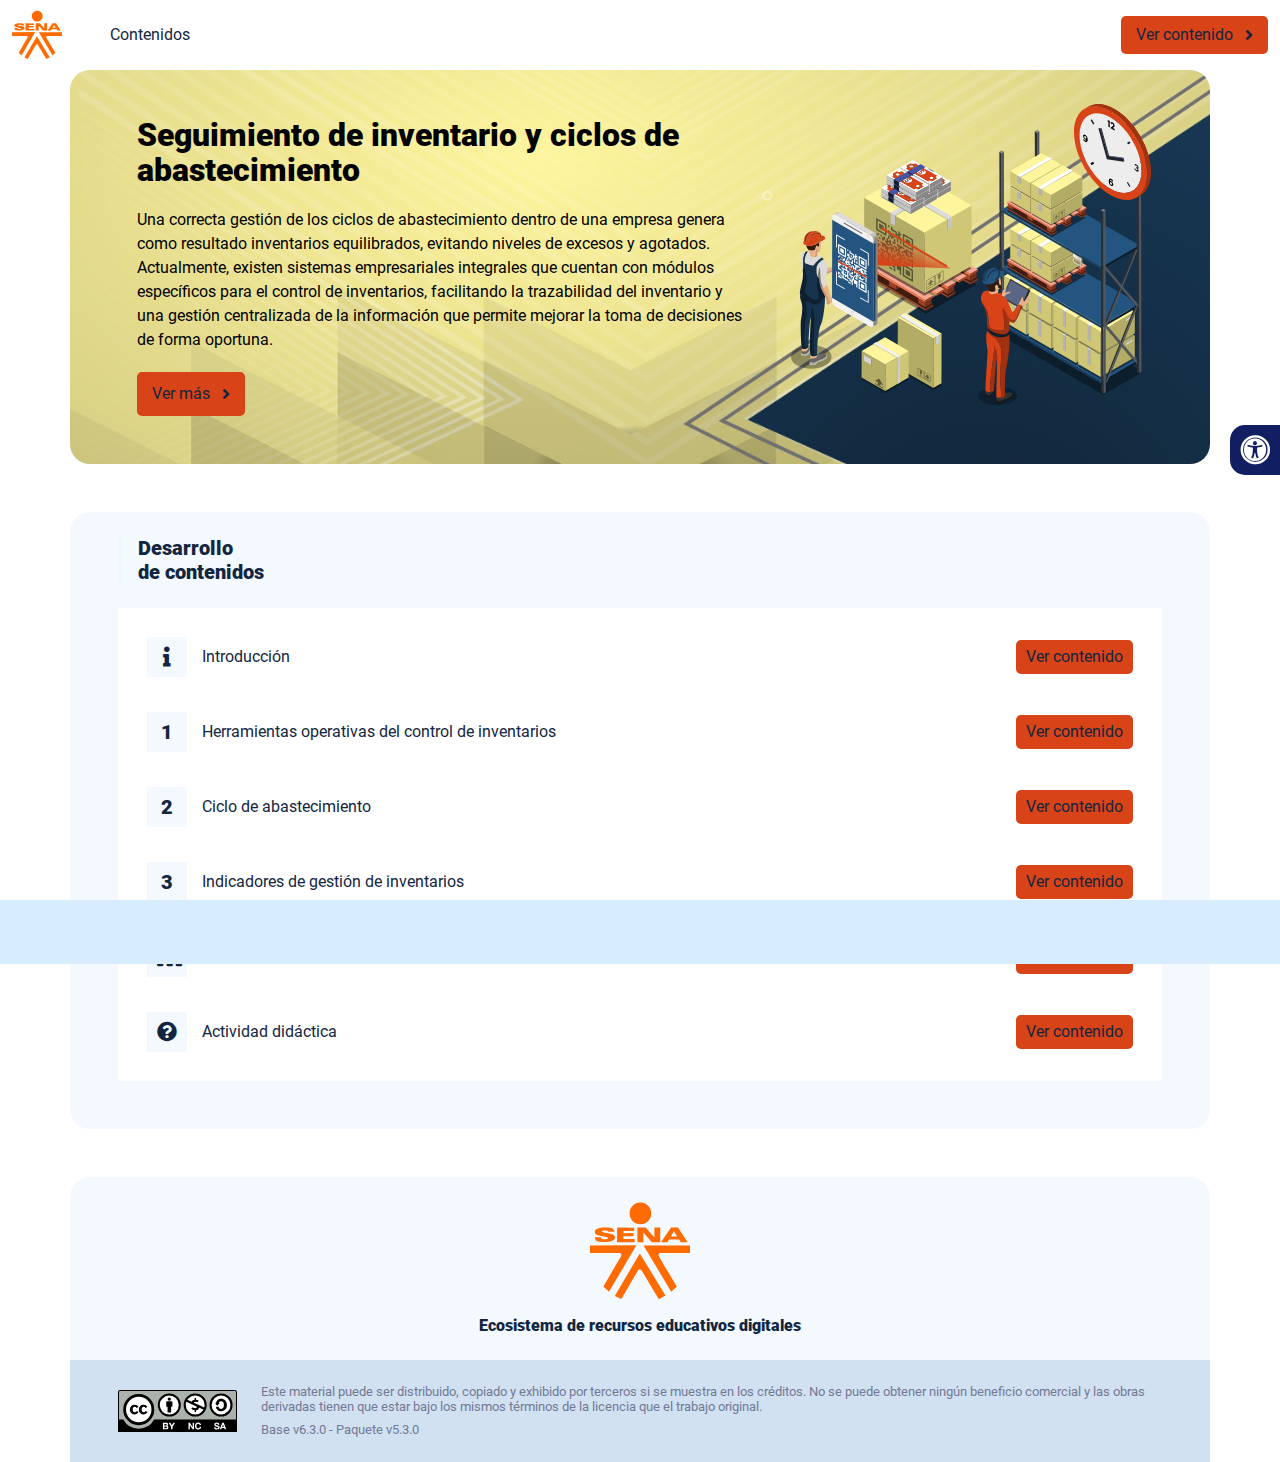
<file: index.html>
<!DOCTYPE html><html lang=""><head><meta charset="utf-8"><meta http-equiv="X-UA-Compatible" content="IE=edge"><meta name="viewport" content="width=device-width,initial-scale=1"><link rel="icon" href="favicon.ico"><title>Seguimiento de inventario y ciclos de abastecimiento</title><link href="css/chunk-0c047e41.3babef71.css" rel="prefetch"><link href="css/chunk-25b302c8.3babef71.css" rel="prefetch"><link href="css/chunk-26fc7596.3babef71.css" rel="prefetch"><link href="css/chunk-2d2747e2.3babef71.css" rel="prefetch"><link href="css/chunk-32334cb6.3babef71.css" rel="prefetch"><link href="css/chunk-3c57cd7b.3babef71.css" rel="prefetch"><link href="css/chunk-4f2d402a.3babef71.css" rel="prefetch"><link href="css/chunk-4fde0a08.14d1f3e8.css" rel="prefetch"><link href="css/chunk-515a8379.e38e3362.css" rel="prefetch"><link href="css/chunk-59974754.1beefb1c.css" rel="prefetch"><link href="css/chunk-6e1e538a.126808df.css" rel="prefetch"><link href="css/chunk-766a929b.16c4934c.css" rel="prefetch"><link href="css/chunk-f2df7d2c.3babef71.css" rel="prefetch"><link href="css/comple.5e33f52e.css" rel="prefetch"><link href="css/creditos.03e0cec9.css" rel="prefetch"><link href="css/glosario.50fc37cf.css" rel="prefetch"><link href="css/referencias.91742cb4.css" rel="prefetch"><link href="js/actividad.c17a132f.js" rel="prefetch"><link href="js/chunk-0206bfa0.d7585eee.js" rel="prefetch"><link href="js/chunk-0c047e41.7a1e8d4a.js" rel="prefetch"><link href="js/chunk-13a6037e.2c3d5d7a.js" rel="prefetch"><link href="js/chunk-18f95272.be20e8ae.js" rel="prefetch"><link href="js/chunk-25b302c8.caed8dfb.js" rel="prefetch"><link href="js/chunk-26fc7596.dac12bef.js" rel="prefetch"><link href="js/chunk-2c06842c.f79121cc.js" rel="prefetch"><link href="js/chunk-2d0e96ec.49006d13.js" rel="prefetch"><link href="js/chunk-2d208d90.049e4150.js" rel="prefetch"><link href="js/chunk-2d21d0e2.147624b9.js" rel="prefetch"><link href="js/chunk-2d22c123.07108589.js" rel="prefetch"><link href="js/chunk-2d2747e2.1504af81.js" rel="prefetch"><link href="js/chunk-2e80bb9a.bbdb6215.js" rel="prefetch"><link href="js/chunk-319206de.470a7f77.js" rel="prefetch"><link href="js/chunk-32334cb6.21c12fcb.js" rel="prefetch"><link href="js/chunk-3c57cd7b.ac248d9a.js" rel="prefetch"><link href="js/chunk-3d6834f6.59ab82f0.js" rel="prefetch"><link href="js/chunk-4cdd78c0.cc0ccbd6.js" rel="prefetch"><link href="js/chunk-4f2d402a.ee3ef10e.js" rel="prefetch"><link href="js/chunk-4fde0a08.4da81014.js" rel="prefetch"><link href="js/chunk-515a8379.57f3a8de.js" rel="prefetch"><link href="js/chunk-53ccb27e.ee38b6d3.js" rel="prefetch"><link href="js/chunk-55d286b8.b8e12a63.js" rel="prefetch"><link href="js/chunk-59974754.497635d8.js" rel="prefetch"><link href="js/chunk-6e1e538a.e45c7fb5.js" rel="prefetch"><link href="js/chunk-766a929b.800a38e6.js" rel="prefetch"><link href="js/chunk-c796899c.96b97720.js" rel="prefetch"><link href="js/chunk-e8a7823a.40d6a537.js" rel="prefetch"><link href="js/chunk-f2df7d2c.99ea6ccd.js" rel="prefetch"><link href="js/chunk-fde47172.c4c6ee0f.js" rel="prefetch"><link href="js/comple.c56dbf24.js" rel="prefetch"><link href="js/creditos.92ef6e77.js" rel="prefetch"><link href="js/glosario.6f832f01.js" rel="prefetch"><link href="js/intro.aa2b5f2b.js" rel="prefetch"><link href="js/referencias.a15fd6b5.js" rel="prefetch"><link href="js/sintesis.5c9da779.js" rel="prefetch"><link href="js/tema1.e18f4ff5.js" rel="prefetch"><link href="js/tema2.cec5f3d6.js" rel="prefetch"><link href="js/tema3.1003d6c6.js" rel="prefetch"><link href="css/app.2ae716d9.css" rel="preload" as="style"><link href="css/chunk-vendors.99aa1310.css" rel="preload" as="style"><link href="js/app.5e33f658.js" rel="preload" as="script"><link href="js/chunk-vendors.dd71ba92.js" rel="preload" as="script"><link href="css/chunk-vendors.99aa1310.css" rel="stylesheet"><link href="css/app.2ae716d9.css" rel="stylesheet"></head><body><noscript><strong>We're sorry but Seguimiento de inventario y ciclos de abastecimiento doesn't work properly without JavaScript enabled. Please enable it to continue.</strong></noscript><div id="app"></div><script src="js/chunk-vendors.dd71ba92.js"></script><script src="js/app.5e33f658.js"></script></body></html>
</file>
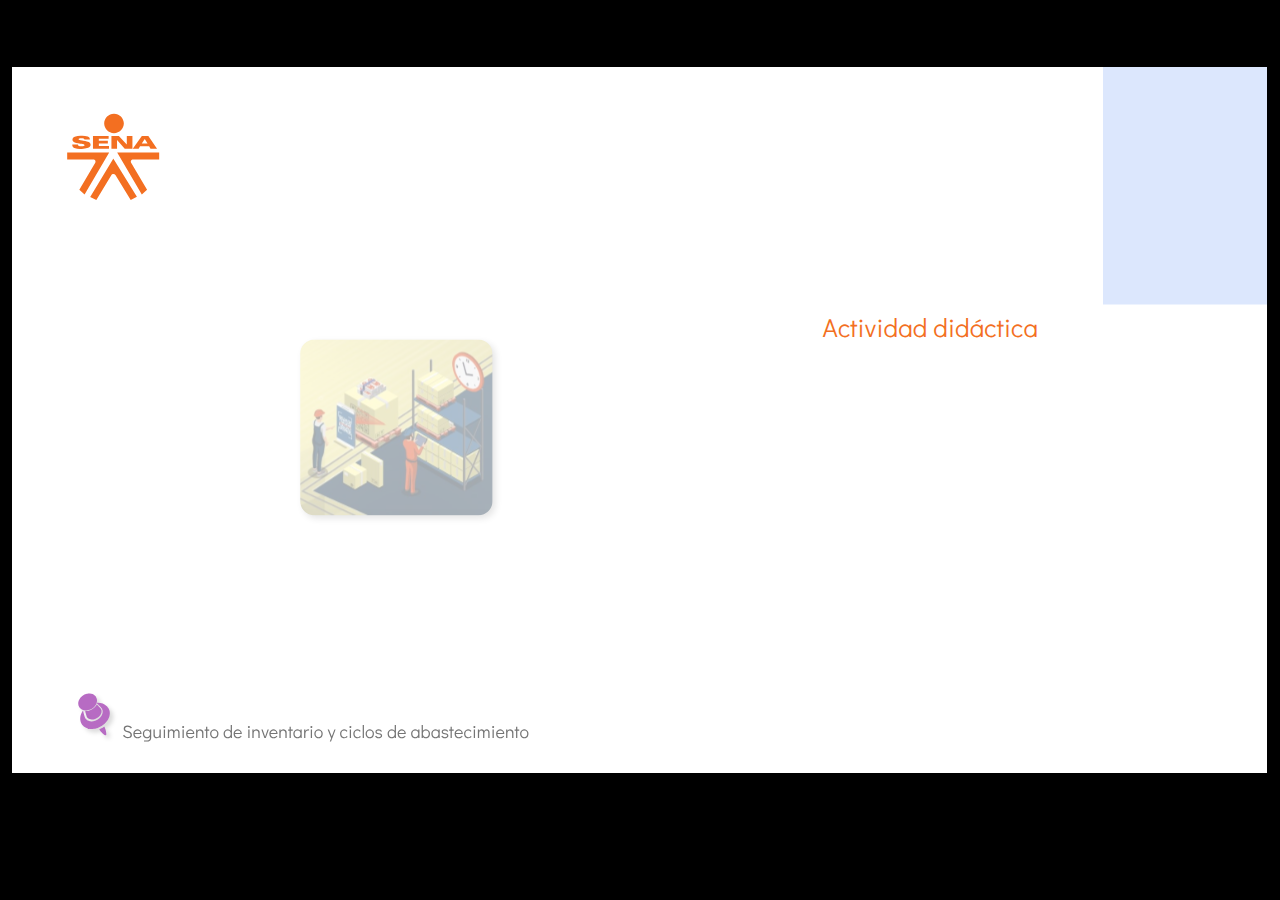
<file: actividades/index.html>
﻿<!doctype html>
<html lang="es">
<head>
  <meta charset="utf-8">
  <!-- Creado con Storyline 360 - http://www.articulate.com  -->
  <!-- version: 3.78.30747.0 -->
  <title>Actividad did&#225;ctica</title>
  <meta http-equiv="x-ua-compatible" content="IE=edge"/>
  <meta name="viewport" content="width=device-width,initial-scale=1,user-scalable=no,shrink-to-fit=no,minimal-ui"/>
  <meta name="apple-mobile-web-app-capable" content="yes"/>
  <style>
    html, body { height: 100%; padding: 0; margin: 0 }
    #app { height: 100%; width: 100%; }
  </style>

  <script>
    window.DS = {};
    window.globals = {
      DATA_PATH_BASE: '',
      HAS_FRAME: true,
      HAS_SLIDE: true,

      lmsPresent: false,
      tinCanPresent: false,
      cmi5Present: false,
      aoSupport: false,
      scale: 'show all',
      captureRc: false,
      browserSize: 'optimal',
      bgColor: '#000000',
      features: 'AccessibleVideo,BgAudioBlip,ConnectionMessages,DropIn1,DropIn2,DropIn3,FullScreenToggle,LayerPresentAsDialog,MultipleQuizTracking,PlayerSpeedControl,StreamingVideo,UpdatedThemeEditor,UseAudioElement,VideoSync',
      themeName: 'classic',
      preloaderColor: '#FFFFFF',
      suppressAnalytics: false,
      productChannel: 'stable',
      publishSource: 'storyline',
      aid: 'aid|bfc016bd-3aec-4b60-956a-59512e57094b',
      cid: '04bfd34e-cd07-4569-9f02-371561cab23e',
      playerVersion: '3.78.30747.0',
      publishTimestamp: '2023-10-04T19:25:53.9339868Z',
      maxIosVideoElements: 10,
      connectionSettings: { mode: 'disabled' },

      
      parseParams: function(qs) {
        if (window.globals.parsedParams != null) {
          return window.globals.parsedParams;
        }
        qs = (qs || window.location.search.substr(1)).split('+').join(' ');
        var params = {},
            tokens,
            re = /[?&]?([^=]+)=([^&]*)/g;

        while (tokens = re.exec(qs)) {
          params[decodeURIComponent(tokens[1]).trim()] =
            decodeURIComponent(tokens[2]).trim();
        }
        window.globals.parsedParams = params;
        return params;
      }

    };
  </script>
  <script>
    var isIe11 = ('ActiveXObject' in window || window.MSBlobBuilder != null)
      && window.msCrypto != null && !window.ActiveXObject;
    if (isIe11) {
      window.globals.unsupportedBrowser = true;
      document.write(atob('[base64]'));
    }
  </script>
  
  <script>window.THREE = { };</script>
  
</head>
<body style="background: #000000" class="cs-HTML theme-classic">
  <!-- 360 -->
  <script>!function(){var e,i=/iPhone/i,o=/iPod/i,n=/iPad/i,t=/\biOS-universal(?:.+)Mac\b/i,r=/\bAndroid(?:.+)Mobile\b/i,a=/Android/i,d=/(?:SD4930UR|\bSilk(?:.+)Mobile\b)/i,p=/Silk/i,l=/Windows Phone/i,u=/\bWindows(?:.+)ARM\b/i,b=/BlackBerry/i,s=/BB10/i,c=/Opera Mini/i,f=/\b(CriOS|Chrome)(?:.+)Mobile/i,h=/Mobile(?:.+)Firefox\b/i,v=function(e){return void 0!==e&&"MacIntel"===e.platform&&"number"==typeof e.maxTouchPoints&&e.maxTouchPoints>1&&"undefined"==typeof MSStream};e=function(e){var m={userAgent:"",platform:"",maxTouchPoints:0};e||"undefined"==typeof navigator?"string"==typeof e?m.userAgent=e:e&&e.userAgent&&(m={userAgent:e.userAgent,platform:e.platform,maxTouchPoints:e.maxTouchPoints||0}):m={userAgent:navigator.userAgent,platform:navigator.platform,maxTouchPoints:navigator.maxTouchPoints||0};var g=m.userAgent,y=g.split("[FBAN");void 0!==y[1]&&(g=y[0]),void 0!==(y=g.split("Twitter"))[1]&&(g=y[0]);var A=function(e){return function(i){return i.test(e)}}(g),w={apple:{phone:A(i)&&!A(l),ipod:A(o),tablet:!A(i)&&(A(n)||v(m))&&!A(l),universal:A(t),device:(A(i)||A(o)||A(n)||A(t)||v(m))&&!A(l)},amazon:{phone:A(d),tablet:!A(d)&&A(p),device:A(d)||A(p)},android:{phone:!A(l)&&A(d)||!A(l)&&A(r),tablet:!A(l)&&!A(d)&&!A(r)&&(A(p)||A(a)),device:!A(l)&&(A(d)||A(p)||A(r)||A(a))||A(/\bokhttp\b/i)},windows:{phone:A(l),tablet:A(u),device:A(l)||A(u)},other:{blackberry:A(b),blackberry10:A(s),opera:A(c),firefox:A(h),chrome:A(f),device:A(b)||A(s)||A(c)||A(h)||A(f)},any:!1,phone:!1,tablet:!1};return w.any=w.apple.device||w.android.device||w.windows.device||w.other.device,w.phone=w.apple.phone||w.android.phone||w.windows.phone,w.tablet=w.apple.tablet||w.android.tablet||w.windows.tablet,w}(),"object"==typeof exports&&"undefined"!=typeof module?module.exports=e:"function"==typeof define&&define.amd?define((function(){return e})):this.isMobile=e}();
    window.isMobile.apple.tablet = window.isMobile.apple.tablet ||
      (navigator.platform === 'MacIntel' && navigator.maxTouchPoints > 1);
    window.isMobile.apple.device = window.isMobile.apple.device || window.isMobile.apple.tablet;
    window.isMobile.tablet = window.isMobile.tablet || window.isMobile.apple.tablet;
    window.isMobile.any = window.isMobile.any || window.isMobile.apple.tablet;
  </script>

  <div id="focus-sink" tabindex="-1"></div>

  <div id="preso"></div>
  <script>
    (function() {

      var classTypes = [ 'desktop', 'mobile', 'phone', 'tablet' ];

      var addDeviceClasses = function(prefix, testObj) {
        var curr, i;
        for (i = 0; i < classTypes.length; i++) {
          curr = classTypes[i];
          if (testObj[curr]) {
            document.body.classList.add(prefix + curr);
          }
        }
      };

      var params = window.globals.parseParams(),
          isDevicePreview = params.devicepreview === '1',
          isPhoneOverride = params.deviceType === 'phone' || (isDevicePreview && params.phone == '1'),
          isTabletOverride = (params.deviceType === 'tablet' || isDevicePreview) && !isPhoneOverride,
          isMobileOverride = isPhoneOverride || isTabletOverride;

      var deviceView = {
        desktop: !window.isMobile.any && !isMobileOverride,
        mobile: window.isMobile.any || isMobileOverride,
        phone: isPhoneOverride || (window.isMobile.phone && !isTabletOverride),
        tablet: isTabletOverride || window.isMobile.tablet
      };

      window.globals.deviceView = deviceView;
      window.isMobile.desktop = !window.isMobile.any;
      window.isMobile.mobile = window.isMobile.any;

      addDeviceClasses('view-', deviceView);

    })();
  </script>
  
  <script src='story_content/user.js' type=text/javascript></script>
  <div class="slide-loader"></div>

  <script>
    if (window.globals.deviceView.isMobile) { var doc = document, loader = doc.body.querySelector('.slide-loader'); [ 1, 2, 3 ].forEach(function(n) { var d = doc.createElement('div'); d.style.backgroundColor = window.globals.preloaderColor; d.classList.add('mobile-loader-dot'); d.classList.add('dot' + n); loader.appendChild(d); }); }
  </script>

  <div class="mobile-load-title-overlay" style="display: none">
    <div class="mobile-load-title">Actividad did&#225;ctica</div>
  </div>

  <div class="mobile-chrome-warning"></div>

  
<style>
  .warn-connection-dialog {
    display: none;
    background: transparent;
    pointer-events: none;
    position: fixed;
    left: 0;
    top: 0;
    width: 100%;
    height: 100%;
    z-index: 999;
  }

  .warn-connection-content {
    border-radius: 4px;
    background: white;
    border: 1px solid #E7E7E7;
    color: #333333;
    box-shadow: 0 2px 4px rgba(0, 0, 0, 0.25);
    transition: all 150ms ease-out;
    position: absolute;
    white-space: nowrap;
  }

  .view-phone.is-landscape .warn-connection-content {
    left: 23px;
    bottom: 23px;
  }

  .view-tablet.is-landscape .warn-connection-content {
    left: 50%;
    top: 20px;
    transform: translateX(-50%);
  }

  .is-portrait .warn-connection-content {
    transform: translate(-50%, calc(-100% - 15px));
  }

  .warn-connection-content p {
    display: inline-block;
    margin: 0 8px 0 0;
    line-height: 33px;
    font-size: 11px;
  }

  .warn-connection-content svg {
    position: relative;
    vertical-align: middle;
    margin: 0 2px 2px 8px;
  }

  .view-desktop .warn-connection-content {
    left: 1.5em;
    bottom: 1.5em;
  }

  .view-desktop .warn-connection-content p {
    font-size: 1.1em;
  }

  .is-offline .warn-connection-dialog {
    display: block;
  }

  .is-offline .cs-panel * {
    pointer-events: none !important;
  }

  .is-offline .cs-panel {
    pointer-events: all !important;
  }

  .is-offline #nav-controls * {
    pointer-events: none !important;
  }

  .is-offline #nav-controls {
    pointer-events: all !important;
  }
</style>

<div class="warn-connection-dialog">
  <div class="warn-connection-content">
    <svg width="17" height="15" viewBox="0 0 17 15" xmlns="http://www.w3.org/2000/svg">
      <path fill="#8F0000" stroke="white" d="M16.07,12.98 L15.88,12.23 L9.51,1.21 C8.97,0.26,7.6,0.26,7.06,1.21 L0.69,12.23 C0.15,13.16,0.81,14.36,1.91,14.36 H14.65 C15.47,14.36,16.05,13.7,16.07,12.98 Z"/>
      <path fill="white" stroke="white" d="M8.58,5.5 C8.35,5.28,8.5,5.35,8.21,5.32 C8.09,5.35,7.97,5.49,7.96,5.67 C7.97,5.79,7.98,5.92,7.98,6.04 L7.98,6.04 C7.99,6.17,8,6.31,8.01,6.43 L8.01,6.44 C8.03,6.92,8.06,7.41,8.09,7.9 L8.09,7.9 C8.12,8.39,8.14,8.88,8.17,9.37 C8.17,9.39,8.18,9.42,8.2,9.44 C8.23,9.46,8.25,9.47,8.28,9.47 C8.31,9.47,8.34,9.46,8.35,9.44 C8.37,9.43,8.38,9.4,8.39,9.35 L8.39,9.34 C8.39,9.24,8.4,9.15,8.4,9.05 L8.4,9.05 C8.41,8.96,8.41,8.86,8.42,8.75 C8.43,8.44,8.45,8.12,8.47,7.81 L8.47,7.81 C8.49,7.49,8.51,7.18,8.53,6.87 C8.55,6.46,8.56,6.05,8.59,5.64 L8.6,5.62 C8.6,5.57,8.59,5.53,8.58,5.5 L8.21,5.32 Z"/>
      <circle fill="white" stroke="white" cx="8.3" cy="11.35" r="0.3"/>
    </svg>
    <p>You are offline. Trying to reconnect...</p>
  </div>
</div>

<script>
  (function() {
    window.DS.connection = {
      warningShown: false,
      assets: {},
      loadingAssetGroup: false,
      retryDelay: 500
    };

    var connectionSettings = window.globals.connectionSettings || {};

    // The `window.globals.features` variable must be set in `webpack.dev.config` when testing locally - it is not enough
    // to have it in the data - but it must be set there as well.
    var useConnectionMessages = window.AbortController != null &&
      window.location.protocol != 'file:' &&
      window.globals.features.indexOf('ConnectionMessages') != -1 &&
      connectionSettings.mode === 'normal';

    window.DS.connection.useConnectionMessages = useConnectionMessages

    var assetCount = 0;
    var checkLoadedId;


    if (useConnectionMessages && connectionSettings != null) {
      var contentEl = document.querySelector('.warn-connection-content');
      var messageEl = contentEl.querySelector('p')

      if (connectionSettings.useDarkTheme) {
        contentEl.style.borderColor = '#BABBBA';
        contentEl.style.backgroundColor = '#282828';
        contentEl.style.color = '#FFFFFF';
      }

      if (connectionSettings.message != null) {
        messageEl.textContent = window.decodeURIComponent(connectionSettings.message);
      }
    }

    function checkAssetsReady() {
      for (var i in DS.connection.assets) {
        if (!DS.connection.assets[i].success) {
          return false;
        }
      }
      return true;
    }

    function stopAssetGroup() {
      if (!useConnectionMessages) { return; }

      assetCount = 0;

      DS.connection.oldAssetGroup = DS.connection.assets;
      DS.connection.assets = {};
      DS.connection.loadingAssetGroup = false;
      clearInterval(checkLoadedId);
    }

    function startAssetGroup() {
      if (!useConnectionMessages) { return; }
      var ticks = 0;
      clearInterval(checkLoadedId);
      checkLoadedId = setInterval(function() {
        var loaded = 0;
        if (assetCount === 0 && loaded === 0) {
          clearInterval(checkLoadedId);
          return;
        }

        for (var i in DS.connection.assets) {
          if (DS.connection.assets[i].success) {
            loaded++;
          }
        }

        if (assetCount === loaded && checkAssetsReady()) {
          for (var i in DS.connection.assets) {
            if (DS.connection.assets[i].action) {
              DS.connection.assets[i].action();
            }
          }
          hideWarning();
          stopAssetGroup();
        }
      }, 100)
    }

    function requiredAsset(url, action, retry, type) {
      if (!useConnectionMessages) { return; }
      if (DS.connection.assets[url]) { return; }

      DS.connection.assets[url] = {
        success: false, action: action, retry: retry, type: type
      };
      assetCount = Object.keys(DS.connection.assets).length;
      if (!DS.connection.loadingAssetGroup) {
        startAssetGroup();
      }
      DS.connection.loadingAssetGroup = true;
    }

    function assetLoaded(url) {
      if (!useConnectionMessages) { return; }
      if (DS.connection.assets[url]) {
        DS.connection.assets[url].success = true;
      }
    }

    function assetFailed(url) {
      if (!useConnectionMessages) { return; }
      if (!DS.connection.assets[url]) {
        if (/\.js$/.test(url) && url.indexOf('transcripts') === -1) {
          setTimeout(function() {
            if (DS.connection.lastSlideLoaded != null) {
              DS.connection.lastSlideLoaded();
            }
          }, DS.connection.retryDelay);
        }
        return;
      }
      if (!DS.connection.warningShown) { showWarning(); }
      if (DS.connection.assets[url].retry) {
        setTimeout(function() {
          if (!DS.connection.assets[url].success) {
            DS.connection.assets[url].retry()
          }
        }, DS.connection.retryDelay);
      }
    }

    function hideWarning() {
      document.body.classList.remove('is-offline');
      DS.connection.warningShown = false;
    }
    DS.connection.hideWarning = hideWarning

    function showWarning(btn) {
      document.body.classList.add('is-offline')
      DS.connection.warningShown = true;
      updateWarningPosition();
    }

    function updateWarningPosition() {
      if (!DS.connection.warningShown) {
        return;
      }

      var isPortrait = document.body.classList.contains('is-portrait');
      var warningEl = document.querySelector('.warn-connection-content');

      if (isPortrait) {
        var slide = document.querySelector('.primary-slide');
        var slideRect = slide.getBoundingClientRect();

        warningEl.style.top = `${slideRect.top}px`
        warningEl.style.left = `${slideRect.left + slideRect.width / 2}px`
      } else {
        warningEl.style.top = null;
        warningEl.style.left = null;
      }

      window.requestAnimationFrame(updateWarningPosition);
    }

    // these will all be noops if the feature flag isn't set in
    // the data and `window.globals.features`
    DS.connection.requiredAsset = requiredAsset;
    DS.connection.assetLoaded = assetLoaded;
    DS.connection.assetFailed = assetFailed;
    DS.connection.stopAssetGroup = stopAssetGroup;
    DS.connection.startAssetGroup = startAssetGroup;
  })();
</script>


  <script>
    
    if (window.autoSpider && window.vInterfaceObject) {
      document.querySelector('.mobile-load-title-overlay').style.display = 'none';
    }
  </script>

  

  <link rel="stylesheet" href="html5/data/css/output.min.css" data-noprefix/>
</body>
<script src="html5/lib/scripts/bootstrapper.min.js"></script>
</html>
</file>
<file: css/chunk-0c047e41.3babef71.css>
.actividad[data-v-22adfd6b]{background-color:#f2f2f2}.horizontal-scroll__wrapper[data-v-22adfd6b]{overflow:hidden}.horizontal-scroll[data-v-22adfd6b]{display:flex;transition:transform .5s ease-in-out;align-items:center;flex-wrap:nowrap}.horizontal-scroll[data-v-22adfd6b]:not(.row){width:100%}.horizontal-scroll--item-fw[data-v-22adfd6b]>div{flex-grow:0;flex-shrink:0;width:100%;margin:0!important}
</file>
<file: css/chunk-25b302c8.3babef71.css>
.actividad[data-v-22adfd6b]{background-color:#f2f2f2}.horizontal-scroll__wrapper[data-v-22adfd6b]{overflow:hidden}.horizontal-scroll[data-v-22adfd6b]{display:flex;transition:transform .5s ease-in-out;align-items:center;flex-wrap:nowrap}.horizontal-scroll[data-v-22adfd6b]:not(.row){width:100%}.horizontal-scroll--item-fw[data-v-22adfd6b]>div{flex-grow:0;flex-shrink:0;width:100%;margin:0!important}
</file>
<file: css/chunk-26fc7596.3babef71.css>
.actividad[data-v-22adfd6b]{background-color:#f2f2f2}.horizontal-scroll__wrapper[data-v-22adfd6b]{overflow:hidden}.horizontal-scroll[data-v-22adfd6b]{display:flex;transition:transform .5s ease-in-out;align-items:center;flex-wrap:nowrap}.horizontal-scroll[data-v-22adfd6b]:not(.row){width:100%}.horizontal-scroll--item-fw[data-v-22adfd6b]>div{flex-grow:0;flex-shrink:0;width:100%;margin:0!important}
</file>
<file: css/chunk-2d2747e2.3babef71.css>
.actividad[data-v-22adfd6b]{background-color:#f2f2f2}.horizontal-scroll__wrapper[data-v-22adfd6b]{overflow:hidden}.horizontal-scroll[data-v-22adfd6b]{display:flex;transition:transform .5s ease-in-out;align-items:center;flex-wrap:nowrap}.horizontal-scroll[data-v-22adfd6b]:not(.row){width:100%}.horizontal-scroll--item-fw[data-v-22adfd6b]>div{flex-grow:0;flex-shrink:0;width:100%;margin:0!important}
</file>
<file: css/chunk-32334cb6.3babef71.css>
.actividad[data-v-22adfd6b]{background-color:#f2f2f2}.horizontal-scroll__wrapper[data-v-22adfd6b]{overflow:hidden}.horizontal-scroll[data-v-22adfd6b]{display:flex;transition:transform .5s ease-in-out;align-items:center;flex-wrap:nowrap}.horizontal-scroll[data-v-22adfd6b]:not(.row){width:100%}.horizontal-scroll--item-fw[data-v-22adfd6b]>div{flex-grow:0;flex-shrink:0;width:100%;margin:0!important}
</file>
<file: css/chunk-3c57cd7b.3babef71.css>
.actividad[data-v-22adfd6b]{background-color:#f2f2f2}.horizontal-scroll__wrapper[data-v-22adfd6b]{overflow:hidden}.horizontal-scroll[data-v-22adfd6b]{display:flex;transition:transform .5s ease-in-out;align-items:center;flex-wrap:nowrap}.horizontal-scroll[data-v-22adfd6b]:not(.row){width:100%}.horizontal-scroll--item-fw[data-v-22adfd6b]>div{flex-grow:0;flex-shrink:0;width:100%;margin:0!important}
</file>
<file: css/chunk-4f2d402a.3babef71.css>
.actividad[data-v-22adfd6b]{background-color:#f2f2f2}.horizontal-scroll__wrapper[data-v-22adfd6b]{overflow:hidden}.horizontal-scroll[data-v-22adfd6b]{display:flex;transition:transform .5s ease-in-out;align-items:center;flex-wrap:nowrap}.horizontal-scroll[data-v-22adfd6b]:not(.row){width:100%}.horizontal-scroll--item-fw[data-v-22adfd6b]>div{flex-grow:0;flex-shrink:0;width:100%;margin:0!important}
</file>
<file: css/chunk-4fde0a08.14d1f3e8.css>
.actividad[data-v-a108b06a]{background-color:#f2f2f2}.header[data-v-a108b06a]{position:sticky;top:0;padding-top:10px;padding-bottom:10px;background-color:#fff;z-index:10010;line-height:1.1em}.header__logo[data-v-a108b06a]{width:50px}@media (max-width:576px){.header__componente-formativo[data-v-a108b06a]{font-size:.8em}}.header__menu[data-v-a108b06a]{cursor:pointer}.header__menu span[data-v-a108b06a]{font-size:.7em;display:block;line-height:1em;text-align:center;color:#111e61}.header__menu__btn[data-v-a108b06a]{width:30px;height:30px;position:relative;margin-bottom:4px}.header__menu__btn .line-1[data-v-a108b06a],.header__menu__btn .line-2[data-v-a108b06a],.header__menu__btn .line-3[data-v-a108b06a]{height:4px;width:30px;background-color:#111e61;transform-origin:center center;position:absolute;left:0;border-radius:2px}.header__menu__btn .line-1[data-v-a108b06a]{top:4px;-webkit-animation:line-1-inactive-data-v-a108b06a .5s ease-in-out forwards;animation:line-1-inactive-data-v-a108b06a .5s ease-in-out forwards}.header__menu__btn .line-2[data-v-a108b06a]{top:13px;-webkit-animation:line-2-inactive-data-v-a108b06a .5s ease-in-out forwards;animation:line-2-inactive-data-v-a108b06a .5s ease-in-out forwards}.header__menu__btn .line-3[data-v-a108b06a]{top:22px;-webkit-animation:line-3-inactive-data-v-a108b06a .5s ease-in-out forwards;animation:line-3-inactive-data-v-a108b06a .5s ease-in-out forwards}.header__menu__btn[data-v-a108b06a]:hover{cursor:pointer}.header__menu__btn--open .line-1[data-v-a108b06a]{-webkit-animation:line-1-active-data-v-a108b06a .5s ease-in-out forwards;animation:line-1-active-data-v-a108b06a .5s ease-in-out forwards}.header__menu__btn--open .line-2[data-v-a108b06a]{-webkit-animation:line-2-active-data-v-a108b06a .5s ease-in-out forwards;animation:line-2-active-data-v-a108b06a .5s ease-in-out forwards}.header__menu__btn--open .line-3[data-v-a108b06a]{-webkit-animation:line-3-active-data-v-a108b06a .5s ease-in-out forwards;animation:line-3-active-data-v-a108b06a .5s ease-in-out forwards}@-webkit-keyframes line-1-active-data-v-a108b06a{0%{transform:translate(0) rotate(0)}50%{transform:translateY(9px) rotate(0)}to{transform:translateY(9px) rotate(45deg)}}@keyframes line-1-active-data-v-a108b06a{0%{transform:translate(0) rotate(0)}50%{transform:translateY(9px) rotate(0)}to{transform:translateY(9px) rotate(45deg)}}@-webkit-keyframes line-2-active-data-v-a108b06a{0%{transform:scale(1)}to{transform:scale(0)}}@keyframes line-2-active-data-v-a108b06a{0%{transform:scale(1)}to{transform:scale(0)}}@-webkit-keyframes line-3-active-data-v-a108b06a{0%{transform:translate(0) rotate(0)}50%{transform:translateY(-9px) rotate(0)}to{transform:translateY(-9px) rotate(-45deg)}}@keyframes line-3-active-data-v-a108b06a{0%{transform:translate(0) rotate(0)}50%{transform:translateY(-9px) rotate(0)}to{transform:translateY(-9px) rotate(-45deg)}}@-webkit-keyframes line-1-inactive-data-v-a108b06a{0%{transform:translateY(9px) rotate(45deg)}50%{transform:translateY(9px) rotate(0)}to{transform:translate(0) rotate(0)}}@keyframes line-1-inactive-data-v-a108b06a{0%{transform:translateY(9px) rotate(45deg)}50%{transform:translateY(9px) rotate(0)}to{transform:translate(0) rotate(0)}}@-webkit-keyframes line-2-inactive-data-v-a108b06a{0%{transform:scale(0)}to{transform:scale(1)}}@keyframes line-2-inactive-data-v-a108b06a{0%{transform:scale(0)}to{transform:scale(1)}}@-webkit-keyframes line-3-inactive-data-v-a108b06a{0%{transform:translateY(-9px) rotate(-45deg)}50%{transform:translateY(-9px) rotate(0)}to{transform:translate(0) rotate(0)}}@keyframes line-3-inactive-data-v-a108b06a{0%{transform:translateY(-9px) rotate(-45deg)}50%{transform:translateY(-9px) rotate(0)}to{transform:translate(0) rotate(0)}}
</file>
<file: css/chunk-515a8379.e38e3362.css>
.actividad{background-color:#f2f2f2}.banner-interno{position:relative}.banner-interno__fondo{position:absolute;top:0;bottom:-50px;left:0;right:0;background-color:#fff59d;background-size:cover;background-position:50%}.banner-interno__titulo{display:flex;align-items:center}.banner-interno__titulo__icono{display:block;width:32px;height:32px;border-radius:50%;background-color:#000;position:relative}.banner-interno__titulo__icono i{color:#fff59d;position:absolute;left:50%;top:50%;transform:translate(-50%,-50%)}.banner-interno__titulo h1,.banner-interno__titulo h2,.banner-interno__titulo h3,.banner-interno__titulo h4,.banner-interno__titulo h5,.banner-interno__titulo h6{color:#000;line-height:1.1em}
</file>
<file: css/chunk-59974754.1beefb1c.css>
.actividad{background-color:#f2f2f2}.aside-menu{position:sticky;top:70px;flex:0 0 0;width:0;min-height:calc(100vh - 70px);max-height:calc(100vh - 70px);background-color:#f3f9ff;transition:flex .5s ease-in-out,width .5s ease-in-out;overflow-x:hidden;z-index:100001}.aside-menu a{color:#111e61}.aside-menu--open{flex:0 0 300px;width:300px}.aside-menu__content{width:300px;display:flex;flex-direction:column;justify-content:space-between;min-height:calc(100vh - 70px);max-height:calc(100vh - 70px);border-right:1px solid #d8ecff}@media (max-height:800px){.aside-menu__content{min-height:800px;max-height:800px;overflow-y:auto}}.aside-menu__header{padding:10px;text-align:center;background-color:#d8ecff}.aside-menu__header h4{margin:0}.aside-menu__menu{overflow-y:auto;flex-grow:1;list-style:none;padding-left:0;margin-bottom:0}.aside-menu__menu__item--active .aside-menu__menu__item__lnk,.aside-menu__menu__item--active .aside-menu__sec-menu__item__lnk{background-color:#d8ecff;font-weight:700}.aside-menu__menu__item--sub-menu:hover,.aside-menu__menu__item:hover,.aside-menu__sec-menu__item:hover{background-color:#d8ecff}.aside-menu__menu__item--sub-menu{padding-left:10px}.aside-menu__menu__item--sub-menu--active .aside-menu__menu__item__lnk,.aside-menu__menu__item--sub-menu--active .aside-menu__sec-menu__item__lnk{background-color:#d8ecff;font-weight:700;position:relative}.aside-menu__menu__item--sub-menu--active .aside-menu__menu__item__lnk:before,.aside-menu__menu__item--sub-menu--active .aside-menu__sec-menu__item__lnk:before{content:"";display:block;position:absolute;left:0;bottom:0;top:0;width:4px;border-radius:2px;background-color:#f0f8ff}.aside-menu__menu__item__lnk,.aside-menu__sec-menu__item__lnk{display:flex;align-items:center;padding:10px 15px;line-height:1.1em}.aside-menu__menu__item__lnk i,.aside-menu__menu__item__lnk span,.aside-menu__sec-menu__item__lnk i,.aside-menu__sec-menu__item__lnk span{margin-right:10px}.aside-menu__menu__item__lnk i:last-child,.aside-menu__menu__item__lnk span:last-child,.aside-menu__sec-menu__item__lnk i:last-child,.aside-menu__sec-menu__item__lnk span:last-child{margin-right:0}.aside-menu__sec-menu{background-color:#d8ecff;padding:10px 0;flex-shrink:0;margin-bottom:0}.aside-menu__sec-menu__item{padding:10px 15px}.aside-menu__sec-menu__item__lnk{padding:0;border-radius:1em}.aside-menu__sec-menu__item__lnk i{display:block;width:2em;height:2em;padding:.5em 0;text-align:center;background-color:#fff;border-radius:50%}.aside-menu__sec-menu__item__lnk:hover{background-color:#fff}@media (max-width:992px){.aside-menu{position:fixed;top:70px}}@media (max-width:576px){.aside-menu__sec-menu{padding-bottom:110px}}
</file>
<file: css/chunk-6e1e538a.126808df.css>
.actividad[data-v-4f6b7c58]{background-color:#f2f2f2}.accesibilidad[data-v-4f6b7c58]{position:fixed;right:0;top:50vh;height:50px;background-color:#111e61;border-top-left-radius:15px;border-bottom-left-radius:15px;transform:translateY(-50%) translateX(100%) translateX(-50px);overflow:hidden;transition:transform .3s ease-in-out,height .3s ease-in-out}.accesibilidad[data-v-4f6b7c58]:hover{transform:translateY(-50%) translateX(0);height:12.75rem}.accesibilidad [data-v-4f6b7c58]{color:#fff}.accesibilidad__menu__content .accesibilidad__menu__item[data-v-4f6b7c58]{cursor:pointer}.accesibilidad__menu__content .accesibilidad__menu__item[data-v-4f6b7c58]:hover{background-color:#273685}.accesibilidad__menu__content .accesibilidad__menu__item[data-v-4f6b7c58]:last-child{border:none}.accesibilidad__menu__item[data-v-4f6b7c58]{display:flex;align-items:center;padding:10px;border-bottom:1px solid #273685;line-height:1em;-webkit-user-select:none;-moz-user-select:none;-ms-user-select:none;user-select:none}.accesibilidad__menu i[data-v-4f6b7c58]{font-size:30px;font-style:normal;margin-right:10px;line-height:1em}.accesibilidad__menu img[data-v-4f6b7c58]{width:30px;margin-right:10px}
</file>
<file: css/chunk-766a929b.16c4934c.css>
.actividad{background-color:#f2f2f2}.barra-avance{display:flex;align-items:center;justify-content:space-between;position:fixed;bottom:0;left:0;width:100%;padding:10px;background-color:#d8ecff;transition:transform .5s ease-in-out;z-index:100000}.barra-avance__barra{margin:0 20px;flex:1;position:relative;max-width:800px}.barra-avance__barra--amarilla,.barra-avance__barra--blanca{height:4px}.barra-avance__barra--amarilla:after,.barra-avance__barra--amarilla:before,.barra-avance__barra--blanca:after,.barra-avance__barra--blanca:before{content:"";display:block;width:10px;height:10px;border-radius:50%;position:absolute;top:50%}.barra-avance__barra--amarilla:before,.barra-avance__barra--blanca:before{left:0;transform:translate(-50%,-50%)}.barra-avance__barra--amarilla:after,.barra-avance__barra--blanca:after{right:0;transform:translate(50%,-50%)}.barra-avance__barra--blanca,.barra-avance__barra--blanca:after,.barra-avance__barra--blanca:before{background-color:#fff}.barra-avance__barra--amarilla{position:absolute;width:100%;top:0;background-color:#d84318}.barra-avance__barra--amarilla:after,.barra-avance__barra--amarilla:before{background-color:#d84318}.barra-avance__boton--regresar{background-color:#b0c0d2}.barra-avance__boton--regresar span{color:#111e61!important}.barra-avance__boton--disable{opacity:0;pointer-events:none}.barra-avance--open{transform:translateY(0)}.barra-avance--close{transform:translateY(100%)}
</file>
<file: css/chunk-f2df7d2c.3babef71.css>
.actividad[data-v-22adfd6b]{background-color:#f2f2f2}.horizontal-scroll__wrapper[data-v-22adfd6b]{overflow:hidden}.horizontal-scroll[data-v-22adfd6b]{display:flex;transition:transform .5s ease-in-out;align-items:center;flex-wrap:nowrap}.horizontal-scroll[data-v-22adfd6b]:not(.row){width:100%}.horizontal-scroll--item-fw[data-v-22adfd6b]>div{flex-grow:0;flex-shrink:0;width:100%;margin:0!important}
</file>
<file: css/comple.5e33f52e.css>
.banner-interno{position:relative}.banner-interno__fondo{position:absolute;top:0;bottom:-50px;left:0;right:0;background-color:#fff59d;background-size:cover;background-position:50%}.banner-interno__titulo{display:flex;align-items:center}.banner-interno__titulo__icono{display:block;width:32px;height:32px;border-radius:50%;background-color:#000;position:relative}.banner-interno__titulo__icono i{color:#fff59d;position:absolute;left:50%;top:50%;transform:translate(-50%,-50%)}.banner-interno__titulo h1,.banner-interno__titulo h2,.banner-interno__titulo h3,.banner-interno__titulo h4,.banner-interno__titulo h5,.banner-interno__titulo h6{color:#000;line-height:1.1em}.actividad{background-color:#f2f2f2}.complementario__enlaces{display:flex;justify-content:center;flex-wrap:wrap}.complementario__enlaces a{margin:0 5px}.complementario__btn{font-size:1.5em;line-height:1em}table{width:calc(100% - 1px);min-width:800px}table thead{background-color:#d8ecff}table thead th{border-color:#d8ecff}table td,table th{padding:25px 20px;text-align:center}
</file>
<file: css/creditos.03e0cec9.css>
.banner-interno{position:relative}.banner-interno__fondo{position:absolute;top:0;bottom:-50px;left:0;right:0;background-color:#fff59d;background-size:cover;background-position:50%}.banner-interno__titulo{display:flex;align-items:center}.banner-interno__titulo__icono{display:block;width:32px;height:32px;border-radius:50%;background-color:#000;position:relative}.banner-interno__titulo__icono i{color:#fff59d;position:absolute;left:50%;top:50%;transform:translate(-50%,-50%)}.banner-interno__titulo h1,.banner-interno__titulo h2,.banner-interno__titulo h3,.banner-interno__titulo h4,.banner-interno__titulo h5,.banner-interno__titulo h6{color:#000;line-height:1.1em}.actividad{background-color:#f2f2f2}.creditos-vista .tarjeta.credito{background-color:#d2e1f1}.creditos{color:#727997;overflow-x:auto}.creditos__item{min-width:490px}.creditos p{line-height:1.3em;margin-bottom:0;color:#727997}.creditos__titulo{font-weight:700;background-color:#d2e1f1;padding:5px 10px;border-top-radius:5px;border-top-left-radius:5px;border-top-right-radius:5px}.creditos table td,.creditos table th{border-color:#d2e1f1}
</file>
<file: css/glosario.50fc37cf.css>
.banner-interno{position:relative}.banner-interno__fondo{position:absolute;top:0;bottom:-50px;left:0;right:0;background-color:#fff59d;background-size:cover;background-position:50%}.banner-interno__titulo{display:flex;align-items:center}.banner-interno__titulo__icono{display:block;width:32px;height:32px;border-radius:50%;background-color:#000;position:relative}.banner-interno__titulo__icono i{color:#fff59d;position:absolute;left:50%;top:50%;transform:translate(-50%,-50%)}.banner-interno__titulo h1,.banner-interno__titulo h2,.banner-interno__titulo h3,.banner-interno__titulo h4,.banner-interno__titulo h5,.banner-interno__titulo h6{color:#000;line-height:1.1em}.actividad{background-color:#f2f2f2}.glosario__letra-item{display:flex}.glosario__letra-item__texto{padding-top:5px}.glosario__letra-item__letra__icono{width:32px;height:32px;position:relative;line-height:1em;border-radius:50%;background-color:#d2e1f1}.glosario__letra-item__letra__icono span{position:absolute;left:50%;top:50%;transform:translate(-50%,-50%);font-size:1.1em;font-weight:900}
</file>
<file: css/referencias.91742cb4.css>
.banner-interno{position:relative}.banner-interno__fondo{position:absolute;top:0;bottom:-50px;left:0;right:0;background-color:#fff59d;background-size:cover;background-position:50%}.banner-interno__titulo{display:flex;align-items:center}.banner-interno__titulo__icono{display:block;width:32px;height:32px;border-radius:50%;background-color:#000;position:relative}.banner-interno__titulo__icono i{color:#fff59d;position:absolute;left:50%;top:50%;transform:translate(-50%,-50%)}.banner-interno__titulo h1,.banner-interno__titulo h2,.banner-interno__titulo h3,.banner-interno__titulo h4,.banner-interno__titulo h5,.banner-interno__titulo h6{color:#000;line-height:1.1em}.actividad{background-color:#f2f2f2}.referencias__item:last-child hr{display:none}.referencias__item a{color:#2196f3;text-decoration:underline;overflow-wrap:break-word}
</file>
<file: css/app.2ae716d9.css>
*,:after,:before{box-sizing:inherit}html{height:100%;line-height:1.15;box-sizing:border-box;-webkit-font-smoothing:antialiased;-moz-osx-font-smoothing:grayscale;-webkit-text-size-adjust:100%;-ms-text-size-adjust:100%;text-rendering:optimizeLegibility}a,abbr,acronym,address,applet,article,aside,audio,b,big,blockquote,body,canvas,caption,center,cite,code,dd,del,details,dfn,div,dl,dt,em,embed,fieldset,figcaption,figure,footer,form,h1,h2,h3,h4,h5,h6,header,hgroup,html,i,iframe,img,ins,kbd,label,legend,li,mark,menu,nav,object,ol,output,p,pre,q,ruby,s,samp,section,small,span,strike,strong,sub,summary,sup,table,tbody,td,tfoot,th,thead,time,tr,tt,u,ul,var,video{margin:0;padding:0;border:0;outline:0;background:transparent;vertical-align:baseline}article,aside,details,figcaption,figure,footer,header,main,menu,nav,section,summary{display:block}[hidden],template{display:none}hr{box-sizing:content-box;height:0;border-bottom:1px solid #e8e8e8;border-left:0;border-right:0;border-top:0;margin:1.5em 0;overflow:visible}[hidden]{display:none}a{font-family:Roboto,sans-serif;font-size:1em;font-weight:400;text-decoration:none;color:#12263f;background-color:transparent;transition:all .15s ease-in-out;-webkit-text-decoration-skip:objects}a:active,a:hover{outline-width:0}a:active,a:focus,a:hover{color:#000}[type=button],[type=reset],[type=submit],button{-webkit-appearance:none;-moz-appearance:none;appearance:none;cursor:pointer;display:inline-block;vertical-align:middle;border:0;border-radius:5px;color:#12263f;background-color:#d84318;font-family:Roboto,sans-serif;font-weight:400;font-size:1em;-webkit-font-smoothing:antialiased;line-height:1em;white-space:nowrap;text-decoration:none;text-transform:none;padding:.75em 1.5em;margin:0;-webkit-user-select:none;-moz-user-select:none;-ms-user-select:none;user-select:none;overflow:visible;transition:background-color .15s ease-in-out}[type=button]:focus,[type=button]:hover,[type=reset]:focus,[type=reset]:hover,[type=submit]:focus,[type=submit]:hover,button:focus,button:hover{background-color:#d84318;color:#12263f}[type=button]:disabled,[type=reset]:disabled,[type=submit]:disabled,button:disabled{cursor:not-allowed;opacity:.5}[type=button]:disabled:hover,[type=reset]:disabled:hover,[type=submit]:disabled:hover,button:disabled:hover{background-color:#d84318}input,select,textarea{margin:0;display:block;font-family:Roboto,sans-serif;font-size:16px}input{overflow:visible}[type=color],[type=date],[type=datetime-local],[type=datetime],[type=email],[type=month],[type=number],[type=password],[type=search],[type=tel],[type=text],[type=time],[type=url],[type=week],input:not([type]),select,select[multiple],textarea{background-color:#fff;border:1px solid #e8e8e8;border-radius:5px;box-shadow:inset 0 1px 3px rgba(0,0,0,.06);box-sizing:inherit;margin-bottom:.75em;padding:.5em;transition:border-color .15s ease-in-out;width:100%}[type=color]:hover,[type=date]:hover,[type=datetime-local]:hover,[type=datetime]:hover,[type=email]:hover,[type=month]:hover,[type=number]:hover,[type=password]:hover,[type=search]:hover,[type=tel]:hover,[type=text]:hover,[type=time]:hover,[type=url]:hover,[type=week]:hover,input:not([type]):hover,select:hover,select[multiple]:hover,textarea:hover{border-color:shade(#e8e8e8,20%)}[type=color]:focus,[type=date]:focus,[type=datetime-local]:focus,[type=datetime]:focus,[type=email]:focus,[type=month]:focus,[type=number]:focus,[type=password]:focus,[type=search]:focus,[type=tel]:focus,[type=text]:focus,[type=time]:focus,[type=url]:focus,[type=week]:focus,input:not([type]):focus,select:focus,select[multiple]:focus,textarea:focus{border-color:#f0f8ff;box-shadow:inset 0 1px 3px rgba(0,0,0,.06),0 0 5px rgba(255,242,132,.7);outline:none}[type=color]:disabled,[type=date]:disabled,[type=datetime-local]:disabled,[type=datetime]:disabled,[type=email]:disabled,[type=month]:disabled,[type=number]:disabled,[type=password]:disabled,[type=search]:disabled,[type=tel]:disabled,[type=text]:disabled,[type=time]:disabled,[type=url]:disabled,[type=week]:disabled,input:not([type]):disabled,select:disabled,select[multiple]:disabled,textarea:disabled{background-color:shade(#fff,5%);cursor:not-allowed}[type=color]:disabled:hover,[type=date]:disabled:hover,[type=datetime-local]:disabled:hover,[type=datetime]:disabled:hover,[type=email]:disabled:hover,[type=month]:disabled:hover,[type=number]:disabled:hover,[type=password]:disabled:hover,[type=search]:disabled:hover,[type=tel]:disabled:hover,[type=text]:disabled:hover,[type=time]:disabled:hover,[type=url]:disabled:hover,[type=week]:disabled:hover,input:not([type]):disabled:hover,select:disabled:hover,select[multiple]:disabled:hover,textarea:disabled:hover{border:1px solid #e8e8e8}select{text-transform:none;max-width:100%;border-radius:5px}::-webkit-file-upload-button{background-color:#d84318;border:none;cursor:pointer;color:#12263f;border-radius:5px;padding:.75em 1.5em}::-webkit-file-upload-button:hover{background-color:#d84318}optgroup{font-weight:700}fieldset{border:1px solid #e8e8e8;background-color:transparent;padding:1.5em;-webkit-margin-start:0;-webkit-margin-end:0;-webkit-padding-before:1.5em;-webkit-padding-start:1.5em;-webkit-padding-end:1.5em;-webkit-padding-after:1.5em}legend{box-sizing:border-box;color:inherit;display:table;max-width:100%;padding:0;white-space:normal;font-weight:600;-webkit-padding-start:0;-webkit-padding-end:0}label,legend{margin-bottom:.375em}label{display:block;font-size:1em;font-family:Roboto,sans-serif;font-weight:900}textarea{overflow:auto;resize:vertical}[type=checkbox],[type=radio]{box-sizing:border-box;padding:0;display:inline;margin-right:.375em}[type=number]::-webkit-inner-spin-button,[type=number]::-webkit-outer-spin-button{height:auto}[type=search]{-webkit-appearance:textfield;outline-offset:-2px}[type=search]::-webkit-search-cancel-button,[type=search]::-webkit-search-decoration{-webkit-appearance:none;-moz-appearance:none}::-moz-placeholder{color:#999}:-ms-input-placeholder{color:#999}::placeholder{color:#999}::-webkit-file-upload-button{-webkit-appearance:button;-moz-appearance:button;font:inherit}[type=file]{margin-bottom:.75em;width:100%}[type=button],[type=reset],[type=submit],button{-webkit-appearance:button}[type=button]::-moz-focus-inner,[type=reset]::-moz-focus-inner,[type=submit]::-moz-focus-inner,button::-moz-focus-inner{border-style:none;padding:0}[type=button]:-moz-focusring,[type=reset]:-moz-focusring,[type=submit]:-moz-focusring,button:-moz-focusring{outline:1px dotted ButtonText}progress{vertical-align:baseline}ol,ul{list-style:none;margin-bottom:1em}dt{font-weight:700}figure,img,picture,svg{margin:0;width:100%;max-width:100%}figcaption{display:block;background-color:#e8e8e8;padding:.75em 1.5em;font-size:.8em;font-weight:700}img,svg{display:block;border-style:none}svg:not(:root){overflow:hidden}audio,canvas,progress,video{display:inline-block}audio:not([controls]){display:none;height:0}template{display:none}table{border-collapse:collapse;border-spacing:0;table-layout:fixed;width:100%}td,th,tr{vertical-align:middle}td,th{border:1px solid #e8e8e8;padding:.75em}th{font-size:.875em;line-height:1.2}td{line-height:1.5}body{font-size:16px;font-weight:400;line-height:1.5}body,h1,h2,h3,h4,h5,h6{color:#12263f;font-family:Roboto,sans-serif}h1,h2,h3,h4,h5,h6{font-weight:900;line-height:1.2;margin:0 0 .75em}h1{font-size:2em}h2{font-size:1.5em}h3{font-size:1.25em}h4{font-size:1.125em}h5{font-size:1em}h6{font-size:.875em}p{font-family:Roboto,sans-serif;font-size:1em;font-weight:400;line-height:1.5;color:#12263f;margin-bottom:1em}b,strong{font-weight:700}dfn,em,i{font-style:italic}br{line-height:2em}u{text-decoration:underline}code,kbd,pre,samp{color:#727997;font-family:Lucida Console,Courier New,monospace;font-size:1em}sub,sup{font-size:75%;line-height:0;position:relative;vertical-align:baseline}sub{bottom:-.25em}sup{top:-.5em}small{font-size:80%}mark{background-color:#ffeb3b;color:#000}abbr[title]{border-bottom:none;text-decoration:underline;-webkit-text-decoration:underline dotted;text-decoration:underline dotted}blockquote,q{quotes:none}::selection{background:#2196f3!important;color:#fff!important;text-shadow:none}::-moz-selection{background:#2196f3!important;color:#fff!important;text-shadow:none}img::selection{background:transparent}img::-moz-selection{background:transparent}body{-webkit-tap-highlight-color:#2196F3!important}details,menu{display:block}summary{display:list-item}@media print{*,:after,:before,:first-letter,:first-line{background:transparent!important;color:#000!important;box-shadow:none!important;text-shadow:none!important}a,a:visited{text-decoration:underline}a[href]:after{content:" (" attr(href) ")"}a abbr[title]:after{content:" (" attr(title) ")"}a[href^="#"]:after,a[href^="javascript:"]:after{content:""}blockquote,pre{border:1px solid #999;page-break-inside:avoid}thead{display:table-header-group}img,tr{page-break-inside:avoid}img{max-width:100%!important}h2,h3,p{orphans:3;widows:3}h2,h3{page-break-after:avoid}}[data-aos][data-aos][data-aos-duration="50"],body[data-aos-duration="50"] [data-aos]{transition-duration:50ms}[data-aos][data-aos][data-aos-delay="50"],body[data-aos-delay="50"] [data-aos]{transition-delay:0s}[data-aos][data-aos][data-aos-delay="50"].aos-animate,body[data-aos-delay="50"] [data-aos].aos-animate{transition-delay:50ms}[data-aos][data-aos][data-aos-duration="100"],body[data-aos-duration="100"] [data-aos]{transition-duration:.1s}[data-aos][data-aos][data-aos-delay="100"],body[data-aos-delay="100"] [data-aos]{transition-delay:0s}[data-aos][data-aos][data-aos-delay="100"].aos-animate,body[data-aos-delay="100"] [data-aos].aos-animate{transition-delay:.1s}[data-aos][data-aos][data-aos-duration="150"],body[data-aos-duration="150"] [data-aos]{transition-duration:.15s}[data-aos][data-aos][data-aos-delay="150"],body[data-aos-delay="150"] [data-aos]{transition-delay:0s}[data-aos][data-aos][data-aos-delay="150"].aos-animate,body[data-aos-delay="150"] [data-aos].aos-animate{transition-delay:.15s}[data-aos][data-aos][data-aos-duration="200"],body[data-aos-duration="200"] [data-aos]{transition-duration:.2s}[data-aos][data-aos][data-aos-delay="200"],body[data-aos-delay="200"] [data-aos]{transition-delay:0s}[data-aos][data-aos][data-aos-delay="200"].aos-animate,body[data-aos-delay="200"] [data-aos].aos-animate{transition-delay:.2s}[data-aos][data-aos][data-aos-duration="250"],body[data-aos-duration="250"] [data-aos]{transition-duration:.25s}[data-aos][data-aos][data-aos-delay="250"],body[data-aos-delay="250"] [data-aos]{transition-delay:0s}[data-aos][data-aos][data-aos-delay="250"].aos-animate,body[data-aos-delay="250"] [data-aos].aos-animate{transition-delay:.25s}[data-aos][data-aos][data-aos-duration="300"],body[data-aos-duration="300"] [data-aos]{transition-duration:.3s}[data-aos][data-aos][data-aos-delay="300"],body[data-aos-delay="300"] [data-aos]{transition-delay:0s}[data-aos][data-aos][data-aos-delay="300"].aos-animate,body[data-aos-delay="300"] [data-aos].aos-animate{transition-delay:.3s}[data-aos][data-aos][data-aos-duration="350"],body[data-aos-duration="350"] [data-aos]{transition-duration:.35s}[data-aos][data-aos][data-aos-delay="350"],body[data-aos-delay="350"] [data-aos]{transition-delay:0s}[data-aos][data-aos][data-aos-delay="350"].aos-animate,body[data-aos-delay="350"] [data-aos].aos-animate{transition-delay:.35s}[data-aos][data-aos][data-aos-duration="400"],body[data-aos-duration="400"] [data-aos]{transition-duration:.4s}[data-aos][data-aos][data-aos-delay="400"],body[data-aos-delay="400"] [data-aos]{transition-delay:0s}[data-aos][data-aos][data-aos-delay="400"].aos-animate,body[data-aos-delay="400"] [data-aos].aos-animate{transition-delay:.4s}[data-aos][data-aos][data-aos-duration="450"],body[data-aos-duration="450"] [data-aos]{transition-duration:.45s}[data-aos][data-aos][data-aos-delay="450"],body[data-aos-delay="450"] [data-aos]{transition-delay:0s}[data-aos][data-aos][data-aos-delay="450"].aos-animate,body[data-aos-delay="450"] [data-aos].aos-animate{transition-delay:.45s}[data-aos][data-aos][data-aos-duration="500"],body[data-aos-duration="500"] [data-aos]{transition-duration:.5s}[data-aos][data-aos][data-aos-delay="500"],body[data-aos-delay="500"] [data-aos]{transition-delay:0s}[data-aos][data-aos][data-aos-delay="500"].aos-animate,body[data-aos-delay="500"] [data-aos].aos-animate{transition-delay:.5s}[data-aos][data-aos][data-aos-duration="550"],body[data-aos-duration="550"] [data-aos]{transition-duration:.55s}[data-aos][data-aos][data-aos-delay="550"],body[data-aos-delay="550"] [data-aos]{transition-delay:0s}[data-aos][data-aos][data-aos-delay="550"].aos-animate,body[data-aos-delay="550"] [data-aos].aos-animate{transition-delay:.55s}[data-aos][data-aos][data-aos-duration="600"],body[data-aos-duration="600"] [data-aos]{transition-duration:.6s}[data-aos][data-aos][data-aos-delay="600"],body[data-aos-delay="600"] [data-aos]{transition-delay:0s}[data-aos][data-aos][data-aos-delay="600"].aos-animate,body[data-aos-delay="600"] [data-aos].aos-animate{transition-delay:.6s}[data-aos][data-aos][data-aos-duration="650"],body[data-aos-duration="650"] [data-aos]{transition-duration:.65s}[data-aos][data-aos][data-aos-delay="650"],body[data-aos-delay="650"] [data-aos]{transition-delay:0s}[data-aos][data-aos][data-aos-delay="650"].aos-animate,body[data-aos-delay="650"] [data-aos].aos-animate{transition-delay:.65s}[data-aos][data-aos][data-aos-duration="700"],body[data-aos-duration="700"] [data-aos]{transition-duration:.7s}[data-aos][data-aos][data-aos-delay="700"],body[data-aos-delay="700"] [data-aos]{transition-delay:0s}[data-aos][data-aos][data-aos-delay="700"].aos-animate,body[data-aos-delay="700"] [data-aos].aos-animate{transition-delay:.7s}[data-aos][data-aos][data-aos-duration="750"],body[data-aos-duration="750"] [data-aos]{transition-duration:.75s}[data-aos][data-aos][data-aos-delay="750"],body[data-aos-delay="750"] [data-aos]{transition-delay:0s}[data-aos][data-aos][data-aos-delay="750"].aos-animate,body[data-aos-delay="750"] [data-aos].aos-animate{transition-delay:.75s}[data-aos][data-aos][data-aos-duration="800"],body[data-aos-duration="800"] [data-aos]{transition-duration:.8s}[data-aos][data-aos][data-aos-delay="800"],body[data-aos-delay="800"] [data-aos]{transition-delay:0s}[data-aos][data-aos][data-aos-delay="800"].aos-animate,body[data-aos-delay="800"] [data-aos].aos-animate{transition-delay:.8s}[data-aos][data-aos][data-aos-duration="850"],body[data-aos-duration="850"] [data-aos]{transition-duration:.85s}[data-aos][data-aos][data-aos-delay="850"],body[data-aos-delay="850"] [data-aos]{transition-delay:0s}[data-aos][data-aos][data-aos-delay="850"].aos-animate,body[data-aos-delay="850"] [data-aos].aos-animate{transition-delay:.85s}[data-aos][data-aos][data-aos-duration="900"],body[data-aos-duration="900"] [data-aos]{transition-duration:.9s}[data-aos][data-aos][data-aos-delay="900"],body[data-aos-delay="900"] [data-aos]{transition-delay:0s}[data-aos][data-aos][data-aos-delay="900"].aos-animate,body[data-aos-delay="900"] [data-aos].aos-animate{transition-delay:.9s}[data-aos][data-aos][data-aos-duration="950"],body[data-aos-duration="950"] [data-aos]{transition-duration:.95s}[data-aos][data-aos][data-aos-delay="950"],body[data-aos-delay="950"] [data-aos]{transition-delay:0s}[data-aos][data-aos][data-aos-delay="950"].aos-animate,body[data-aos-delay="950"] [data-aos].aos-animate{transition-delay:.95s}[data-aos][data-aos][data-aos-duration="1000"],body[data-aos-duration="1000"] [data-aos]{transition-duration:1s}[data-aos][data-aos][data-aos-delay="1000"],body[data-aos-delay="1000"] [data-aos]{transition-delay:0s}[data-aos][data-aos][data-aos-delay="1000"].aos-animate,body[data-aos-delay="1000"] [data-aos].aos-animate{transition-delay:1s}[data-aos][data-aos][data-aos-duration="1050"],body[data-aos-duration="1050"] [data-aos]{transition-duration:1.05s}[data-aos][data-aos][data-aos-delay="1050"],body[data-aos-delay="1050"] [data-aos]{transition-delay:0s}[data-aos][data-aos][data-aos-delay="1050"].aos-animate,body[data-aos-delay="1050"] [data-aos].aos-animate{transition-delay:1.05s}[data-aos][data-aos][data-aos-duration="1100"],body[data-aos-duration="1100"] [data-aos]{transition-duration:1.1s}[data-aos][data-aos][data-aos-delay="1100"],body[data-aos-delay="1100"] [data-aos]{transition-delay:0s}[data-aos][data-aos][data-aos-delay="1100"].aos-animate,body[data-aos-delay="1100"] [data-aos].aos-animate{transition-delay:1.1s}[data-aos][data-aos][data-aos-duration="1150"],body[data-aos-duration="1150"] [data-aos]{transition-duration:1.15s}[data-aos][data-aos][data-aos-delay="1150"],body[data-aos-delay="1150"] [data-aos]{transition-delay:0s}[data-aos][data-aos][data-aos-delay="1150"].aos-animate,body[data-aos-delay="1150"] [data-aos].aos-animate{transition-delay:1.15s}[data-aos][data-aos][data-aos-duration="1200"],body[data-aos-duration="1200"] [data-aos]{transition-duration:1.2s}[data-aos][data-aos][data-aos-delay="1200"],body[data-aos-delay="1200"] [data-aos]{transition-delay:0s}[data-aos][data-aos][data-aos-delay="1200"].aos-animate,body[data-aos-delay="1200"] [data-aos].aos-animate{transition-delay:1.2s}[data-aos][data-aos][data-aos-duration="1250"],body[data-aos-duration="1250"] [data-aos]{transition-duration:1.25s}[data-aos][data-aos][data-aos-delay="1250"],body[data-aos-delay="1250"] [data-aos]{transition-delay:0s}[data-aos][data-aos][data-aos-delay="1250"].aos-animate,body[data-aos-delay="1250"] [data-aos].aos-animate{transition-delay:1.25s}[data-aos][data-aos][data-aos-duration="1300"],body[data-aos-duration="1300"] [data-aos]{transition-duration:1.3s}[data-aos][data-aos][data-aos-delay="1300"],body[data-aos-delay="1300"] [data-aos]{transition-delay:0s}[data-aos][data-aos][data-aos-delay="1300"].aos-animate,body[data-aos-delay="1300"] [data-aos].aos-animate{transition-delay:1.3s}[data-aos][data-aos][data-aos-duration="1350"],body[data-aos-duration="1350"] [data-aos]{transition-duration:1.35s}[data-aos][data-aos][data-aos-delay="1350"],body[data-aos-delay="1350"] [data-aos]{transition-delay:0s}[data-aos][data-aos][data-aos-delay="1350"].aos-animate,body[data-aos-delay="1350"] [data-aos].aos-animate{transition-delay:1.35s}[data-aos][data-aos][data-aos-duration="1400"],body[data-aos-duration="1400"] [data-aos]{transition-duration:1.4s}[data-aos][data-aos][data-aos-delay="1400"],body[data-aos-delay="1400"] [data-aos]{transition-delay:0s}[data-aos][data-aos][data-aos-delay="1400"].aos-animate,body[data-aos-delay="1400"] [data-aos].aos-animate{transition-delay:1.4s}[data-aos][data-aos][data-aos-duration="1450"],body[data-aos-duration="1450"] [data-aos]{transition-duration:1.45s}[data-aos][data-aos][data-aos-delay="1450"],body[data-aos-delay="1450"] [data-aos]{transition-delay:0s}[data-aos][data-aos][data-aos-delay="1450"].aos-animate,body[data-aos-delay="1450"] [data-aos].aos-animate{transition-delay:1.45s}[data-aos][data-aos][data-aos-duration="1500"],body[data-aos-duration="1500"] [data-aos]{transition-duration:1.5s}[data-aos][data-aos][data-aos-delay="1500"],body[data-aos-delay="1500"] [data-aos]{transition-delay:0s}[data-aos][data-aos][data-aos-delay="1500"].aos-animate,body[data-aos-delay="1500"] [data-aos].aos-animate{transition-delay:1.5s}[data-aos][data-aos][data-aos-duration="1550"],body[data-aos-duration="1550"] [data-aos]{transition-duration:1.55s}[data-aos][data-aos][data-aos-delay="1550"],body[data-aos-delay="1550"] [data-aos]{transition-delay:0s}[data-aos][data-aos][data-aos-delay="1550"].aos-animate,body[data-aos-delay="1550"] [data-aos].aos-animate{transition-delay:1.55s}[data-aos][data-aos][data-aos-duration="1600"],body[data-aos-duration="1600"] [data-aos]{transition-duration:1.6s}[data-aos][data-aos][data-aos-delay="1600"],body[data-aos-delay="1600"] [data-aos]{transition-delay:0s}[data-aos][data-aos][data-aos-delay="1600"].aos-animate,body[data-aos-delay="1600"] [data-aos].aos-animate{transition-delay:1.6s}[data-aos][data-aos][data-aos-duration="1650"],body[data-aos-duration="1650"] [data-aos]{transition-duration:1.65s}[data-aos][data-aos][data-aos-delay="1650"],body[data-aos-delay="1650"] [data-aos]{transition-delay:0s}[data-aos][data-aos][data-aos-delay="1650"].aos-animate,body[data-aos-delay="1650"] [data-aos].aos-animate{transition-delay:1.65s}[data-aos][data-aos][data-aos-duration="1700"],body[data-aos-duration="1700"] [data-aos]{transition-duration:1.7s}[data-aos][data-aos][data-aos-delay="1700"],body[data-aos-delay="1700"] [data-aos]{transition-delay:0s}[data-aos][data-aos][data-aos-delay="1700"].aos-animate,body[data-aos-delay="1700"] [data-aos].aos-animate{transition-delay:1.7s}[data-aos][data-aos][data-aos-duration="1750"],body[data-aos-duration="1750"] [data-aos]{transition-duration:1.75s}[data-aos][data-aos][data-aos-delay="1750"],body[data-aos-delay="1750"] [data-aos]{transition-delay:0s}[data-aos][data-aos][data-aos-delay="1750"].aos-animate,body[data-aos-delay="1750"] [data-aos].aos-animate{transition-delay:1.75s}[data-aos][data-aos][data-aos-duration="1800"],body[data-aos-duration="1800"] [data-aos]{transition-duration:1.8s}[data-aos][data-aos][data-aos-delay="1800"],body[data-aos-delay="1800"] [data-aos]{transition-delay:0s}[data-aos][data-aos][data-aos-delay="1800"].aos-animate,body[data-aos-delay="1800"] [data-aos].aos-animate{transition-delay:1.8s}[data-aos][data-aos][data-aos-duration="1850"],body[data-aos-duration="1850"] [data-aos]{transition-duration:1.85s}[data-aos][data-aos][data-aos-delay="1850"],body[data-aos-delay="1850"] [data-aos]{transition-delay:0s}[data-aos][data-aos][data-aos-delay="1850"].aos-animate,body[data-aos-delay="1850"] [data-aos].aos-animate{transition-delay:1.85s}[data-aos][data-aos][data-aos-duration="1900"],body[data-aos-duration="1900"] [data-aos]{transition-duration:1.9s}[data-aos][data-aos][data-aos-delay="1900"],body[data-aos-delay="1900"] [data-aos]{transition-delay:0s}[data-aos][data-aos][data-aos-delay="1900"].aos-animate,body[data-aos-delay="1900"] [data-aos].aos-animate{transition-delay:1.9s}[data-aos][data-aos][data-aos-duration="1950"],body[data-aos-duration="1950"] [data-aos]{transition-duration:1.95s}[data-aos][data-aos][data-aos-delay="1950"],body[data-aos-delay="1950"] [data-aos]{transition-delay:0s}[data-aos][data-aos][data-aos-delay="1950"].aos-animate,body[data-aos-delay="1950"] [data-aos].aos-animate{transition-delay:1.95s}[data-aos][data-aos][data-aos-duration="2000"],body[data-aos-duration="2000"] [data-aos]{transition-duration:2s}[data-aos][data-aos][data-aos-delay="2000"],body[data-aos-delay="2000"] [data-aos]{transition-delay:0s}[data-aos][data-aos][data-aos-delay="2000"].aos-animate,body[data-aos-delay="2000"] [data-aos].aos-animate{transition-delay:2s}[data-aos][data-aos][data-aos-duration="2050"],body[data-aos-duration="2050"] [data-aos]{transition-duration:2.05s}[data-aos][data-aos][data-aos-delay="2050"],body[data-aos-delay="2050"] [data-aos]{transition-delay:0s}[data-aos][data-aos][data-aos-delay="2050"].aos-animate,body[data-aos-delay="2050"] [data-aos].aos-animate{transition-delay:2.05s}[data-aos][data-aos][data-aos-duration="2100"],body[data-aos-duration="2100"] [data-aos]{transition-duration:2.1s}[data-aos][data-aos][data-aos-delay="2100"],body[data-aos-delay="2100"] [data-aos]{transition-delay:0s}[data-aos][data-aos][data-aos-delay="2100"].aos-animate,body[data-aos-delay="2100"] [data-aos].aos-animate{transition-delay:2.1s}[data-aos][data-aos][data-aos-duration="2150"],body[data-aos-duration="2150"] [data-aos]{transition-duration:2.15s}[data-aos][data-aos][data-aos-delay="2150"],body[data-aos-delay="2150"] [data-aos]{transition-delay:0s}[data-aos][data-aos][data-aos-delay="2150"].aos-animate,body[data-aos-delay="2150"] [data-aos].aos-animate{transition-delay:2.15s}[data-aos][data-aos][data-aos-duration="2200"],body[data-aos-duration="2200"] [data-aos]{transition-duration:2.2s}[data-aos][data-aos][data-aos-delay="2200"],body[data-aos-delay="2200"] [data-aos]{transition-delay:0s}[data-aos][data-aos][data-aos-delay="2200"].aos-animate,body[data-aos-delay="2200"] [data-aos].aos-animate{transition-delay:2.2s}[data-aos][data-aos][data-aos-duration="2250"],body[data-aos-duration="2250"] [data-aos]{transition-duration:2.25s}[data-aos][data-aos][data-aos-delay="2250"],body[data-aos-delay="2250"] [data-aos]{transition-delay:0s}[data-aos][data-aos][data-aos-delay="2250"].aos-animate,body[data-aos-delay="2250"] [data-aos].aos-animate{transition-delay:2.25s}[data-aos][data-aos][data-aos-duration="2300"],body[data-aos-duration="2300"] [data-aos]{transition-duration:2.3s}[data-aos][data-aos][data-aos-delay="2300"],body[data-aos-delay="2300"] [data-aos]{transition-delay:0s}[data-aos][data-aos][data-aos-delay="2300"].aos-animate,body[data-aos-delay="2300"] [data-aos].aos-animate{transition-delay:2.3s}[data-aos][data-aos][data-aos-duration="2350"],body[data-aos-duration="2350"] [data-aos]{transition-duration:2.35s}[data-aos][data-aos][data-aos-delay="2350"],body[data-aos-delay="2350"] [data-aos]{transition-delay:0s}[data-aos][data-aos][data-aos-delay="2350"].aos-animate,body[data-aos-delay="2350"] [data-aos].aos-animate{transition-delay:2.35s}[data-aos][data-aos][data-aos-duration="2400"],body[data-aos-duration="2400"] [data-aos]{transition-duration:2.4s}[data-aos][data-aos][data-aos-delay="2400"],body[data-aos-delay="2400"] [data-aos]{transition-delay:0s}[data-aos][data-aos][data-aos-delay="2400"].aos-animate,body[data-aos-delay="2400"] [data-aos].aos-animate{transition-delay:2.4s}[data-aos][data-aos][data-aos-duration="2450"],body[data-aos-duration="2450"] [data-aos]{transition-duration:2.45s}[data-aos][data-aos][data-aos-delay="2450"],body[data-aos-delay="2450"] [data-aos]{transition-delay:0s}[data-aos][data-aos][data-aos-delay="2450"].aos-animate,body[data-aos-delay="2450"] [data-aos].aos-animate{transition-delay:2.45s}[data-aos][data-aos][data-aos-duration="2500"],body[data-aos-duration="2500"] [data-aos]{transition-duration:2.5s}[data-aos][data-aos][data-aos-delay="2500"],body[data-aos-delay="2500"] [data-aos]{transition-delay:0s}[data-aos][data-aos][data-aos-delay="2500"].aos-animate,body[data-aos-delay="2500"] [data-aos].aos-animate{transition-delay:2.5s}[data-aos][data-aos][data-aos-duration="2550"],body[data-aos-duration="2550"] [data-aos]{transition-duration:2.55s}[data-aos][data-aos][data-aos-delay="2550"],body[data-aos-delay="2550"] [data-aos]{transition-delay:0s}[data-aos][data-aos][data-aos-delay="2550"].aos-animate,body[data-aos-delay="2550"] [data-aos].aos-animate{transition-delay:2.55s}[data-aos][data-aos][data-aos-duration="2600"],body[data-aos-duration="2600"] [data-aos]{transition-duration:2.6s}[data-aos][data-aos][data-aos-delay="2600"],body[data-aos-delay="2600"] [data-aos]{transition-delay:0s}[data-aos][data-aos][data-aos-delay="2600"].aos-animate,body[data-aos-delay="2600"] [data-aos].aos-animate{transition-delay:2.6s}[data-aos][data-aos][data-aos-duration="2650"],body[data-aos-duration="2650"] [data-aos]{transition-duration:2.65s}[data-aos][data-aos][data-aos-delay="2650"],body[data-aos-delay="2650"] [data-aos]{transition-delay:0s}[data-aos][data-aos][data-aos-delay="2650"].aos-animate,body[data-aos-delay="2650"] [data-aos].aos-animate{transition-delay:2.65s}[data-aos][data-aos][data-aos-duration="2700"],body[data-aos-duration="2700"] [data-aos]{transition-duration:2.7s}[data-aos][data-aos][data-aos-delay="2700"],body[data-aos-delay="2700"] [data-aos]{transition-delay:0s}[data-aos][data-aos][data-aos-delay="2700"].aos-animate,body[data-aos-delay="2700"] [data-aos].aos-animate{transition-delay:2.7s}[data-aos][data-aos][data-aos-duration="2750"],body[data-aos-duration="2750"] [data-aos]{transition-duration:2.75s}[data-aos][data-aos][data-aos-delay="2750"],body[data-aos-delay="2750"] [data-aos]{transition-delay:0s}[data-aos][data-aos][data-aos-delay="2750"].aos-animate,body[data-aos-delay="2750"] [data-aos].aos-animate{transition-delay:2.75s}[data-aos][data-aos][data-aos-duration="2800"],body[data-aos-duration="2800"] [data-aos]{transition-duration:2.8s}[data-aos][data-aos][data-aos-delay="2800"],body[data-aos-delay="2800"] [data-aos]{transition-delay:0s}[data-aos][data-aos][data-aos-delay="2800"].aos-animate,body[data-aos-delay="2800"] [data-aos].aos-animate{transition-delay:2.8s}[data-aos][data-aos][data-aos-duration="2850"],body[data-aos-duration="2850"] [data-aos]{transition-duration:2.85s}[data-aos][data-aos][data-aos-delay="2850"],body[data-aos-delay="2850"] [data-aos]{transition-delay:0s}[data-aos][data-aos][data-aos-delay="2850"].aos-animate,body[data-aos-delay="2850"] [data-aos].aos-animate{transition-delay:2.85s}[data-aos][data-aos][data-aos-duration="2900"],body[data-aos-duration="2900"] [data-aos]{transition-duration:2.9s}[data-aos][data-aos][data-aos-delay="2900"],body[data-aos-delay="2900"] [data-aos]{transition-delay:0s}[data-aos][data-aos][data-aos-delay="2900"].aos-animate,body[data-aos-delay="2900"] [data-aos].aos-animate{transition-delay:2.9s}[data-aos][data-aos][data-aos-duration="2950"],body[data-aos-duration="2950"] [data-aos]{transition-duration:2.95s}[data-aos][data-aos][data-aos-delay="2950"],body[data-aos-delay="2950"] [data-aos]{transition-delay:0s}[data-aos][data-aos][data-aos-delay="2950"].aos-animate,body[data-aos-delay="2950"] [data-aos].aos-animate{transition-delay:2.95s}[data-aos][data-aos][data-aos-duration="3000"],body[data-aos-duration="3000"] [data-aos]{transition-duration:3s}[data-aos][data-aos][data-aos-delay="3000"],body[data-aos-delay="3000"] [data-aos]{transition-delay:0s}[data-aos][data-aos][data-aos-delay="3000"].aos-animate,body[data-aos-delay="3000"] [data-aos].aos-animate{transition-delay:3s}[data-aos]{pointer-events:none}[data-aos].aos-animate{pointer-events:auto}[data-aos][data-aos][data-aos-easing=linear],body[data-aos-easing=linear] [data-aos]{transition-timing-function:cubic-bezier(.25,.25,.75,.75)}[data-aos][data-aos][data-aos-easing=ease],body[data-aos-easing=ease] [data-aos]{transition-timing-function:ease}[data-aos][data-aos][data-aos-easing=ease-in],body[data-aos-easing=ease-in] [data-aos]{transition-timing-function:ease-in}[data-aos][data-aos][data-aos-easing=ease-out],body[data-aos-easing=ease-out] [data-aos]{transition-timing-function:ease-out}[data-aos][data-aos][data-aos-easing=ease-in-out],body[data-aos-easing=ease-in-out] [data-aos]{transition-timing-function:ease-in-out}[data-aos][data-aos][data-aos-easing=ease-in-back],body[data-aos-easing=ease-in-back] [data-aos]{transition-timing-function:cubic-bezier(.6,-.28,.735,.045)}[data-aos][data-aos][data-aos-easing=ease-out-back],body[data-aos-easing=ease-out-back] [data-aos]{transition-timing-function:cubic-bezier(.175,.885,.32,1.275)}[data-aos][data-aos][data-aos-easing=ease-in-out-back],body[data-aos-easing=ease-in-out-back] [data-aos]{transition-timing-function:cubic-bezier(.68,-.55,.265,1.55)}[data-aos][data-aos][data-aos-easing=ease-in-sine],body[data-aos-easing=ease-in-sine] [data-aos]{transition-timing-function:cubic-bezier(.47,0,.745,.715)}[data-aos][data-aos][data-aos-easing=ease-out-sine],body[data-aos-easing=ease-out-sine] [data-aos]{transition-timing-function:cubic-bezier(.39,.575,.565,1)}[data-aos][data-aos][data-aos-easing=ease-in-out-sine],body[data-aos-easing=ease-in-out-sine] [data-aos]{transition-timing-function:cubic-bezier(.445,.05,.55,.95)}[data-aos][data-aos][data-aos-easing=ease-in-quad],body[data-aos-easing=ease-in-quad] [data-aos]{transition-timing-function:cubic-bezier(.55,.085,.68,.53)}[data-aos][data-aos][data-aos-easing=ease-out-quad],body[data-aos-easing=ease-out-quad] [data-aos]{transition-timing-function:cubic-bezier(.25,.46,.45,.94)}[data-aos][data-aos][data-aos-easing=ease-in-out-quad],body[data-aos-easing=ease-in-out-quad] [data-aos]{transition-timing-function:cubic-bezier(.455,.03,.515,.955)}[data-aos][data-aos][data-aos-easing=ease-in-cubic],body[data-aos-easing=ease-in-cubic] [data-aos]{transition-timing-function:cubic-bezier(.55,.085,.68,.53)}[data-aos][data-aos][data-aos-easing=ease-out-cubic],body[data-aos-easing=ease-out-cubic] [data-aos]{transition-timing-function:cubic-bezier(.25,.46,.45,.94)}[data-aos][data-aos][data-aos-easing=ease-in-out-cubic],body[data-aos-easing=ease-in-out-cubic] [data-aos]{transition-timing-function:cubic-bezier(.455,.03,.515,.955)}[data-aos][data-aos][data-aos-easing=ease-in-quart],body[data-aos-easing=ease-in-quart] [data-aos]{transition-timing-function:cubic-bezier(.55,.085,.68,.53)}[data-aos][data-aos][data-aos-easing=ease-out-quart],body[data-aos-easing=ease-out-quart] [data-aos]{transition-timing-function:cubic-bezier(.25,.46,.45,.94)}[data-aos][data-aos][data-aos-easing=ease-in-out-quart],body[data-aos-easing=ease-in-out-quart] [data-aos]{transition-timing-function:cubic-bezier(.455,.03,.515,.955)}@media screen{html:not(.no-js) [data-aos^=fade][data-aos^=fade]{opacity:0;transition-property:opacity,transform}html:not(.no-js) [data-aos^=fade][data-aos^=fade].aos-animate{opacity:1;transform:none}html:not(.no-js) [data-aos=fade-up]{transform:translate3d(0,100px,0)}html:not(.no-js) [data-aos=fade-down]{transform:translate3d(0,-100px,0)}html:not(.no-js) [data-aos=fade-right]{transform:translate3d(-100px,0,0)}html:not(.no-js) [data-aos=fade-left]{transform:translate3d(100px,0,0)}html:not(.no-js) [data-aos=fade-up-right]{transform:translate3d(-100px,100px,0)}html:not(.no-js) [data-aos=fade-up-left]{transform:translate3d(100px,100px,0)}html:not(.no-js) [data-aos=fade-down-right]{transform:translate3d(-100px,-100px,0)}html:not(.no-js) [data-aos=fade-down-left]{transform:translate3d(100px,-100px,0)}html:not(.no-js) [data-aos^=zoom][data-aos^=zoom]{opacity:0;transition-property:opacity,transform}html:not(.no-js) [data-aos^=zoom][data-aos^=zoom].aos-animate{opacity:1;transform:translateZ(0) scale(1)}html:not(.no-js) [data-aos=zoom-in]{transform:scale(.6)}html:not(.no-js) [data-aos=zoom-in-up]{transform:translate3d(0,100px,0) scale(.6)}html:not(.no-js) [data-aos=zoom-in-down]{transform:translate3d(0,-100px,0) scale(.6)}html:not(.no-js) [data-aos=zoom-in-right]{transform:translate3d(-100px,0,0) scale(.6)}html:not(.no-js) [data-aos=zoom-in-left]{transform:translate3d(100px,0,0) scale(.6)}html:not(.no-js) [data-aos=zoom-out]{transform:scale(1.2)}html:not(.no-js) [data-aos=zoom-out-up]{transform:translate3d(0,100px,0) scale(1.2)}html:not(.no-js) [data-aos=zoom-out-down]{transform:translate3d(0,-100px,0) scale(1.2)}html:not(.no-js) [data-aos=zoom-out-right]{transform:translate3d(-100px,0,0) scale(1.2)}html:not(.no-js) [data-aos=zoom-out-left]{transform:translate3d(100px,0,0) scale(1.2)}html:not(.no-js) [data-aos^=flip][data-aos^=flip]{-webkit-backface-visibility:hidden;backface-visibility:hidden;transition-property:transform}html:not(.no-js) [data-aos=flip-left]{transform:perspective(2500px) rotateY(-100deg)}html:not(.no-js) [data-aos=flip-left].aos-animate{transform:perspective(2500px) rotateY(0)}html:not(.no-js) [data-aos=flip-right]{transform:perspective(2500px) rotateY(100deg)}html:not(.no-js) [data-aos=flip-right].aos-animate{transform:perspective(2500px) rotateY(0)}html:not(.no-js) [data-aos=flip-up]{transform:perspective(2500px) rotateX(-100deg)}html:not(.no-js) [data-aos=flip-up].aos-animate{transform:perspective(2500px) rotateX(0)}html:not(.no-js) [data-aos=flip-down]{transform:perspective(2500px) rotateX(100deg)}html:not(.no-js) [data-aos=flip-down].aos-animate{transform:perspective(2500px) rotateX(0)}}.actividad{background-color:#f2f2f2}.acordion{position:relative}.acordion__header{display:flex;align-items:center;margin-bottom:25px;cursor:pointer;justify-content:space-between}.acordion__accion__btn--a,.acordion__accion__btn--b{width:40px;height:40px;border-radius:50%;position:relative}.acordion__accion__btn--a i,.acordion__accion__btn--b i{position:absolute;top:50%;left:50%;transform:translate(-50%,-50%)}.acordion__accion__btn--a{background-color:#fff;box-shadow:0 3px 5px 0 rgba(17,30,97,.3)}.acordion__accion__btn--b{border:1px solid #111e61}.acordion__contenido{overflow:hidden;transition:height .5s ease-in-out}.acordion .indicador__container{transform:translateY(15px)}.bloque-texto-a{position:relative}.bloque-texto-a:before{content:"";display:block;position:absolute;top:0;bottom:0;left:50%;right:0}.bloque-texto-a>div{position:relative}.bloque-texto-a.color-primario,.bloque-texto-a__texto{background-color:#fff}.bloque-texto-a.color-primario:before{background-color:#fff59d}.bloque-texto-a.color-secundario{background-color:#3274ad}.bloque-texto-a.color-secundario:before{background-color:#1b3f5e}.bloque-texto-a.color-acento-contenido{background-color:#fff}.bloque-texto-a.color-acento-contenido:before{background-color:#f0f8ff}.bloque-texto-a.color-acento-botones{background-color:#f3ab96}.bloque-texto-a.color-acento-botones:before{background-color:#d84318}.bloque-texto-b{position:relative}.bloque-texto-b:before{content:"";display:block;position:absolute;top:40%;bottom:0;left:35%;right:0}.bloque-texto-b__texto{position:relative}.bloque-texto-b__texto *{display:inline}.bloque-texto-b i{font-size:2.5em;color:#f0f8ff}.bloque-texto-b i:first-of-type{margin-right:15px}.bloque-texto-b i:last-of-type{margin-left:15px;vertical-align:text-top}.bloque-texto-b.color-primario:before{background-color:#fff59d}.bloque-texto-b.color-secundario:before{background-color:#1b3f5e}.bloque-texto-b.color-acento-contenido:before{background-color:#f0f8ff}.bloque-texto-b.color-acento-botones:before{background-color:#d84318}.bloque-texto-c i{font-size:2.5em;color:#f0f8ff}.bloque-texto-c:after{content:"";display:block;width:30px;height:30px;background-color:#f0f8ff;position:relative;left:calc(100% - 30px)}.bloque-texto-c.color-primario{background-color:#fff59d}.bloque-texto-c.color-secundario{background-color:#1b3f5e}.bloque-texto-c.color-acento-contenido{background-color:#f0f8ff}.bloque-texto-c.color-acento-botones{background-color:#d84318}.bloque-texto-d{border-top:1px solid #f0f8ff;position:relative}.bloque-texto-d:before{content:"";display:block;position:absolute;top:40%;bottom:0;left:35%;right:0}.bloque-texto-d__texto{position:relative}.bloque-texto-d__texto *{display:inline}.bloque-texto-d i{font-size:2.5em;color:#f0f8ff}.bloque-texto-d i:first-of-type{margin-right:15px}.bloque-texto-d i:last-of-type{margin-left:15px;vertical-align:text-top}.bloque-texto-d__autor,.bloque-texto-e__autor{text-align:right;position:relative}.bloque-texto-d.color-primario:before{background-color:#fff59d}.bloque-texto-d.color-secundario:before{background-color:#1b3f5e}.bloque-texto-d.color-acento-contenido:before{background-color:#f0f8ff}.bloque-texto-d.color-acento-botones:before{background-color:#d84318}.bloque-texto-e__texto *{display:inline}.bloque-texto-e i{font-size:2.5em;color:#f0f8ff}.bloque-texto-e i:first-of-type{margin-right:15px}.bloque-texto-e i:last-of-type{margin-left:15px;vertical-align:text-top}.bloque-texto-e.color-primario{background-color:#fff59d}.bloque-texto-e.color-secundario{background-color:#1b3f5e}.bloque-texto-e.color-acento-contenido{background-color:#f0f8ff}.bloque-texto-e.color-acento-botones{background-color:#d84318}.bloque-texto-f{display:flex;flex-direction:column;position:relative;padding-bottom:50px}.bloque-texto-f:before{content:"";display:block;position:absolute;top:0;left:0;right:0;bottom:50px}.bloque-texto-f__comillas{position:static}.bloque-texto-f__comillas i{position:absolute;font-size:2.5em;color:#f0f8ff}.bloque-texto-f__comillas i:first-of-type{margin-right:15px;top:0;left:40px;transform:translate(-50%,-50%)}.bloque-texto-f__comillas i:last-of-type{margin-left:15px;vertical-align:text-top;top:calc(100% - 50px);right:10px;margin:0;transform:translate(-50%,-50%)}.bloque-texto-f__texto{position:relative}.bloque-texto-f__texto *{display:inline}.bloque-texto-f__autor{text-align:center;position:relative}.bloque-texto-f__avatar{position:relative;height:50px}.bloque-texto-f__avatar__img{background-color:#fff;position:absolute;top:0;left:50%;transform:translateX(-50%);width:100px;border-radius:50%;overflow:hidden;border:5px solid #fff;box-shadow:0 0 10px 0 rgba(0,0,0,.3)}.bloque-texto-f.color-primario:before{background-color:#fff59d}.bloque-texto-f.color-secundario:before{background-color:#1b3f5e}.bloque-texto-f.color-acento-contenido:before{background-color:#f0f8ff}.bloque-texto-f.color-acento-botones:before{background-color:#d84318}.bloque-texto-g{position:relative;display:flex;justify-content:flex-end}.bloque-texto-g__img{width:50%;position:absolute;top:0;left:0;bottom:0;background-position:50%;background-size:cover}.bloque-texto-g__texto{position:relative;width:60%;background-color:hsla(0,0%,100%,.95)}.bloque-texto-g__texto *{display:inline}@media (max-width:992px){.bloque-texto-g{padding-top:40%!important}.bloque-texto-g__img{width:100%;height:50%}.bloque-texto-g__texto{width:100%}}@media (max-width:576px){.bloque-texto-g{padding-top:200px!important}.bloque-texto-g__img{height:250px}}.bloque-texto-g.color-primario{background-color:#fff59d}.bloque-texto-g.color-secundario{background-color:#1b3f5e}.bloque-texto-g.color-acento-contenido{background-color:#f0f8ff}.bloque-texto-g.color-acento-botones{background-color:#d84318}.tabs-a__tab{display:block;width:100%;text-align:left;background-color:#d8ecff;padding:15px 20px;border-radius:5px;color:#111e61;line-height:1.2em}.tabs-a__tab__text{overflow:hidden;text-overflow:ellipsis}.tabs-a__tab:last-child{margin-bottom:0!important}.tabs-a__tab:active,.tabs-a__tab:focus,.tabs-a__tab:hover{color:#111e61}.tabs-a__tab__selected{font-weight:700}@media (min-width:992px){.tabs-a__tab__selected{position:relative}.tabs-a__tab__selected:before{content:"";display:block;position:absolute;right:0;top:50%;width:15px;height:15px;transform:translate(5px,-50%) rotate(45deg);background-color:#d84318}}.tabs-a__content-item{opacity:0}.tabs-a__content-item--active{-webkit-animation:tab-content-active .5s ease-in-out forwards;animation:tab-content-active .5s ease-in-out forwards}.tabs-a.color-primario .tabs-a__tab:active,.tabs-a.color-primario .tabs-a__tab:focus,.tabs-a.color-primario .tabs-a__tab:hover,.tabs-a.color-primario .tabs-a__tab__selected{background-color:#fff59d;color:#12263f}.tabs-a.color-primario .tabs-a__tab__selected:before{background-color:#fff59d}.tabs-a.color-secundario .tabs-a__tab:active,.tabs-a.color-secundario .tabs-a__tab:focus,.tabs-a.color-secundario .tabs-a__tab:hover,.tabs-a.color-secundario .tabs-a__tab__selected{background-color:#1b3f5e;color:#fff}.tabs-a.color-secundario .tabs-a__tab__selected:before{background-color:#1b3f5e}.tabs-a.color-acento-contenido .tabs-a__tab:active,.tabs-a.color-acento-contenido .tabs-a__tab:focus,.tabs-a.color-acento-contenido .tabs-a__tab:hover,.tabs-a.color-acento-contenido .tabs-a__tab__selected{background-color:#f0f8ff;color:#12263f}.tabs-a.color-acento-contenido .tabs-a__tab__selected:before{background-color:#f0f8ff}.tabs-a.color-acento-botones .tabs-a__tab:active,.tabs-a.color-acento-botones .tabs-a__tab:focus,.tabs-a.color-acento-botones .tabs-a__tab:hover,.tabs-a.color-acento-botones .tabs-a__tab__selected{background-color:#d84318;color:#fff}.tabs-a.color-acento-botones .tabs-a__tab__selected:before{background-color:#d84318}@-webkit-keyframes tab-content-active{0%{opacity:0}to{opacity:1}}@keyframes tab-content-active{0%{opacity:0}to{opacity:1}}.tabs-b{border-bottom:1px solid #afafaf}.tabs-b__tab{display:flex;flex-direction:column;align-items:center;padding:20px;background-color:#f6f6f6;border-right:2px solid #afafaf;border-bottom:2px solid #afafaf;cursor:pointer}.tabs-b__tab:active,.tabs-b__tab:focus,.tabs-b__tab:hover{background-color:#e8e8e8}.tabs-b__tab:last-child{border-right:none}.tabs-b__tab__icon{width:50px;margin-bottom:20px}.tabs-b__tab__title{text-align:center;font-size:.875em;line-height:1.1em;display:flex;height:100%;align-items:center}.tabs-b__tab--active{border-top:5px solid!important;border-bottom:none}.tabs-b__tab--active,.tabs-b__tab--active:active,.tabs-b__tab--active:focus,.tabs-b__tab--active:hover{background-color:transparent}.tabs-b__tab--active .tabs-b__tab__title{font-weight:700}@media (min-width:576px) and (max-width:992px){.tabs-b__tab{border-top:2px solid #afafaf}.tabs-b__tab:first-child{border-left:2px solid #afafaf}.tabs-b__tab:last-child{border-right:2px solid #afafaf}.tabs-b__tab:nth-child(4){border-left:2px solid #afafaf}.tabs-b__tab:nth-child(n+4){border-top:none}.tabs-b__tab--active:nth-child(-n+3){border-bottom:2px solid #afafaf}}@media (max-width:576px){.tabs-b__tab:last-child{border-right:2px solid #afafaf}.tabs-b__tab:nth-child(-n+2){border-top:2px solid #afafaf}.tabs-b__tab:nth-child(odd){border-left:2px solid #afafaf}}.tabs-b.color-primario .tabs-b__tab--active{border-top-color:#fff59d!important}.tabs-b.color-secundario .tabs-b__tab--active{border-top-color:#1b3f5e!important}.tabs-b.color-acento-contenido .tabs-b__tab--active{border-top-color:#f0f8ff!important}.tabs-b.color-acento-botones .tabs-b__tab--active{border-top-color:#d84318!important}.tabs-c{border-bottom:1px solid #afafaf}.tabs-c__header{margin-bottom:15px}.tabs-c__tab{border-bottom:4px solid #e8e8e8;line-height:1.2;text-align:center;display:flex;align-items:center;justify-content:center;position:relative}.tabs-c__tab:after,.tabs-c__tab:before{content:"";display:block;position:absolute;transform:translate(-50%,-50%)}.tabs-c__tab:after{width:2px;height:20px;top:50%;right:-2px;background-color:#e8e8e8}.tabs-c__tab:last-child:after{display:none}@media (min-width:992px) and (max-width:1200px){.tabs-c__tab:nth-child(3n):after{display:none}}@media (min-width:576px) and (max-width:992px){.tabs-c__tab:nth-child(2n):after{display:none}}@media (max-width:576px){.tabs-c__tab:after{display:none}}.tabs-c__tab--active{border-bottom:4px solid!important}.tabs-c__tab--active:before{width:0;height:0;border-left:10px solid transparent;border-right:10px solid transparent;border-top:10px solid;left:50%;top:calc(100% + 6px)}.tabs-c__tab--active:active,.tabs-c__tab--active:focus,.tabs-c__tab--active:hover{background-color:transparent}.tabs-c__tab--active .tabs-b__tab__title{font-weight:700}.tabs-c.color-primario .tabs-c__tab--active{border-bottom-color:#fff59d!important}.tabs-c.color-primario .tabs-c__tab--active:before{border-top-color:#fff59d}.tabs-c.color-secundario .tabs-c__tab--active{border-bottom-color:#1b3f5e!important}.tabs-c.color-secundario .tabs-c__tab--active:before{border-top-color:#1b3f5e}.tabs-c.color-acento-contenido .tabs-c__tab--active{border-bottom-color:#f0f8ff!important}.tabs-c.color-acento-contenido .tabs-c__tab--active:before{border-top-color:#f0f8ff}.tabs-c.color-acento-botones .tabs-c__tab--active{border-bottom-color:#d84318!important}.tabs-c.color-acento-botones .tabs-c__tab--active:before{border-top-color:#d84318}.fade-enter-active,.fade-leave-active{transition:opacity .5s}.fade-enter,.fade-leave-to{opacity:0}table *{line-height:1.2}table caption{margin-top:5px;color:#12263f;font-size:.8em;background-color:#e8e8e8;padding:.75em 1.5em;font-weight:700}.tabla-a{overflow-x:auto}.tabla-a table{min-width:700px}.tabla-a thead{border-top:5px solid;color:#111e61;background-color:#e8e8e8}.tabla-a th{border-color:#e8e8e8;font-weight:700;text-align:center;font-size:1.125em}.tabla-a.color-primario thead{border-color:#fff59d}.tabla-a.color-secundario thead{border-color:#1b3f5e}.tabla-a.color-acento-contenido thead{border-color:#f0f8ff}.tabla-a.color-acento-botones thead{border-color:#d84318}.tabla-b,.tabla-c{overflow-x:auto}.tabla-b__header{background-color:#f0f8ff;padding:15px;text-align:center;position:sticky;left:0}.tabla-b__header *{color:#fff}.tabla-b table,.tabla-c table{table-layout:auto;min-width:700px}.tabla-b tr:nth-child(2n),.tabla-c tr:nth-child(2n){background-color:hsla(0,0%,91%,.4)}.tabla-b td,.tabla-b th,.tabla-c td,.tabla-c th{border:none;padding:20px 40px}.tabla-b th,.tabla-c th{width:200px;border-right:1px solid #e8e8e8}.color-primario.tabla-c .tabla-b__header,.tabla-b.color-primario .tabla-b__header{background-color:#fff59d}.color-primario.tabla-c .tabla-b__header *,.tabla-b.color-primario .tabla-b__header *{color:#12263f}.color-secundario.tabla-c .tabla-b__header,.tabla-b.color-secundario .tabla-b__header{background-color:#1b3f5e}.color-secundario.tabla-c .tabla-b__header *,.tabla-b.color-secundario .tabla-b__header *{color:#fff}.color-acento-contenido.tabla-c .tabla-b__header,.tabla-b.color-acento-contenido .tabla-b__header{background-color:#f0f8ff}.color-acento-contenido.tabla-c .tabla-b__header *,.tabla-b.color-acento-contenido .tabla-b__header *{color:#12263f}.color-acento-botones.tabla-c .tabla-b__header,.tabla-b.color-acento-botones .tabla-b__header{background-color:#d84318}.color-acento-botones.tabla-c .tabla-b__header *,.tabla-b.color-acento-botones .tabla-b__header *{color:#fff}.tabla-c{box-shadow:0 0 10px 0 rgba(0,0,0,.25)}.tabla-c table{border-radius:10px;border-collapse:collapse}.tabla-c caption{border-radius:0}.tabla-c td,.tabla-c th{border:none;padding:20px}.tabla-c th{width:16%}.tabla-c th+td{width:36%}.tabla-c td{width:16%}.tabla-c td:first-child{width:36%}.linea-tiempo-a{position:relative;padding:30px 0}.linea-tiempo-a__row{display:flex;align-items:center;margin-bottom:90px;position:relative;cursor:pointer}.linea-tiempo-a__row:after,.linea-tiempo-a__row:before{content:"";display:block;top:50%;left:50%;width:40px;height:40px;border-radius:50%;position:absolute;transform:translate(-50%,-50%)}.linea-tiempo-a__row:after{width:20px;height:20px;background:#d2e1f1}.linea-tiempo-a__row:nth-child(2n){flex-direction:row-reverse}.linea-tiempo-a__row:nth-child(2n) .linea-tiempo-a__content{text-align:left}.linea-tiempo-a__row:nth-child(2n) .linea-tiempo-a__text{align-items:flex-start;margin-right:0;margin-left:80px}.linea-tiempo-a__row:nth-child(2n) .linea-tiempo-a__icon{justify-content:flex-end}.linea-tiempo-a__row:nth-child(2n) .linea-tiempo-a__icon__container{margin-left:0;margin-right:50px}.linea-tiempo-a__row:nth-child(2n) .linea-tiempo-a__icon__container:before{left:auto;right:0;transform:translate(35%,-50%) rotate(45deg)}.linea-tiempo-a__row:nth-child(2n):hover .linea-tiempo-a__icon__container{transform:scale(1.3) translateX(-15px)}.linea-tiempo-a__row:nth-child(2n):hover .linea-tiempo-a__text{transform:translateX(-30px)}.linea-tiempo-a__row:hover .linea-tiempo-a__icon__container{transform:scale(1.3) translateX(15px)}.linea-tiempo-a__row:hover .linea-tiempo-a__text{transform:translateX(30px)}.linea-tiempo-a__row:last-child{margin-bottom:0}.linea-tiempo-a__content{width:50%;text-align:right}.linea-tiempo-a__content span{display:block;margin:0;max-width:250px;line-height:1.1em}.linea-tiempo-a__text{display:flex;flex-direction:column;align-items:flex-end;margin-right:80px;transition:transform .3s ease-in-out}.linea-tiempo-a__icon{display:flex}.linea-tiempo-a__icon__container{position:relative;width:130px;height:130px;background:#f0f8ff;border-radius:50%;margin-left:50px;transition:transform .3s ease-in-out;display:flex;justify-content:center;align-items:center}.linea-tiempo-a__icon__container:before{content:"";display:block;top:50%;left:0;width:30px;height:30px;position:absolute;background:#f0f8ff;transform:translate(-35%,-50%) rotate(45deg)}.linea-tiempo-a__icon__container span{position:relative;text-align:center;font-weight:900}.linea-tiempo-a__icon img{width:60px;position:absolute;top:50%;left:50%;transform:translate(-50%,-50%)}.linea-tiempo-a:before{content:"";display:block;top:0;left:50%;width:10px;height:100%;border-radius:5px;position:absolute;background:#d2e1f1;transform:translate(-50%)}@media screen and (max-width:768px){.linea-tiempo-a__row:nth-child(2n) .linea-tiempo-a__text{margin-left:40px}.linea-tiempo-a__row:nth-child(2n):hover .linea-tiempo-a__icon__container{transform:scale(1.3) translateX(-5px)}.linea-tiempo-a__row:nth-child(2n):hover .linea-tiempo-a__text{transform:translateX(-10px)}.linea-tiempo-a__row:hover .linea-tiempo-a__icon__container{transform:scale(1.3) translateX(5px)}.linea-tiempo-a__row:hover .linea-tiempo-a__text{transform:translateX(10px)}.linea-tiempo-a__text{margin-right:40px}}@media screen and (max-width:450px){.linea-tiempo-a__content span{font-size:16px}.linea-tiempo-a__icon__container{width:100px;height:100px}.linea-tiempo-a__icon__container span{font-size:16px}.linea-tiempo-a__icon__inner{width:100%;height:100%}.linea-tiempo-a__icon__inner:after{width:70px;height:70px}.linea-tiempo-a__icon img{width:40px}}.linea-tiempo-a.color-primario .linea-tiempo-a__row:before{background-color:#fff59d}.linea-tiempo-a.color-primario .linea-tiempo-a__icon__container{background-color:#fff59d;color:#12263f}.linea-tiempo-a.color-primario .linea-tiempo-a__icon__container:before{background-color:#fff59d}.linea-tiempo-a.color-secundario .linea-tiempo-a__row:before{background-color:#1b3f5e}.linea-tiempo-a.color-secundario .linea-tiempo-a__icon__container{background-color:#1b3f5e;color:#fff}.linea-tiempo-a.color-secundario .linea-tiempo-a__icon__container:before{background-color:#1b3f5e}.linea-tiempo-a.color-acento-contenido .linea-tiempo-a__row:before{background-color:#f0f8ff}.linea-tiempo-a.color-acento-contenido .linea-tiempo-a__icon__container{background-color:#f0f8ff;color:#12263f}.linea-tiempo-a.color-acento-contenido .linea-tiempo-a__icon__container:before{background-color:#f0f8ff}.linea-tiempo-a.color-acento-botones .linea-tiempo-a__row:before{background-color:#d84318}.linea-tiempo-a.color-acento-botones .linea-tiempo-a__icon__container{background-color:#d84318;color:#fff}.linea-tiempo-a.color-acento-botones .linea-tiempo-a__icon__container:before{background-color:#d84318}.linea-tiempo-b{position:relative}.linea-tiempo-b__icon{padding-top:100%;border-radius:50%;position:relative}.linea-tiempo-b__icon:after{content:"";display:block;width:15px;height:4px;position:absolute;left:100%;top:50%;transform:translateY(-50%)}.linea-tiempo-b__icon img{position:absolute;width:80%;top:50%;left:50%;transform:translate(-50%,-50%)}.linea-tiempo-b__row{margin-bottom:50px}.linea-tiempo-b__row:last-child{margin-bottom:0}@media (min-width:768px){.linea-tiempo-b__row:nth-child(odd){flex-direction:row-reverse}.linea-tiempo-b__row:nth-child(odd) .linea-tiempo-b__content{text-align:right}.linea-tiempo-b__row:nth-child(odd) .linea-tiempo-b__icon:after{right:100%;left:auto}}.linea-tiempo-b__line{margin-left:calc(50% - 2px)}.linea-tiempo-b__line:after{content:"";display:block;position:absolute;border-left:4px dotted #727997;top:0;bottom:0}.linea-tiempo-b.color-primario .linea-tiempo-b__icon,.linea-tiempo-b.color-primario .linea-tiempo-b__icon:after{background-color:#fff59d}.linea-tiempo-b.color-secundario .linea-tiempo-b__icon,.linea-tiempo-b.color-secundario .linea-tiempo-b__icon:after{background-color:#1b3f5e}.linea-tiempo-b.color-acento-contenido .linea-tiempo-b__icon,.linea-tiempo-b.color-acento-contenido .linea-tiempo-b__icon:after{background-color:#f0f8ff}.linea-tiempo-b.color-acento-botones .linea-tiempo-b__icon,.linea-tiempo-b.color-acento-botones .linea-tiempo-b__icon:after{background-color:#d84318}.linea-tiempo-c{display:flex;flex-direction:column}.linea-tiempo-c__header{display:flex;align-items:center}.linea-tiempo-c__header__items{display:flex;flex:auto}.linea-tiempo-c__header__items .horizontal-scroll{align-items:flex-end!important}.linea-tiempo-c__header__item{display:flex;flex-direction:column;align-items:center;cursor:pointer}.linea-tiempo-c__header__item__year{line-height:1.1em;text-align:center;margin-bottom:10px}.linea-tiempo-c__header__item__line-container{width:100%;display:flex;align-items:center}.linea-tiempo-c__header__item__line-container:after,.linea-tiempo-c__header__item__line-container:before{content:"";display:block;width:50%;height:3px;background-color:#ccc}.linea-tiempo-c__header__item__dot{min-width:20px;max-width:20px;min-height:20px;max-height:20px;border:3px solid #ccc;border-radius:50%}.linea-tiempo-c__header__item--active .linea-tiempo-c__header__item__year{font-weight:900}.linea-tiempo-c__header__item--active .linea-tiempo-c__header__item__line-container:before{background-color:#f0f8ff}.linea-tiempo-c__header__item--active .linea-tiempo-c__header__item__dot{border-color:#f0f8ff;position:relative}.linea-tiempo-c__header__item--active .linea-tiempo-c__header__item__dot:after{content:"";display:block;width:9px;height:9px;background-color:#f0f8ff;border-radius:50%;position:absolute;left:50%;top:50%;transform:translate(-50%,-50%)}.linea-tiempo-c__header__item--before .linea-tiempo-c__header__item__line-container:after,.linea-tiempo-c__header__item--before .linea-tiempo-c__header__item__line-container:before{background-color:#f0f8ff}.linea-tiempo-c__header__item--before .linea-tiempo-c__header__item__dot{border-color:#f0f8ff}.linea-tiempo-c__header__item:first-child .linea-tiempo-c__header__item__line-container:before,.linea-tiempo-c__header__item:last-child .linea-tiempo-c__header__item__line-container:after{background-color:transparent!important}.linea-tiempo-c__header__btn,.linea-tiempo-c__header__btn--left,.linea-tiempo-c__header__btn--right,.pasos-b__header__btn--left,.pasos-b__header__btn--right{min-width:50px;max-width:50px;min-height:50px;max-height:50px;flex:auto;border-radius:50%;border:2px solid #ccc;background-color:#fff;position:relative;cursor:pointer;transition:border-color .2s ease-in-out}.linea-tiempo-c__header__btn--left i,.linea-tiempo-c__header__btn--right i,.linea-tiempo-c__header__btn i,.pasos-b__header__btn--left i,.pasos-b__header__btn--right i{position:absolute;left:50%;top:50%;transform:translate(-45%,-45%);font-size:1.3em;display:block;line-height:1em}.linea-tiempo-c__header__btn--left:hover,.linea-tiempo-c__header__btn--right:hover,.linea-tiempo-c__header__btn:hover,.pasos-b__header__btn--left:hover,.pasos-b__header__btn--right:hover{border-color:#f0f8ff}@media (max-width:768px){.linea-tiempo-c__header__items{flex-wrap:wrap;justify-content:center}.linea-tiempo-c__header__item{flex:none;min-width:25%;margin-bottom:10px}}@media (max-width:576px){.linea-tiempo-c__header__btn,.linea-tiempo-c__header__btn--left,.linea-tiempo-c__header__btn--right,.pasos-b__header__btn--left,.pasos-b__header__btn--right{min-width:30px;max-width:30px;min-height:30px;max-height:30px}}.linea-tiempo-c.color-primario .linea-tiempo-c__header__item--active .linea-tiempo-c__header__item__line-container:before{background-color:#fff59d}.linea-tiempo-c.color-primario .linea-tiempo-c__header__item--active .linea-tiempo-c__header__item__dot{border-color:#fff59d}.linea-tiempo-c.color-primario .linea-tiempo-c__header__item--active .linea-tiempo-c__header__item__dot:after,.linea-tiempo-c.color-primario .linea-tiempo-c__header__item--before .linea-tiempo-c__header__item__line-container:after,.linea-tiempo-c.color-primario .linea-tiempo-c__header__item--before .linea-tiempo-c__header__item__line-container:before{background-color:#fff59d}.linea-tiempo-c.color-primario .linea-tiempo-c__header__item--before .linea-tiempo-c__header__item__dot{border-color:#fff59d}.linea-tiempo-c.color-secundario .linea-tiempo-c__header__item--active .linea-tiempo-c__header__item__line-container:before{background-color:#1b3f5e}.linea-tiempo-c.color-secundario .linea-tiempo-c__header__item--active .linea-tiempo-c__header__item__dot{border-color:#1b3f5e}.linea-tiempo-c.color-secundario .linea-tiempo-c__header__item--active .linea-tiempo-c__header__item__dot:after,.linea-tiempo-c.color-secundario .linea-tiempo-c__header__item--before .linea-tiempo-c__header__item__line-container:after,.linea-tiempo-c.color-secundario .linea-tiempo-c__header__item--before .linea-tiempo-c__header__item__line-container:before{background-color:#1b3f5e}.linea-tiempo-c.color-secundario .linea-tiempo-c__header__item--before .linea-tiempo-c__header__item__dot{border-color:#1b3f5e}.linea-tiempo-c.color-acento-contenido .linea-tiempo-c__header__item--active .linea-tiempo-c__header__item__line-container:before{background-color:#f0f8ff}.linea-tiempo-c.color-acento-contenido .linea-tiempo-c__header__item--active .linea-tiempo-c__header__item__dot{border-color:#f0f8ff}.linea-tiempo-c.color-acento-contenido .linea-tiempo-c__header__item--active .linea-tiempo-c__header__item__dot:after,.linea-tiempo-c.color-acento-contenido .linea-tiempo-c__header__item--before .linea-tiempo-c__header__item__line-container:after,.linea-tiempo-c.color-acento-contenido .linea-tiempo-c__header__item--before .linea-tiempo-c__header__item__line-container:before{background-color:#f0f8ff}.linea-tiempo-c.color-acento-contenido .linea-tiempo-c__header__item--before .linea-tiempo-c__header__item__dot{border-color:#f0f8ff}.linea-tiempo-c.color-acento-botones .linea-tiempo-c__header__item--active .linea-tiempo-c__header__item__line-container:before{background-color:#d84318}.linea-tiempo-c.color-acento-botones .linea-tiempo-c__header__item--active .linea-tiempo-c__header__item__dot{border-color:#d84318}.linea-tiempo-c.color-acento-botones .linea-tiempo-c__header__item--active .linea-tiempo-c__header__item__dot:after,.linea-tiempo-c.color-acento-botones .linea-tiempo-c__header__item--before .linea-tiempo-c__header__item__line-container:after,.linea-tiempo-c.color-acento-botones .linea-tiempo-c__header__item--before .linea-tiempo-c__header__item__line-container:before{background-color:#d84318}.linea-tiempo-c.color-acento-botones .linea-tiempo-c__header__item--before .linea-tiempo-c__header__item__dot{border-color:#d84318}.linea-tiempo-c .indicador__container{transform:translateY(10px)}.linea-tiempo-d__item--selected .linea-tiempo-d__item__content__title,.linea-tiempo-d__item--selected .linea-tiempo-d__item__number{font-weight:700}.linea-tiempo-d__item__col-number{display:flex;flex-direction:column}.linea-tiempo-d__item__dots{flex:1;display:flex;justify-content:center;padding:5px 0}.linea-tiempo-d__item__dots:after{content:"";display:block;width:0;height:100%;border-left:5px dotted #d8ecff}.linea-tiempo-d__item__number{justify-content:center;min-width:40px;transition:background-color .3s ease-in-out,color .3s ease-in-out}.linea-tiempo-d__item__content__title,.linea-tiempo-d__item__number{display:flex;align-items:center;height:40px;cursor:pointer}.linea-tiempo-d__item__content__title:hover{font-weight:700}.linea-tiempo-d__item__content__slot{overflow:hidden;transition:height .5s ease-in-out}.linea-tiempo-d .tarjeta{border-radius:5px}.linea-tiempo-d.color-primario .linea-tiempo-d__item--selected .linea-tiempo-d__item__number{background-color:#fff59d;color:#12263f}.linea-tiempo-d.color-secundario .linea-tiempo-d__item--selected .linea-tiempo-d__item__number{background-color:#1b3f5e;color:#fff}.linea-tiempo-d.color-acento-contenido .linea-tiempo-d__item--selected .linea-tiempo-d__item__number{background-color:#f0f8ff;color:#12263f}.linea-tiempo-d.color-acento-botones .linea-tiempo-d__item--selected .linea-tiempo-d__item__number{background-color:#d84318;color:#fff}.linea-tiempo-e{width:100%;position:relative}.linea-tiempo-e:before{content:"";position:absolute;top:0;bottom:0;left:25%;width:5px;background:#ddd;transform:translateX(-50%)}.linea-tiempo-e__item{display:flex;position:relative;padding:25px 0}.linea-tiempo-e__item__header{margin-bottom:.5em;width:25%;padding-right:30px;text-align:right;position:relative}.linea-tiempo-e__item__header:before{content:"";position:absolute;width:20px;height:20px;border-radius:50%;border:5px solid;background-color:#fff;top:20px;right:-20px;z-index:99;transform:translateX(-50%)}.linea-tiempo-e__item__body{width:75%;padding-left:30px}@media (max-width:576px){.linea-tiempo-e:before{display:none}.linea-tiempo-e .linea-tiempo-e__item{flex-direction:column}.linea-tiempo-e .linea-tiempo-e__item__header{width:100%;text-align:left;padding:0;margin-bottom:15px}.linea-tiempo-e .linea-tiempo-e__item__header:before{display:none}.linea-tiempo-e .linea-tiempo-e__item__body{width:100%;padding:0}}.linea-tiempo-e.color-primario .linea-tiempo-e__item__header:before{border-color:#fff59d}.linea-tiempo-e.color-secundario .linea-tiempo-e__item__header:before{border-color:#1b3f5e}.linea-tiempo-e.color-acento-contenido .linea-tiempo-e__item__header:before{border-color:#f0f8ff}.linea-tiempo-e.color-acento-botones .linea-tiempo-e__item__header:before{border-color:#d84318}.anexo{display:block;background-color:#f3f9ff;position:relative;margin-left:30px;padding:20px;padding-left:50px;white-space:normal;text-align:left;border-radius:10px}.anexo *{line-height:1.2;color:#2196f3}.anexo p{margin-bottom:0}.anexo__icono{width:45px;position:absolute;left:-15px;top:0}.anexo:active,.anexo:focus,.anexo:hover{background-color:#daecff}.pasos-a,.pasos-a__numero{position:relative}.pasos-a__numero{align-self:stretch}.pasos-a__numero:after{content:"";position:absolute;border-left:3px solid;z-index:1}.pasos-a .bottom:after{height:50%;left:50%;top:50%}.pasos-a .full:after{height:100%;left:50%}.pasos-a .top:after{height:50%;left:50%;top:0}.pasos-a__linea div{padding:0;height:40px}.pasos-a__linea .hor-line{border-top:3px solid;margin:0;top:17px;position:relative}.pasos-a__linea__esquina{display:flex;overflow:hidden}.pasos-a__linea__esquina__linea{border:3px solid;width:100%;position:relative;border-radius:15px}.pasos-a__linea .top-right{left:50%;top:-50%}.pasos-a__linea .left-bottom{left:calc(-50% + 3px);top:calc(50% - 3px)}.pasos-a__linea .top-left{left:calc(-50% + 3px);top:-50%}.pasos-a__linea .right-bottom{left:50%;top:calc(50% - 3px)}.pasos-a__circle{width:50px;height:50px;min-width:50px;border-radius:50%;z-index:2;position:relative}.pasos-a__circle div{position:absolute;top:50%;left:50%;transform:translate(-50%,-50%)}.pasos-a.color-primario .pasos-a__numero:after{border-left-color:#fff59d}.pasos-a.color-primario .pasos-a__linea .hor-line{border-top-color:#fff59d}.pasos-a.color-primario .pasos-a__linea__esquina__linea{border-color:#fff59d}.pasos-a.color-primario .pasos-a__circle{background-color:#fff59d}.pasos-a.color-primario .pasos-a__circle div{color:#12263f}.pasos-a.color-secundario .pasos-a__numero:after{border-left-color:#1b3f5e}.pasos-a.color-secundario .pasos-a__linea .hor-line{border-top-color:#1b3f5e}.pasos-a.color-secundario .pasos-a__linea__esquina__linea{border-color:#1b3f5e}.pasos-a.color-secundario .pasos-a__circle{background-color:#1b3f5e}.pasos-a.color-secundario .pasos-a__circle div{color:#fff}.pasos-a.color-acento-contenido .pasos-a__numero:after{border-left-color:#f0f8ff}.pasos-a.color-acento-contenido .pasos-a__linea .hor-line{border-top-color:#f0f8ff}.pasos-a.color-acento-contenido .pasos-a__linea__esquina__linea{border-color:#f0f8ff}.pasos-a.color-acento-contenido .pasos-a__circle{background-color:#f0f8ff}.pasos-a.color-acento-contenido .pasos-a__circle div{color:#12263f}.pasos-a.color-acento-botones .pasos-a__numero:after{border-left-color:#d84318}.pasos-a.color-acento-botones .pasos-a__linea .hor-line{border-top-color:#d84318}.pasos-a.color-acento-botones .pasos-a__linea__esquina__linea{border-color:#d84318}.pasos-a.color-acento-botones .pasos-a__circle{background-color:#d84318}.pasos-a.color-acento-botones .pasos-a__circle div{color:#fff}.pasos-b{flex-direction:column}.pasos-b,.pasos-b__header{display:flex}.pasos-b__header__items{display:flex;flex:auto}.pasos-b__header__item{display:flex;flex-direction:column;align-items:center}.pasos-b__header__item__tittle{text-align:center;line-height:1.1em}.pasos-b__header__item__line-container{width:100%;display:flex;align-items:center;margin-bottom:10px}.pasos-b__header__item__line-container:after,.pasos-b__header__item__line-container:before{content:"";display:block;width:50%;height:3px;background-color:#ccc}.pasos-b__header__item__dot{min-width:40px;max-width:40px;min-height:40px;max-height:40px;border:3px solid #ccc;border-radius:50%;position:relative}.pasos-b__header__item__dot i,.pasos-b__header__item__dot span{display:block;position:absolute;left:50%;top:50%;transform:translate(-50%,-50%);line-height:1em}.pasos-b__header__item__dot i{color:#fff;display:none}.pasos-b__header__item--active .pasos-b__header__item__tittle{font-weight:900}.pasos-b__header__item--active .pasos-b__header__item__line-container:before{background-color:#6ec071}.pasos-b__header__item--active .pasos-b__header__item__dot{position:relative}.pasos-b__header__item--active .pasos-b__header__item__dot span{color:#fff}.pasos-b__header__item--before .pasos-b__header__item__line-container:after,.pasos-b__header__item--before .pasos-b__header__item__line-container:before{background-color:#6ec071}.pasos-b__header__item--before .pasos-b__header__item__dot{border-color:#6ec071;background-color:#6ec071}.pasos-b__header__item--before .pasos-b__header__item__dot span{display:none}.pasos-b__header__item--before .pasos-b__header__item__dot i{display:block}.pasos-b__header__item:first-child .pasos-b__header__item__line-container:before,.pasos-b__header__item:last-child .pasos-b__header__item__line-container:after{background-color:transparent}.pasos-b__header__btn{min-width:50px;max-width:50px;min-height:50px;max-height:50px;flex:auto;border-radius:50%;border:2px solid #ccc;background-color:#fff;position:relative;cursor:pointer;transition:border-color .2s ease-in-out}.pasos-b__header__btn i{position:absolute;left:50%;top:50%;transform:translate(-45%,-45%);font-size:1.3em;display:block;line-height:1em}.pasos-b__header__btn:hover{border-color:#f0f8ff}.pasos-b__header .horizontal-scroll{align-items:baseline!important}@media (max-width:768px){.pasos-b__header__items{flex-wrap:wrap;justify-content:center}.pasos-b__header__item{flex:none;min-width:25%;margin-bottom:10px}}@media (max-width:576px){.pasos-b__header__btn{min-width:30px;max-width:30px;min-height:30px;max-height:30px}}.pasos-b.color-primario .pasos-b__header__item--active .pasos-b__header__item__dot{border-color:#fff59d;background-color:#fff59d}.pasos-b.color-primario .pasos-b__header__item--active .pasos-b__header__item__dot span{color:#12263f}.pasos-b.color-secundario .pasos-b__header__item--active .pasos-b__header__item__dot{border-color:#1b3f5e;background-color:#1b3f5e}.pasos-b.color-secundario .pasos-b__header__item--active .pasos-b__header__item__dot span{color:#fff}.pasos-b.color-acento-contenido .pasos-b__header__item--active .pasos-b__header__item__dot{border-color:#f0f8ff;background-color:#f0f8ff}.pasos-b.color-acento-contenido .pasos-b__header__item--active .pasos-b__header__item__dot span{color:#12263f}.pasos-b.color-acento-botones .pasos-b__header__item--active .pasos-b__header__item__dot{border-color:#d84318;background-color:#d84318}.pasos-b.color-acento-botones .pasos-b__header__item--active .pasos-b__header__item__dot span{color:#fff}.pasos-b .indicador__container{transform:translateY(15px)}.video{position:relative;padding-top:56.25%}.video iframe{position:absolute;top:0;left:0;width:100%;height:100%}.imagen-titulo,.imagen-titulo--der,.imagen-titulo--izq{position:relative}.imagen-titulo--der:before,.imagen-titulo--izq:before,.imagen-titulo:before{content:"";display:block;position:absolute;width:50%;height:70%;bottom:-10px;border-radius:10px}.imagen-titulo--der figure,.imagen-titulo--izq figure,.imagen-titulo figure{position:relative}.imagen-titulo__titulo{position:absolute;bottom:10%;background-color:#1b3f5e;padding:10px}.imagen-titulo--der{margin-right:10px}.imagen-titulo--der:before{right:-10px}.imagen-titulo--der .imagen-titulo__titulo{right:0}.imagen-titulo--izq{margin-left:10px}.imagen-titulo--izq:before{left:-10px}.imagen-titulo--izq .imagen-titulo__titulo{left:0}.color-primario.imagen-titulo--der .imagen-titulo__titulo,.color-primario.imagen-titulo--der:before,.color-primario.imagen-titulo--izq .imagen-titulo__titulo,.color-primario.imagen-titulo--izq:before,.imagen-titulo.color-primario .imagen-titulo__titulo,.imagen-titulo.color-primario:before{background-color:#fff59d}.color-primario.imagen-titulo--der .imagen-titulo__titulo *,.color-primario.imagen-titulo--izq .imagen-titulo__titulo *,.imagen-titulo.color-primario .imagen-titulo__titulo *{color:#12263f}.color-secundario.imagen-titulo--der .imagen-titulo__titulo,.color-secundario.imagen-titulo--der:before,.color-secundario.imagen-titulo--izq .imagen-titulo__titulo,.color-secundario.imagen-titulo--izq:before,.imagen-titulo.color-secundario .imagen-titulo__titulo,.imagen-titulo.color-secundario:before{background-color:#1b3f5e}.color-secundario.imagen-titulo--der .imagen-titulo__titulo *,.color-secundario.imagen-titulo--izq .imagen-titulo__titulo *,.imagen-titulo.color-secundario .imagen-titulo__titulo *{color:#fff}.color-acento-contenido.imagen-titulo--der .imagen-titulo__titulo,.color-acento-contenido.imagen-titulo--der:before,.color-acento-contenido.imagen-titulo--izq .imagen-titulo__titulo,.color-acento-contenido.imagen-titulo--izq:before,.imagen-titulo.color-acento-contenido .imagen-titulo__titulo,.imagen-titulo.color-acento-contenido:before{background-color:#f0f8ff}.color-acento-contenido.imagen-titulo--der .imagen-titulo__titulo *,.color-acento-contenido.imagen-titulo--izq .imagen-titulo__titulo *,.imagen-titulo.color-acento-contenido .imagen-titulo__titulo *{color:#12263f}.color-acento-botones.imagen-titulo--der .imagen-titulo__titulo,.color-acento-botones.imagen-titulo--der:before,.color-acento-botones.imagen-titulo--izq .imagen-titulo__titulo,.color-acento-botones.imagen-titulo--izq:before,.imagen-titulo.color-acento-botones .imagen-titulo__titulo,.imagen-titulo.color-acento-botones:before{background-color:#d84318}.color-acento-botones.imagen-titulo--der .imagen-titulo__titulo *,.color-acento-botones.imagen-titulo--izq .imagen-titulo__titulo *,.imagen-titulo.color-acento-botones .imagen-titulo__titulo *{color:#fff}.tarjeta{border-radius:20px}.tarjeta--container>.tarjeta{border-radius:0}.tarjeta--container>.tarjeta:first-child{border-top-left-radius:20px;border-bottom-left-radius:20px}.tarjeta--container>.tarjeta:last-child{border-top-right-radius:20px;border-bottom-right-radius:20px}.tarjeta--blanca{background-color:#fff}.tarjeta--gris{background-color:#f6f6f6}.tarjeta--azul{background-color:#d8ecff}.tarjeta--boton{border-radius:20px;background-color:#f6f6f6;cursor:pointer;transition:background-color .3s ease-in-out}.tarjeta--boton.color-primario:active,.tarjeta--boton.color-primario:focus,.tarjeta--boton.color-primario:hover{background-color:#fff59d}.tarjeta--boton.color-primario:active *,.tarjeta--boton.color-primario:focus *,.tarjeta--boton.color-primario:hover *{color:#12263f}.tarjeta--boton.color-secundario:active,.tarjeta--boton.color-secundario:focus,.tarjeta--boton.color-secundario:hover{background-color:#1b3f5e}.tarjeta--boton.color-secundario:active *,.tarjeta--boton.color-secundario:focus *,.tarjeta--boton.color-secundario:hover *{color:#fff}.tarjeta--boton.color-acento-contenido:active,.tarjeta--boton.color-acento-contenido:focus,.tarjeta--boton.color-acento-contenido:hover{background-color:#f0f8ff}.tarjeta--boton.color-acento-contenido:active *,.tarjeta--boton.color-acento-contenido:focus *,.tarjeta--boton.color-acento-contenido:hover *{color:#12263f}.tarjeta--boton.color-acento-botones:active,.tarjeta--boton.color-acento-botones:focus,.tarjeta--boton.color-acento-botones:hover{background-color:#d84318}.tarjeta--boton.color-acento-botones:active *,.tarjeta--boton.color-acento-botones:focus *,.tarjeta--boton.color-acento-botones:hover *{color:#fff}.tarjeta--tabla{background-color:#d8ecff}.tarjeta--tabla:nth-child(2n){background-color:#f3f9ff}.tarjeta.color-primario{background-color:#fff59d}.tarjeta.color-primario *{color:#12263f}.tarjeta.color-primario--borde{background-color:#fff;color:#12263f;border:4px solid #fff59d}.tarjeta.color-secundario{background-color:#1b3f5e}.tarjeta.color-secundario *{color:#fff}.tarjeta.color-secundario--borde{background-color:#97bfe1;color:#12263f;border:4px solid #1b3f5e}.tarjeta.color-acento-contenido{background-color:#f0f8ff}.tarjeta.color-acento-contenido *{color:#12263f}.tarjeta.color-acento-contenido--borde{background-color:#fff;color:#12263f;border:4px solid #f0f8ff}.tarjeta.color-acento-botones{background-color:#d84318}.tarjeta.color-acento-botones *{color:#fff}.tarjeta.color-acento-botones--borde{background-color:#fef4f2;color:#12263f;border:4px solid #d84318}.tarjeta-avatar{height:100%;position:relative;padding-top:75px}.tarjeta-avatar>img{position:absolute;left:50%;top:0;transform:translateX(-50%);display:block;width:150px;margin:0 auto}.tarjeta-avatar .tarjeta{display:inline-block;padding-top:60px!important;height:100%}.tarjeta-avatar-b{display:flex}.tarjeta-avatar-b__img{min-width:20%;max-width:20%;position:relative;display:flex;align-items:center}.tarjeta-avatar-b .tarjeta{width:100%;margin-left:-10%;padding-left:10%}.tarjeta-numerada{border:2px solid;border-radius:20px;position:relative;margin-left:30px}.tarjeta-numerada__numero{border-radius:60px;width:60px;height:60px;display:inline-block;position:absolute;left:0;top:25px;transform:translateX(-50%)}.tarjeta-numerada__numero div{position:absolute;left:50%;top:50%;transform:translate(-50%,-50%)}.tarjeta-numerada.color-primario{border-color:#fff59d}.tarjeta-numerada.color-primario .tarjeta-numerada__numero{background-color:#fff59d}.tarjeta-numerada.color-primario .tarjeta-numerada__numero div{color:#12263f}.tarjeta-numerada.color-secundario{border-color:#1b3f5e}.tarjeta-numerada.color-secundario .tarjeta-numerada__numero{background-color:#1b3f5e}.tarjeta-numerada.color-secundario .tarjeta-numerada__numero div{color:#fff}.tarjeta-numerada.color-acento-contenido{border-color:#f0f8ff}.tarjeta-numerada.color-acento-contenido .tarjeta-numerada__numero{background-color:#f0f8ff}.tarjeta-numerada.color-acento-contenido .tarjeta-numerada__numero div{color:#12263f}.tarjeta-numerada.color-acento-botones{border-color:#d84318}.tarjeta-numerada.color-acento-botones .tarjeta-numerada__numero{background-color:#d84318}.tarjeta-numerada.color-acento-botones .tarjeta-numerada__numero div{color:#fff}.tarjeta-flip{background-color:transparent!important;perspective:1000px;height:100%}.tarjeta-flip.tarjeta .tarjeta-flip__contenido,.tarjeta-flip.tarjeta .tarjeta-flip__img{border-radius:20px;overflow:hidden}.tarjeta-flip__contenedor{position:relative;width:100%;height:100%;transition:transform .5s ease-in-out;transform-style:preserve-3d}.tarjeta-flip:hover .tarjeta-flip__contenedor{transform:rotateY(180deg)}.tarjeta-flip__contenido,.tarjeta-flip__img{-webkit-backface-visibility:hidden;backface-visibility:hidden}.tarjeta-flip__img{position:absolute;inset:0;background-size:cover;background-position:50%}.tarjeta-flip__contenido{transform:rotateY(180deg);height:100%}.tarjeta-flip.color-primario .tarjeta-flip__img{background-color:#fff59d}.tarjeta-flip.color-primario .tarjeta-flip__contenido{background-color:#fff59d;color:#12263f}.tarjeta-flip.color-secundario .tarjeta-flip__img{background-color:#1b3f5e}.tarjeta-flip.color-secundario .tarjeta-flip__contenido{background-color:#1b3f5e;color:#fff}.tarjeta-flip.color-acento-contenido .tarjeta-flip__img{background-color:#f0f8ff}.tarjeta-flip.color-acento-contenido .tarjeta-flip__contenido{background-color:#f0f8ff;color:#12263f}.tarjeta-flip.color-acento-botones .tarjeta-flip__img{background-color:#d84318}.tarjeta-flip.color-acento-botones .tarjeta-flip__contenido{background-color:#d84318;color:#fff}.tarjeta-slide{height:100%;position:relative;overflow:hidden}.tarjeta-slide__img{position:absolute;inset:0;background-size:cover;background-position:50%;transform:translate(0);transition:transform .3s ease-in-out}.tarjeta-slide.arriba:hover .tarjeta-slide__img{transform:translateY(-100%)}.tarjeta-slide.abajo:hover .tarjeta-slide__img{transform:translateY(100%)}.tarjeta-slide.izquierda:hover .tarjeta-slide__img{transform:translate(-100%)}.tarjeta-slide.derecha:hover .tarjeta-slide__img{transform:translate(100%)}.tarjeta-slide.color-primario .tarjeta-slide__img{background-color:#fff59d}.tarjeta-slide.color-secundario .tarjeta-slide__img{background-color:#1b3f5e}.tarjeta-slide.color-acento-contenido .tarjeta-slide__img{background-color:#f0f8ff}.tarjeta-slide.color-acento-botones .tarjeta-slide__img{background-color:#d84318}.tarjeta-avatar-slide{overflow-x:hidden}.tarjeta-avatar-slide:hover .tarjeta-avatar-slide__img{transform:translateX(-50%)}.tarjeta-avatar-slide__img{display:flex;width:200%;position:relative;transition:transform .3s ease-in-out}.tarjeta-avatar-slide__img__item{flex:1;display:flex;justify-content:center}.slyder-a{position:relative}.slyder-a__btn--atrs,.slyder-a__btn--sigt{width:50px;height:50px;background-color:#fff;border-radius:50%;background-image:url(../img/arrow.813beb4d.svg);background-repeat:no-repeat;background-size:16px 24px;background-position:50%;border:1px solid #d8ecff;top:50%;z-index:10000;opacity:.7;box-shadow:0 0 0 0 rgba(0,0,0,.3);transition:opacity .3s ease-in-out,box-shadow .3s ease-in-out;cursor:pointer}.slyder-a__btn--atrs:hover,.slyder-a__btn--sigt:hover{opacity:1;box-shadow:0 0 5px 0 rgba(0,0,0,.3);border-color:#fff}.slyder-a__bullets{display:flex;z-index:10000}.slyder-a__bullets__item{width:15px;height:15px;background-color:#fff;border-radius:50%;box-shadow:0 0 5px 0 transparent;margin:0 10px;cursor:pointer;opacity:.7;transition:opacity .3s ease-in-out,box-shadow .3s ease-in-out;border:1px solid #d8ecff}.slyder-a__bullets__item--active{background-color:#727997;border-color:#727997;opacity:1}.slyder-a__bullets__item:hover{opacity:1;box-shadow:0 0 5px 0 rgba(0,0,0,.3);border-color:#727997}.slyder-a__tipo-a{position:absolute;inset:0}.slyder-a__tipo-a .slyder-a__btn--atrs,.slyder-a__tipo-a .slyder-a__btn--sigt{position:absolute}.slyder-a__tipo-a .slyder-a__btn--sigt{transform:translateY(-50%) rotate(-90deg);right:15px}.slyder-a__tipo-a .slyder-a__btn--sigt .indicador__container{transform:translateY(15px) rotate(90deg)}.slyder-a__tipo-a .slyder-a__btn--atrs{transform:translateY(-50%) rotate(90deg);left:15px}.slyder-a__tipo-a .slyder-a__bullets{position:absolute;bottom:50px;left:50%;transform:translateX(-50%)}.slyder-a__tipo-b{position:relative;display:flex;justify-content:space-between;align-items:center}.slyder-a__tipo-b .slyder-a__btn--sigt{transform:rotate(-90deg);right:15px}.slyder-a__tipo-b .slyder-a__btn--sigt .indicador__container{transform:rotate(90deg)}.slyder-a__tipo-b .slyder-a__btn--atrs{transform:rotate(90deg);left:15px}.slyder-a__tipo-b .slyder-a__bullets{position:relative}.slyder-a__tipo-b .hide{opacity:0;pointer-events:none}.slyder-b__img,.slyder-c__img{border-radius:10px;overflow:hidden}.slyder-c__content__header{align-items:center;justify-content:space-between}.slyder-c .indicador__container{transform:translateX(-15px)}.slyder-d__imagen{position:relative}.slyder-d__content{position:absolute;bottom:0}.slyder-d__content__card{background-color:#fff}@media (max-width:768px){.slyder-d__content{position:relative}}.slyder-d .indicador__container{transform:translateY(5px)}.slyder__action{display:flex;align-items:center;justify-content:flex-end}.slyder__btn{display:block;width:30px;height:30px;position:relative;background-color:#e8e8e8;margin-left:15px}.slyder__btn i{position:absolute;top:50%;left:50%;transform:translate(-50%,-50%)}.slyder__btn:hover{background-color:#b0c0d2}.slyder-f{display:flex}.slyder-f__main{width:84%}.slyder-f__btn{width:8%;display:flex;align-items:center;justify-content:center;cursor:pointer}.slyder-f__btn i{font-size:4rem}.modal-a{pointer-events:none}.modal-a__content{position:fixed;top:50%;left:50%;background-color:#fff;width:90%;max-width:1300px;max-height:100vh;overflow-y:auto;z-index:110001;border-radius:20px;transform:translate(-50%,-50%) scale(0);transition:transform .3s ease-in-out}.modal-a__fondo{position:fixed;background-color:rgba(0,0,0,.9);top:0;left:0;bottom:0;right:0;opacity:0;z-index:110000;transition:opacity .3s ease-in-out;cursor:pointer}.modal-a__close-btn{position:absolute;width:30px;height:30px;top:10px;right:10px;border-radius:50%;cursor:pointer}.modal-a__close-btn i{font-size:1.5em;position:absolute;top:50%;left:50%;transform:translate(-50%,-50%)}.modal-a--abierto{pointer-events:auto}.modal-a--abierto .modal-a__content{transform:translate(-50%,-50%) scale(1)}.modal-a--abierto .modal-a__fondo{opacity:1}.img-infografica,.img-infografica-b{position:relative}.img-infografica-b__item,.img-infografica__item{position:absolute;cursor:pointer;transform:translate(-50%,-50%);width:2.5%}.img-infografica-b__item:hover .img-infografica-b__item__tooltip,.img-infografica-b__item:hover .img-infografica__item__tooltip,.img-infografica__item:hover .img-infografica-b__item__tooltip,.img-infografica__item:hover .img-infografica__item__tooltip{opacity:1}.img-infografica-b__item__tooltip,.img-infografica__item__tooltip{position:absolute;bottom:calc(100% + 5px);left:50%;transform:translateX(-50%);background-color:#ccc;padding:10px;width:150px;opacity:0;transition:opacity .3s ease-in-out;pointer-events:none}.img-infografica-b__item__tooltip span,.img-infografica__item__tooltip span{display:block;text-align:center;line-height:1em}.img-infografica-b__item__dot,.img-infografica__item__dot{position:relative;width:100%;padding-top:100%}.img-infografica-b__item__dot i,.img-infografica__item__dot i{position:absolute;top:50%;left:50%;transform:translate(-50%,-50%)}.img-infografica-b__item__dot:after,.img-infografica-b__item__dot:before,.img-infografica__item__dot:after,.img-infografica__item__dot:before{content:"";display:block;width:100%;height:100%;border-radius:50%;position:absolute;top:0;left:0;transition:transform .3s ease-in-out,opacity .3s ease-in-out;opacity:.7}.img-infografica-b__item__dot:after,.img-infografica__item__dot:after{-webkit-animation:pulse 2s infinite;animation:pulse 2s infinite;pointer-events:none}.img-infografica-b__item__numero,.img-infografica__item__numero{position:absolute;left:50%;top:50%;transform:translate(-50%,-50%);font-weight:700;line-height:1em}.img-infografica-b__card,.img-infografica__card{position:absolute;width:300px;opacity:0;pointer-events:none;transition:opacity .3s ease-in-out,transform .3s ease-in-out;transform:translateY(-10px);cursor:pointer}.img-infografica-b__card--selected,.img-infografica__card--selected{opacity:1;transform:translateY(0);pointer-events:auto}.img-infografica-b__indicador,.img-infografica__indicador{position:absolute}.img-infografica-b.color-primario .img-infografica-b__item__dot i,.img-infografica-b.color-primario .img-infografica__item__dot i,.img-infografica.color-primario .img-infografica-b__item__dot i,.img-infografica.color-primario .img-infografica__item__dot i{color:#12263f}.img-infografica-b.color-primario .img-infografica-b__item__dot:after,.img-infografica-b.color-primario .img-infografica-b__item__dot:before,.img-infografica-b.color-primario .img-infografica__item__dot:after,.img-infografica-b.color-primario .img-infografica__item__dot:before,.img-infografica.color-primario .img-infografica-b__item__dot:after,.img-infografica.color-primario .img-infografica-b__item__dot:before,.img-infografica.color-primario .img-infografica__item__dot:after,.img-infografica.color-primario .img-infografica__item__dot:before{background-color:#fff59d}.img-infografica-b.color-primario .img-infografica__item__numero,.img-infografica.color-primario .img-infografica__item__numero{color:#12263f}.img-infografica-b.color-secundario .img-infografica-b__item__dot i,.img-infografica-b.color-secundario .img-infografica__item__dot i,.img-infografica.color-secundario .img-infografica-b__item__dot i,.img-infografica.color-secundario .img-infografica__item__dot i{color:#fff}.img-infografica-b.color-secundario .img-infografica-b__item__dot:after,.img-infografica-b.color-secundario .img-infografica-b__item__dot:before,.img-infografica-b.color-secundario .img-infografica__item__dot:after,.img-infografica-b.color-secundario .img-infografica__item__dot:before,.img-infografica.color-secundario .img-infografica-b__item__dot:after,.img-infografica.color-secundario .img-infografica-b__item__dot:before,.img-infografica.color-secundario .img-infografica__item__dot:after,.img-infografica.color-secundario .img-infografica__item__dot:before{background-color:#1b3f5e}.img-infografica-b.color-secundario .img-infografica__item__numero,.img-infografica.color-secundario .img-infografica__item__numero{color:#fff}.img-infografica-b.color-acento-contenido .img-infografica-b__item__dot i,.img-infografica-b.color-acento-contenido .img-infografica__item__dot i,.img-infografica.color-acento-contenido .img-infografica-b__item__dot i,.img-infografica.color-acento-contenido .img-infografica__item__dot i{color:#12263f}.img-infografica-b.color-acento-contenido .img-infografica-b__item__dot:after,.img-infografica-b.color-acento-contenido .img-infografica-b__item__dot:before,.img-infografica-b.color-acento-contenido .img-infografica__item__dot:after,.img-infografica-b.color-acento-contenido .img-infografica__item__dot:before,.img-infografica.color-acento-contenido .img-infografica-b__item__dot:after,.img-infografica.color-acento-contenido .img-infografica-b__item__dot:before,.img-infografica.color-acento-contenido .img-infografica__item__dot:after,.img-infografica.color-acento-contenido .img-infografica__item__dot:before{background-color:#f0f8ff}.img-infografica-b.color-acento-contenido .img-infografica__item__numero,.img-infografica.color-acento-contenido .img-infografica__item__numero{color:#12263f}.img-infografica-b.color-acento-botones .img-infografica-b__item__dot i,.img-infografica-b.color-acento-botones .img-infografica__item__dot i,.img-infografica.color-acento-botones .img-infografica-b__item__dot i,.img-infografica.color-acento-botones .img-infografica__item__dot i{color:#fff}.img-infografica-b.color-acento-botones .img-infografica-b__item__dot:after,.img-infografica-b.color-acento-botones .img-infografica-b__item__dot:before,.img-infografica-b.color-acento-botones .img-infografica__item__dot:after,.img-infografica-b.color-acento-botones .img-infografica__item__dot:before,.img-infografica.color-acento-botones .img-infografica-b__item__dot:after,.img-infografica.color-acento-botones .img-infografica-b__item__dot:before,.img-infografica.color-acento-botones .img-infografica__item__dot:after,.img-infografica.color-acento-botones .img-infografica__item__dot:before{background-color:#d84318}.img-infografica-b.color-acento-botones .img-infografica__item__numero,.img-infografica.color-acento-botones .img-infografica__item__numero{color:#fff}@media (max-width:768px){.img-infografica-b__item,.img-infografica__item{width:5%}}.img-infografica-b--open .img-infografica-b__img{position:absolute;width:100%}.img-infografica-b__modal{background-color:rgba(0,0,0,.9);-webkit-animation:entrada-modal .2s ease-in-out forwards;animation:entrada-modal .2s ease-in-out forwards}.img-infografica-b__modal__contenido div>*{color:#fff!important}.img-infografica-b__modal__btn-cerrar{position:absolute;right:10px;top:10px;padding:5px;cursor:pointer}.img-infografica-b__modal__btn-cerrar i{display:block;line-height:.8em;font-size:1.5rem;color:#fff}@media (max-width:1200px){.img-infografica-b__modal__btn-cerrar{right:0;top:0}.img-infografica-b__modal__btn-cerrar i{font-size:1rem}}.img-infografica-b.color-primario .img-infografica-b__item__numero,.img-infografica-b.color-primario .img-infografica-b__item__numero i{color:#12263f}.img-infografica-b.color-secundario .img-infografica-b__item__numero,.img-infografica-b.color-secundario .img-infografica-b__item__numero i{color:#fff}.img-infografica-b.color-acento-contenido .img-infografica-b__item__numero,.img-infografica-b.color-acento-contenido .img-infografica-b__item__numero i{color:#12263f}.img-infografica-b.color-acento-botones .img-infografica-b__item__numero,.img-infografica-b.color-acento-botones .img-infografica-b__item__numero i{color:#fff}@-webkit-keyframes pulse{0%{transform:scale(1);opacity:0}10%{opacity:.7}to{transform:scale(2);opacity:0}}@keyframes pulse{0%{transform:scale(1);opacity:0}10%{opacity:.7}to{transform:scale(2);opacity:0}}@-webkit-keyframes entrada-modal{0%{transform:scale(.9);opacity:0}to{transform:scale(1);opacity:1}}@keyframes entrada-modal{0%{transform:scale(.9);opacity:0}to{transform:scale(1);opacity:1}}.indicador__container{position:relative;z-index:1001}.indicador--click,.indicador--hover{position:absolute;top:50%;left:50%;pointer-events:none;z-index:1001}.indicador--click:after,.indicador--hover:after{content:"";display:block;position:absolute;width:50px;height:50px;z-index:1001;background-image:url(../img/puntero.0121b65a.svg)}.indicador--sm{transform:scale(.6)}.indicador--hover:after{-webkit-animation:indicador-hover 5s infinite;animation:indicador-hover 5s infinite}.indicador--click:after{-webkit-animation:indicador-click 5s infinite;animation:indicador-click 5s infinite}.indicador--click:before{content:"";display:block;position:absolute;width:10px;height:10px;top:0;left:0;border:1px solid #000;border-radius:50%;-webkit-animation:indicador-onda 5s infinite;animation:indicador-onda 5s infinite}.indicador--left .indicador--hover:after{-webkit-animation:indicador-hover-left 5s infinite;animation:indicador-hover-left 5s infinite}.indicador--left .indicador--click:after{-webkit-animation:indicador-click-left 5s infinite;animation:indicador-click-left 5s infinite}@-webkit-keyframes indicador-hover{0%{transform:translatex(150px);opacity:0}30%{transform:translatex(0);opacity:1}55%{transform:translatex(0);opacity:1}65%{transform:translatex(0);opacity:0}to{transform:translatex(0);opacity:0}}@keyframes indicador-hover{0%{transform:translatex(150px);opacity:0}30%{transform:translatex(0);opacity:1}55%{transform:translatex(0);opacity:1}65%{transform:translatex(0);opacity:0}to{transform:translatex(0);opacity:0}}@-webkit-keyframes indicador-hover-left{0%{transform:translatex(-150px);opacity:0}30%{transform:translatex(0);opacity:1}55%{transform:translatex(0);opacity:1}65%{transform:translatex(0);opacity:0}to{transform:translatex(0);opacity:0}}@keyframes indicador-hover-left{0%{transform:translatex(-150px);opacity:0}30%{transform:translatex(0);opacity:1}55%{transform:translatex(0);opacity:1}65%{transform:translatex(0);opacity:0}to{transform:translatex(0);opacity:0}}@-webkit-keyframes indicador-click{0%{transform:translatex(150px);opacity:0}20%{transform:translatex(0);opacity:1}23%{transform:scale(.9)}27%{transform:scale(1)}30%{transform:translatex(0);opacity:1}40%{transform:translatex(0);opacity:1}50%{transform:translatex(0);opacity:0}to{transform:translatex(0);opacity:0}}@keyframes indicador-click{0%{transform:translatex(150px);opacity:0}20%{transform:translatex(0);opacity:1}23%{transform:scale(.9)}27%{transform:scale(1)}30%{transform:translatex(0);opacity:1}40%{transform:translatex(0);opacity:1}50%{transform:translatex(0);opacity:0}to{transform:translatex(0);opacity:0}}@-webkit-keyframes indicador-click-left{0%{transform:translatex(-150px);opacity:0}20%{transform:translatex(0);opacity:1}23%{transform:scale(.9)}27%{transform:scale(1)}30%{transform:translatex(0);opacity:1}40%{transform:translatex(0);opacity:1}50%{transform:translatex(0);opacity:0}to{transform:translatex(0);opacity:0}}@keyframes indicador-click-left{0%{transform:translatex(-150px);opacity:0}20%{transform:translatex(0);opacity:1}23%{transform:scale(.9)}27%{transform:scale(1)}30%{transform:translatex(0);opacity:1}40%{transform:translatex(0);opacity:1}50%{transform:translatex(0);opacity:0}to{transform:translatex(0);opacity:0}}@-webkit-keyframes indicador-onda{0%{opacity:0}20%{transform:scale(.5);opacity:0}23%{transform:scale(.5);opacity:1}30%{transform:scale(5);opacity:0}to{opacity:0}}@keyframes indicador-onda{0%{opacity:0}20%{transform:scale(.5);opacity:0}23%{transform:scale(.5);opacity:1}30%{transform:scale(5);opacity:0}to{opacity:0}}.zoom,.zoom__img{position:relative}.zoom__img{cursor:crosshair}.zoom__lens{background:#fff;border-radius:50%;position:absolute;border:2px solid #fff;pointer-events:none;transition:transform .25s ease-in-out,opacity .2s ease;opacity:0;transform-origin:50% 50%;overflow:hidden;z-index:100}.zoom__lens:before{content:"";position:absolute;margin:auto;left:0;top:0;right:0;bottom:0;width:100%;height:100%;border-radius:50%;display:none}.zoom__lens img{position:absolute;left:0;top:0;transition:opacity .25s ease;display:initial;width:auto;max-width:none}.zoom__lens.show{opacity:1}.audio{width:34px;height:34px;display:flex;align-items:center;justify-content:center}.audio__btn{border-radius:50%;width:100%;display:block;padding:0;transition-property:background-color,transform;transition-duration:.2s}.audio__btn:hover{transform:scale(1.1)}.audio .spinner-border{border-right-color:transparent!important}.audio.color-primario .audio__btn,.tarjeta-audio.color-primario .audio__btn,.tarjeta-dialogo.color-primario .audio__btn{background-color:#fff59d}.audio.color-primario .audio__btn:hover,.tarjeta-audio.color-primario .audio__btn:hover,.tarjeta-dialogo.color-primario .audio__btn:hover{background-color:#fff06a}.audio.color-primario .spinner-border,.tarjeta-audio.color-primario .spinner-border,.tarjeta-dialogo.color-primario .spinner-border{border-color:#fff59d}.audio.color-secundario .audio__btn,.tarjeta-audio.color-secundario .audio__btn,.tarjeta-dialogo.color-secundario .audio__btn{background-color:#1b3f5e}.audio.color-secundario .audio__btn:hover,.tarjeta-audio.color-secundario .audio__btn:hover,.tarjeta-dialogo.color-secundario .audio__btn:hover{background-color:#102436}.audio.color-secundario .spinner-border,.tarjeta-audio.color-secundario .spinner-border,.tarjeta-dialogo.color-secundario .spinner-border{border-color:#1b3f5e}.audio.color-acento-contenido .audio__btn,.tarjeta-audio.color-acento-contenido .audio__btn,.tarjeta-dialogo.color-acento-contenido .audio__btn{background-color:#f0f8ff}.audio.color-acento-contenido .audio__btn:hover,.tarjeta-audio.color-acento-contenido .audio__btn:hover,.tarjeta-dialogo.color-acento-contenido .audio__btn:hover{background-color:#bde0ff}.audio.color-acento-contenido .spinner-border,.tarjeta-audio.color-acento-contenido .spinner-border,.tarjeta-dialogo.color-acento-contenido .spinner-border{border-color:#f0f8ff}.audio.color-acento-botones .audio__btn,.tarjeta-audio.color-acento-botones .audio__btn,.tarjeta-dialogo.color-acento-botones .audio__btn{background-color:#d84318}.audio.color-acento-botones .audio__btn:hover,.tarjeta-audio.color-acento-botones .audio__btn:hover,.tarjeta-dialogo.color-acento-botones .audio__btn:hover{background-color:#aa3513}.audio.color-acento-botones .spinner-border,.tarjeta-audio.color-acento-botones .spinner-border,.tarjeta-dialogo.color-acento-botones .spinner-border{border-color:#d84318}.audio.color-adicional-1 .audio__btn,.tarjeta-audio.color-adicional-1 .audio__btn,.tarjeta-dialogo.color-adicional-1 .audio__btn{background-color:#cddc39}.audio.color-adicional-1 .audio__btn:hover,.tarjeta-audio.color-adicional-1 .audio__btn:hover,.tarjeta-dialogo.color-adicional-1 .audio__btn:hover{background-color:#b2c022}.audio.color-adicional-1 .spinner-border,.tarjeta-audio.color-adicional-1 .spinner-border,.tarjeta-dialogo.color-adicional-1 .spinner-border{border-color:#cddc39}.audio.color-adicional-2 .audio__btn,.tarjeta-audio.color-adicional-2 .audio__btn,.tarjeta-dialogo.color-adicional-2 .audio__btn{background-color:#00bcd4}.audio.color-adicional-2 .audio__btn:hover,.tarjeta-audio.color-adicional-2 .audio__btn:hover,.tarjeta-dialogo.color-adicional-2 .audio__btn:hover{background-color:#008fa1}.audio.color-adicional-2 .spinner-border,.tarjeta-audio.color-adicional-2 .spinner-border,.tarjeta-dialogo.color-adicional-2 .spinner-border{border-color:#00bcd4}.tarjeta-audio{border:2px solid;padding:.65em .7em .7em 1.5em;border-radius:30px;min-height:60px}.tarjeta-audio__input input[type=range]{-webkit-appearance:none;cursor:ew-resize;border:none;width:100%;border-radius:5px;background-repeat:no-repeat!important;height:4px}.tarjeta-audio__input input[type=range]::-webkit-slider-runnable-track{-webkit-appearance:none;height:4px}.tarjeta-audio__input input[type=range]::-webkit-slider-thumb{-webkit-appearance:none;width:10px;height:10px;margin-top:-3px;border-radius:50%}.tarjeta-audio__input input[type=range]::-moz-range-thumb{-webkit-appearance:none;width:10px;height:10px;border:none}.tarjeta-audio.color-primario{border-color:#fff59d}.tarjeta-audio.color-primario .tarjeta-audio__texto{color:#fff59d}.tarjeta-audio.color-primario .tarjeta-audio__input input[type=range]{background:rgba(255,245,157,.2);background-image:linear-gradient(#fff59d,#fff59d)}.tarjeta-audio.color-primario .tarjeta-audio__input input[type=range]::-webkit-slider-runnable-track{background:rgba(255,245,157,.2)}.tarjeta-audio.color-primario .tarjeta-audio__input input[type=range]::-webkit-slider-thumb{background-color:#fff59d}.tarjeta-audio.color-primario .tarjeta-audio__input input[type=range]::-moz-range-thumb{background-color:#fff59d}.tarjeta-audio.color-secundario{border-color:#1b3f5e}.tarjeta-audio.color-secundario .tarjeta-audio__texto{color:#1b3f5e}.tarjeta-audio.color-secundario .tarjeta-audio__input input[type=range]{background:rgba(27,63,94,.2);background-image:linear-gradient(#1b3f5e,#1b3f5e)}.tarjeta-audio.color-secundario .tarjeta-audio__input input[type=range]::-webkit-slider-runnable-track{background:rgba(27,63,94,.2)}.tarjeta-audio.color-secundario .tarjeta-audio__input input[type=range]::-webkit-slider-thumb{background-color:#1b3f5e}.tarjeta-audio.color-secundario .tarjeta-audio__input input[type=range]::-moz-range-thumb{background-color:#1b3f5e}.tarjeta-audio.color-acento-contenido{border-color:#f0f8ff}.tarjeta-audio.color-acento-contenido .tarjeta-audio__texto{color:#f0f8ff}.tarjeta-audio.color-acento-contenido .tarjeta-audio__input input[type=range]{background:rgba(240,248,255,.2);background-image:linear-gradient(#f0f8ff,#f0f8ff)}.tarjeta-audio.color-acento-contenido .tarjeta-audio__input input[type=range]::-webkit-slider-runnable-track{background:rgba(240,248,255,.2)}.tarjeta-audio.color-acento-contenido .tarjeta-audio__input input[type=range]::-webkit-slider-thumb{background-color:#f0f8ff}.tarjeta-audio.color-acento-contenido .tarjeta-audio__input input[type=range]::-moz-range-thumb{background-color:#f0f8ff}.tarjeta-audio.color-acento-botones{border-color:#d84318}.tarjeta-audio.color-acento-botones .tarjeta-audio__texto{color:#d84318}.tarjeta-audio.color-acento-botones .tarjeta-audio__input input[type=range]{background:rgba(216,67,24,.2);background-image:linear-gradient(#d84318,#d84318)}.tarjeta-audio.color-acento-botones .tarjeta-audio__input input[type=range]::-webkit-slider-runnable-track{background:rgba(216,67,24,.2)}.tarjeta-audio.color-acento-botones .tarjeta-audio__input input[type=range]::-webkit-slider-thumb{background-color:#d84318}.tarjeta-audio.color-acento-botones .tarjeta-audio__input input[type=range]::-moz-range-thumb{background-color:#d84318}.dialogo{border:2px solid;border-radius:10px;overflow:hidden;background-color:#f8f9ff}.dialogo__chat{overflow-y:scroll;overflow-x:hidden;height:450px;margin-right:1.5rem;padding-top:.5rem;padding-right:1.5rem}.dialogo__chat::-webkit-scrollbar{width:10px}.dialogo__chat::-webkit-scrollbar-track{border-radius:10px;background-color:#e5e5e5}.dialogo__chat::-webkit-scrollbar-thumb{background-color:#b4bfd8;height:20px;border-radius:10px}.dialogo__chat::-webkit-scrollbar-thumb:active,.dialogo__chat::-webkit-scrollbar-thumb:hover{background-color:#f0f8ff}@media only screen and (max-width:768px){.dialogo__chat{height:300px;margin-right:0;padding-right:.5rem}.dialogo__chat .dialogo__chat__item{margin-right:0}}@media only screen and (max-width:450px){.dialogo__chat{height:250px}}.dialogo__chat__item{display:flex;align-items:flex-start}.dialogo__chat__item__person{text-align:center;margin-right:1em}.dialogo__chat__item__person img{width:50px;height:50px;border-radius:50%}.dialogo__chat__item__message{display:inline-block}.dialogo__chat__item__message__bubble{text-align:left;padding:1em;border-radius:10px;background-color:#fff;box-shadow:0 2px 10px 0 rgba(0,0,0,.2);position:relative}.dialogo__chat__item__message__bubble:before{content:"";position:absolute;top:0;left:0;width:15px;height:15px;transform:translate(-5px,20px) rotate(45deg);background-color:#fff}@media (max-width:768px){.dialogo__chat__item__message__bubble{padding:.5em}}.dialogo__chat__item__message__text span{line-height:1.4em}.dialogo__chat__item__message__text__drop{border-bottom:2px solid #fff59d;background-color:#e1e8ff;border-radius:3px 3px 0 0;min-height:1.8em;vertical-align:baseline;text-align:center}.dialogo__chat__item__message__text__drop.is-active{border-color:#4caf50}.dialogo__chat__item__message__text__drop__response{padding:0 .2em}.dialogo__chat__item__message__text__drop__default{display:inline-block;min-width:50px}.dialogo__chat__item__message__text__esp .dialogo__chat__item__message__text__drop{border-bottom-color:transparent;background-color:#e6e6e6}.dialogo__chat__item__message__text__esp *{color:#666}.dialogo__chat__item__message__translate-btn{padding:.3rem .6rem .4rem .6rem;border-radius:0 0 7px 7px;color:#fff;line-height:1em}.dialogo__chat__item:nth-child(2n){flex-direction:row-reverse}.dialogo__chat__item:nth-child(2n) .dialogo__chat__item__person{margin-right:0;margin-left:1em}.dialogo__chat__item:nth-child(2n) .dialogo__chat__item__message__container{text-align:right}.dialogo__chat__item:nth-child(2n) .dialogo__chat__item__message__bubble:before{left:auto;right:0;transform:translate(5px,20px) rotate(45deg)}.dialogo__words{display:flex;flex-direction:column}.dialogo__words__content{flex:1 0 0%;display:flex;flex-direction:column}@media only screen and (max-width:768px){.dialogo__words__content{flex-direction:column-reverse}}.dialogo__words__word{display:inline-block;padding:.2em .4em;margin:.2em;cursor:-webkit-grab;cursor:grab}.dialogo__words__word.grabbing{cursor:grabbing;cursor:-webkit-grabbing}.dialogo__words__word.touch-drag{position:fixed;opacity:.7}.dialogo__score{border-radius:10px}.dialogo__score .approved{background-color:#e2f3d5}.dialogo__score .disapproved{background-color:#fbb9be}.dialogo.color-primario{border-color:#fff59d}.dialogo.color-primario button{background-color:#fff59d;color:#12263f}.dialogo.color-primario button:hover{background-color:#fff}.dialogo.color-primario .dialogo__header{background-color:#fff59d}.dialogo.color-primario .dialogo__header *{color:#12263f}.dialogo.color-primario .dialogo__words__word{background-color:#fff;color:#fff59d}.dialogo.color-secundario{border-color:#1b3f5e}.dialogo.color-secundario button{background-color:#1b3f5e;color:#fff}.dialogo.color-secundario button:hover{background-color:#3274ad}.dialogo.color-secundario .dialogo__header{background-color:#1b3f5e}.dialogo.color-secundario .dialogo__header *{color:#fff}.dialogo.color-secundario .dialogo__words__word{background-color:#97bfe1;color:#1b3f5e}.dialogo.color-acento-contenido{border-color:#f0f8ff}.dialogo.color-acento-contenido button{background-color:#f0f8ff;color:#12263f}.dialogo.color-acento-contenido button:hover{background-color:#fff}.dialogo.color-acento-contenido .dialogo__header{background-color:#f0f8ff}.dialogo.color-acento-contenido .dialogo__header *{color:#12263f}.dialogo.color-acento-contenido .dialogo__words__word{background-color:#fff;color:#f0f8ff}.dialogo.color-acento-botones{border-color:#d84318}.dialogo.color-acento-botones button{background-color:#d84318;color:#fff}.dialogo.color-acento-botones button:hover{background-color:#ee8668}.dialogo.color-acento-botones .dialogo__header{background-color:#d84318}.dialogo.color-acento-botones .dialogo__header *{color:#fff}.dialogo.color-acento-botones .dialogo__words__word{background-color:#fef4f2;color:#d84318}.dialogo.color-adicional-1{border-color:#cddc39}.dialogo.color-adicional-1 button{background-color:#cddc39;color:#12263f}.dialogo.color-adicional-1 button:hover{background-color:#e3eb90}.dialogo.color-adicional-1 .dialogo__header{background-color:#cddc39}.dialogo.color-adicional-1 .dialogo__header *{color:#12263f}.dialogo.color-adicional-1 .dialogo__words__word{background-color:#fff;color:#cddc39}.dialogo.color-adicional-2{border-color:#00bcd4}.dialogo.color-adicional-2 button{background-color:#00bcd4;color:#fff}.dialogo.color-adicional-2 button:hover{background-color:#3be9ff}.dialogo.color-adicional-2 .dialogo__header{background-color:#00bcd4}.dialogo.color-adicional-2 .dialogo__header *{color:#fff}.dialogo.color-adicional-2 .dialogo__words__word{background-color:#d4faff;color:#00bcd4}.contenedor-principal{display:flex;align-items:flex-start}.seccion-principal{width:100%}.seccion-principal--barra-avance-open .curso-main-container{padding-bottom:80px!important}.insignia{display:inline-block;color:#fff;background-color:#f0f8ff;border-radius:.5em;padding:5px;line-height:1em}.tarjeta__template--azul-claro{background-color:#f3f9ff}.titulo__template--a{position:relative;padding-left:20px}.titulo__template--a span{line-height:1.1em}.titulo__template--a:before{content:"";display:block;width:4px;background-color:#f0f8ff;position:absolute;top:0;bottom:0;left:0;border-radius:2px}.container,.container-fluid{position:relative}.curso-main-container{min-height:100vh;background-color:#f3f9ff}.curso-main-container>.container{overflow-x:hidden}.curso-main-container:after{content:"";display:block;height:1px}hr{border-color:#b0c0d2}.video{width:100%;border-radius:10px}.carousel-control-next,.carousel-control-prev{background-color:transparent;border-radius:0}.separador-container{padding:45px 0}.separador{height:20px;overflow:hidden;position:relative}.separador:after{content:"";position:absolute;top:0;left:50%;display:block;background-color:#ccc;width:40%;height:15px;filter:blur(5px);transform:translate(-50%,-50%);border-radius:50%}@font-face{font-family:Roboto;font-style:normal;font-weight:100;font-display:swap;src:local("Roboto Thin"),local("Roboto-Thin"),url(/fonts/roboto-100.woff2) format("woff2");unicode-range:U+00??,U+0131,U+0152-0153,U+02bb-02bc,U+02c6,U+02da,U+02dc,U+2000-206f,U+2074,U+20ac,U+2122,U+2191,U+2193,U+2212,U+2215,U+feff,U+fffd}@font-face{font-family:Roboto;font-style:italic;font-weight:100;font-display:swap;src:local("Roboto Thin Italic"),local("Roboto-Thin-Italic"),url(/fonts/roboto-100-italic.woff2) format("woff2");unicode-range:U+00??,U+0131,U+0152-0153,U+02bb-02bc,U+02c6,U+02da,U+02dc,U+2000-206f,U+2074,U+20ac,U+2122,U+2191,U+2193,U+2212,U+2215,U+feff,U+fffd}@font-face{font-family:Roboto;font-style:normal;font-weight:400;font-display:swap;src:local("Roboto Regular"),local("Roboto-Regular"),url(/fonts/roboto-400.woff2) format("woff2");unicode-range:U+00??,U+0131,U+0152-0153,U+02bb-02bc,U+02c6,U+02da,U+02dc,U+2000-206f,U+2074,U+20ac,U+2122,U+2191,U+2193,U+2212,U+2215,U+feff,U+fffd}@font-face{font-family:Roboto;font-style:italic;font-weight:400;font-display:swap;src:local("Roboto Regular Italic"),local("Roboto-Regular-Italic"),url(/fonts/roboto-400-italic.woff2) format("woff2");unicode-range:U+00??,U+0131,U+0152-0153,U+02bb-02bc,U+02c6,U+02da,U+02dc,U+2000-206f,U+2074,U+20ac,U+2122,U+2191,U+2193,U+2212,U+2215,U+feff,U+fffd}@font-face{font-family:Roboto;font-style:normal;font-weight:700;font-display:swap;src:local("Roboto Bold"),local("Roboto-Bold"),url(/fonts/roboto-700.woff2) format("woff2");unicode-range:U+00??,U+0131,U+0152-0153,U+02bb-02bc,U+02c6,U+02da,U+02dc,U+2000-206f,U+2074,U+20ac,U+2122,U+2191,U+2193,U+2212,U+2215,U+feff,U+fffd}@font-face{font-family:Roboto;font-style:italic;font-weight:700;font-display:swap;src:local("Roboto Bold Italic"),local("Roboto-Bold-Italic"),url(/fonts/roboto-700-italic.woff2) format("woff2");unicode-range:U+00??,U+0131,U+0152-0153,U+02bb-02bc,U+02c6,U+02da,U+02dc,U+2000-206f,U+2074,U+20ac,U+2122,U+2191,U+2193,U+2212,U+2215,U+feff,U+fffd}@font-face{font-family:Roboto;font-style:normal;font-weight:900;font-display:swap;src:local("Roboto Black"),local("Roboto-Black"),url(/fonts/roboto-900.woff2) format("woff2");unicode-range:U+00??,U+0131,U+0152-0153,U+02bb-02bc,U+02c6,U+02da,U+02dc,U+2000-206f,U+2074,U+20ac,U+2122,U+2191,U+2193,U+2212,U+2215,U+feff,U+fffd}@font-face{font-family:Roboto;font-style:italic;font-weight:900;font-display:swap;src:local("Roboto Black Italic"),local("Roboto-Black-Italic"),url(/fonts/roboto-900-italic.woff2) format("woff2");unicode-range:U+00??,U+0131,U+0152-0153,U+02bb-02bc,U+02c6,U+02da,U+02dc,U+2000-206f,U+2074,U+20ac,U+2122,U+2191,U+2193,U+2212,U+2215,U+feff,U+fffd}.h1,.h2,.h3,.h4,.h5,.h6,.titulo-principal__numero span{font-family:Roboto,sans-serif;font-weight:900;line-height:1.2;margin:0 0 .75em;color:#12263f}.h1,.titulo-principal__numero span{font-size:2em}.h2{font-size:1.5em}.h3{font-size:1.25em}.h4{font-size:1.125em}.h5{font-size:1em}.h6{font-size:.875em}.text-small{font-size:.8em}.text-thin,.texto-thin{font-weight:100}.text-regular,.texto-regular{font-weight:400}.text-bold,.texto-bold{font-weight:700}.text-black,.texto-black{font-weight:900}.text-center,.texto-centro{text-align:center}.text-white,.text-white *,.text-white--hover:active,.text-white--hover:active *,.text-white--hover:focus,.text-white--hover:focus *,.text-white--hover:hover,.text-white--hover:hover *,.text-white i,.text-white span,.texto-blanco,.texto-blanco *,.texto-blanco--hover:active,.texto-blanco--hover:active *,.texto-blanco--hover:focus,.texto-blanco--hover:focus *,.texto-blanco--hover:hover,.texto-blanco--hover:hover *,.texto-blanco i,.texto-blanco span{color:#fff!important}.titulo-principal{border-bottom:3px solid #e8e8e8;margin-bottom:48px;padding-bottom:20px;display:flex;align-items:center}.titulo-principal__numero{min-width:45px;height:45px;margin-right:15px;position:relative}.titulo-principal__numero span{margin-bottom:0;position:absolute;top:50%;left:50%;transform:translate(-50%,-50%)}.titulo-principal h1{margin-bottom:0}.titulo-principal.color-primario .titulo-principal__numero{background-color:#fff59d}.titulo-principal.color-primario .titulo-principal__numero span{color:#12263f}.titulo-principal.color-secundario .titulo-principal__numero{background-color:#1b3f5e}.titulo-principal.color-secundario .titulo-principal__numero span{color:#fff}.titulo-principal.color-acento-contenido .titulo-principal__numero{background-color:#f0f8ff}.titulo-principal.color-acento-contenido .titulo-principal__numero span{color:#12263f}.titulo-principal.color-acento-botones .titulo-principal__numero{background-color:#d84318}.titulo-principal.color-acento-botones .titulo-principal__numero span{color:#fff}.titulo-segundo{margin-bottom:48px}.titulo-segundo:after{content:"";display:block;height:3px;width:140px;border-left:50px solid;border-left-color:#e8e8e8;background-color:#e8e8e8}.titulo-segundo.color-primario:after{border-left-color:#fff59d}.titulo-segundo.color-secundario:after{border-left-color:#1b3f5e}.titulo-segundo.color-acento-contenido:after{border-left-color:#f0f8ff}.titulo-segundo.color-acento-botones:after{border-left-color:#d84318}.titulo-tercero{margin-bottom:36px}.titulo-cuarto,.titulo-quinto{margin-bottom:24px}.titulo-quinto{text-align:center}.titulo-quinto>*{display:inline-block;border-bottom:4px solid #fff59d;padding:0 15px 5px;position:relative}.titulo-quinto>:before{content:"";display:block;position:absolute;transform:translate(-50%,-50%);width:0;height:0;border-left:10px solid transparent;border-right:10px solid transparent;border-top:10px solid;left:50%;top:calc(100% + 6px);border-top-color:#fff59d}.titulo-quinto.color-primario>*{border-bottom-color:#fff59d!important}.titulo-quinto.color-primario>:before{border-top-color:#fff59d}.titulo-quinto.color-secundario>*{border-bottom-color:#1b3f5e!important}.titulo-quinto.color-secundario>:before{border-top-color:#1b3f5e}.titulo-quinto.color-acento-contenido>*{border-bottom-color:#f0f8ff!important}.titulo-quinto.color-acento-contenido>:before{border-top-color:#f0f8ff}.titulo-quinto.color-acento-botones>*{border-bottom-color:#d84318!important}.titulo-quinto.color-acento-botones>:before{border-top-color:#d84318}.titulo-sexto{margin-bottom:24px;border-left:5px solid;padding:5px 0 5px 15px}.titulo-sexto h5{display:inline-block;margin-right:10px;margin-bottom:0}.titulo-sexto.color-primario{border-left-color:#fff59d}.titulo-sexto.color-secundario{border-left-color:#1b3f5e}.titulo-sexto.color-acento-contenido{border-left-color:#f0f8ff}.titulo-sexto.color-acento-botones{border-left-color:#d84318}.etiqueta{padding:2px 6px 5px;margin-right:5px;color:#fff;background-color:#fff59d}.cajon{position:relative}.cajon:before{content:"";display:block;width:25px;height:10px;position:absolute;top:0;left:0}.cajon.color-primario{background-color:#fff}.cajon.color-primario:before{background-color:#fff59d}.cajon.color-secundario{background-color:#3274ad}.cajon.color-secundario:before{background-color:#1b3f5e}.cajon.color-acento-contenido{background-color:#fff}.cajon.color-acento-contenido:before{background-color:#f0f8ff}.cajon.color-acento-botones{background-color:#f6bdad}.cajon.color-acento-botones:before{background-color:#d84318}.cajon-b{position:relative}.cajon-b:before{content:"";display:block;position:absolute;opacity:.35;top:0;left:0;right:60%;bottom:50%}.cajon-b>*{position:relative}.cajon-b.arriba-derecha:before{top:0;left:60%;right:0;bottom:50%}.cajon-b.abajo-derecha:before{top:50%;left:60%;right:0;bottom:0}.cajon-b.abajo-izquierda:before{top:50%;left:0;right:60%;bottom:0}.cajon-b.color-primario:before{background-color:#fff59d}.cajon-b.color-secundario:before{background-color:#1b3f5e}.cajon-b.color-acento-contenido:before{background-color:#f0f8ff}.cajon-b.color-acento-botones:before{background-color:#d84318}.lista-ol--cuadro li,.lista-ol li,.lista-ul--color li,.lista-ul--separador li,.lista-ul li{display:flex;margin-bottom:10px}.lista-ol--cuadro li>span:first-of-type,.lista-ol li>span:first-of-type,.lista-ul--color li>span:first-of-type,.lista-ul--separador li>span:first-of-type,.lista-ul li>span:first-of-type{margin-right:5px}.lista-ol--separador li,.lista-ul--separador li{padding-bottom:15px;margin-bottom:15px;border-bottom:1px solid #b0c0d2}.lista-ol--separador li:last-child,.lista-ul--separador li:last-child{padding-bottom:0;border-bottom:none}.lista-ol--cuadro li{display:flex}.lista-ol--cuadro__vineta{background-color:#f0f8ff;display:inline-block;min-width:24px;height:24px;color:#fff;position:relative;margin-right:8px}.lista-ol--cuadro__vineta span{position:absolute;top:50%;left:50%;transform:translate(-50%,-50%);line-height:1em}.lista-ul--color li>i:first-of-type,.lista-ul--separador li>i:first-of-type,.lista-ul li>i:first-of-type{position:relative;top:4px;margin-right:7px}.lista-ul--color li ul,.lista-ul--separador li ul,.lista-ul li ul{padding-left:15px}.lista-ul--color li ul .lista-ul__vineta:before,.lista-ul--separador li ul .lista-ul__vineta:before,.lista-ul li ul .lista-ul__vineta:before{content:"- "}.lista-ul__vineta{top:0!important}.lista-ul__vineta:before{content:"• ";line-height:1em}.lista-ul--color li>i:first-of-type{color:#f0f8ff}a{cursor:pointer}p a{text-decoration:underline}.boton,.boton--sm{background-color:#d84318;color:#12263f;padding:10px 15px;border-radius:5px;display:inline-block;display:inline-flex;align-items:center;transform:scale(1)}.boton *,.boton--sm *{color:#12263f}.boton--sm span+i,.boton span+i{margin-left:8px}.boton--sm:active,.boton--sm:focus,.boton--sm:hover,.boton:active,.boton:focus,.boton:hover{background-color:#d84318;transform:scale(1.05)}.boton--sm:active *,.boton--sm:focus *,.boton--sm:hover *,.boton:active *,.boton:focus *,.boton:hover *{color:#12263f}.boton--sm{padding:5px 10px}.boton.color-primario,.color-primario.boton--sm{background-color:#fff59d}.boton.color-primario *,.color-primario.boton--sm *{color:#12263f}.boton.color-primario:active,.boton.color-primario:focus,.boton.color-primario:hover,.color-primario.boton--sm:active,.color-primario.boton--sm:focus,.color-primario.boton--sm:hover{background-color:#fff59d}.boton.color-primario:active *,.boton.color-primario:focus *,.boton.color-primario:hover *,.color-primario.boton--sm:active *,.color-primario.boton--sm:focus *,.color-primario.boton--sm:hover *{color:#12263f}.boton.color-secundario,.color-secundario.boton--sm{background-color:#1b3f5e}.boton.color-secundario *,.color-secundario.boton--sm *{color:#fff}.boton.color-secundario:active,.boton.color-secundario:focus,.boton.color-secundario:hover,.color-secundario.boton--sm:active,.color-secundario.boton--sm:focus,.color-secundario.boton--sm:hover{background-color:#1b3f5e}.boton.color-secundario:active *,.boton.color-secundario:focus *,.boton.color-secundario:hover *,.color-secundario.boton--sm:active *,.color-secundario.boton--sm:focus *,.color-secundario.boton--sm:hover *{color:#fff}.boton.color-acento-contenido,.color-acento-contenido.boton--sm{background-color:#f0f8ff}.boton.color-acento-contenido *,.color-acento-contenido.boton--sm *{color:#12263f}.boton.color-acento-contenido:active,.boton.color-acento-contenido:focus,.boton.color-acento-contenido:hover,.color-acento-contenido.boton--sm:active,.color-acento-contenido.boton--sm:focus,.color-acento-contenido.boton--sm:hover{background-color:#f0f8ff}.boton.color-acento-contenido:active *,.boton.color-acento-contenido:focus *,.boton.color-acento-contenido:hover *,.color-acento-contenido.boton--sm:active *,.color-acento-contenido.boton--sm:focus *,.color-acento-contenido.boton--sm:hover *{color:#12263f}.boton.color-acento-botones,.color-acento-botones.boton--sm{background-color:#d84318}.boton.color-acento-botones *,.color-acento-botones.boton--sm *{color:#fff}.boton.color-acento-botones:active,.boton.color-acento-botones:focus,.boton.color-acento-botones:hover,.color-acento-botones.boton--sm:active,.color-acento-botones.boton--sm:focus,.color-acento-botones.boton--sm:hover{background-color:#d84318}.boton.color-acento-botones:active *,.boton.color-acento-botones:focus *,.boton.color-acento-botones:hover *,.color-acento-botones.boton--sm:active *,.color-acento-botones.boton--sm:focus *,.color-acento-botones.boton--sm:hover *{color:#fff}.info-state,.info-state-bg,.info-state-bg p,.info-state p{color:#03a9f4}.info-state-bg{background-color:#edf9ff}.success-state,.success-state-bg,.success-state-bg label,.success-state-bg p,.success-state label,.success-state p{color:#449d48}.success-state-bg [type=color],.success-state-bg [type=date],.success-state-bg [type=datetime-local],.success-state-bg [type=datetime],.success-state-bg [type=email],.success-state-bg [type=month],.success-state-bg [type=number],.success-state-bg [type=password],.success-state-bg [type=search],.success-state-bg [type=tel],.success-state-bg [type=text],.success-state-bg [type=time],.success-state-bg [type=url],.success-state-bg [type=week],.success-state-bg input:not([type]),.success-state-bg select,.success-state-bg select[multiple],.success-state-bg textarea,.success-state [type=color],.success-state [type=date],.success-state [type=datetime-local],.success-state [type=datetime],.success-state [type=email],.success-state [type=month],.success-state [type=number],.success-state [type=password],.success-state [type=search],.success-state [type=tel],.success-state [type=text],.success-state [type=time],.success-state [type=url],.success-state [type=week],.success-state input:not([type]),.success-state select,.success-state select[multiple],.success-state textarea{background-color:#fcfefc;border-color:#6ec071;color:#449d48}.success-state-bg [type=color]:focus,.success-state-bg [type=date]:focus,.success-state-bg [type=datetime-local]:focus,.success-state-bg [type=datetime]:focus,.success-state-bg [type=email]:focus,.success-state-bg [type=month]:focus,.success-state-bg [type=number]:focus,.success-state-bg [type=password]:focus,.success-state-bg [type=search]:focus,.success-state-bg [type=tel]:focus,.success-state-bg [type=text]:focus,.success-state-bg [type=time]:focus,.success-state-bg [type=url]:focus,.success-state-bg [type=week]:focus,.success-state-bg input:not([type]):focus,.success-state-bg select:focus,.success-state-bg select[multiple]:focus,.success-state-bg textarea:focus,.success-state [type=color]:focus,.success-state [type=date]:focus,.success-state [type=datetime-local]:focus,.success-state [type=datetime]:focus,.success-state [type=email]:focus,.success-state [type=month]:focus,.success-state [type=number]:focus,.success-state [type=password]:focus,.success-state [type=search]:focus,.success-state [type=tel]:focus,.success-state [type=text]:focus,.success-state [type=time]:focus,.success-state [type=url]:focus,.success-state [type=week]:focus,.success-state input:not([type]):focus,.success-state select:focus,.success-state select[multiple]:focus,.success-state textarea:focus{border-color:#6ec071;box-shadow:inset 0 1px 3px rgba(0,0,0,.06),0 0 5px rgba(92,184,96,.7)}.success-state-bg{background-color:#f2f9f2}.warning-state,.warning-state-bg,.warning-state-bg label,.warning-state-bg p,.warning-state label,.warning-state p{color:#a19100}.warning-state-bg [type=color],.warning-state-bg [type=date],.warning-state-bg [type=datetime-local],.warning-state-bg [type=datetime],.warning-state-bg [type=email],.warning-state-bg [type=month],.warning-state-bg [type=number],.warning-state-bg [type=password],.warning-state-bg [type=search],.warning-state-bg [type=tel],.warning-state-bg [type=text],.warning-state-bg [type=time],.warning-state-bg [type=url],.warning-state-bg [type=week],.warning-state-bg input:not([type]),.warning-state-bg select,.warning-state-bg select[multiple],.warning-state-bg textarea,.warning-state [type=color],.warning-state [type=date],.warning-state [type=datetime-local],.warning-state [type=datetime],.warning-state [type=email],.warning-state [type=month],.warning-state [type=number],.warning-state [type=password],.warning-state [type=search],.warning-state [type=tel],.warning-state [type=text],.warning-state [type=time],.warning-state [type=url],.warning-state [type=week],.warning-state input:not([type]),.warning-state select,.warning-state select[multiple],.warning-state textarea{background-color:#fffffd;border-color:#fff388;color:#bba700}.warning-state-bg [type=color]:focus,.warning-state-bg [type=date]:focus,.warning-state-bg [type=datetime-local]:focus,.warning-state-bg [type=datetime]:focus,.warning-state-bg [type=email]:focus,.warning-state-bg [type=month]:focus,.warning-state-bg [type=number]:focus,.warning-state-bg [type=password]:focus,.warning-state-bg [type=search]:focus,.warning-state-bg [type=tel]:focus,.warning-state-bg [type=text]:focus,.warning-state-bg [type=time]:focus,.warning-state-bg [type=url]:focus,.warning-state-bg [type=week]:focus,.warning-state-bg input:not([type]):focus,.warning-state-bg select:focus,.warning-state-bg select[multiple]:focus,.warning-state-bg textarea:focus,.warning-state [type=color]:focus,.warning-state [type=date]:focus,.warning-state [type=datetime-local]:focus,.warning-state [type=datetime]:focus,.warning-state [type=email]:focus,.warning-state [type=month]:focus,.warning-state [type=number]:focus,.warning-state [type=password]:focus,.warning-state [type=search]:focus,.warning-state [type=tel]:focus,.warning-state [type=text]:focus,.warning-state [type=time]:focus,.warning-state [type=url]:focus,.warning-state [type=week]:focus,.warning-state input:not([type]):focus,.warning-state select:focus,.warning-state select[multiple]:focus,.warning-state textarea:focus{border-color:#fff388;box-shadow:inset 0 1px 3px rgba(0,0,0,.06),0 0 5px rgba(255,243,136,.7)}.warning-state-bg{background-color:#fffcde}.danger-state,.danger-state-bg,.danger-state-bg label,.danger-state-bg p,.danger-state label,.danger-state p{color:#c1271c}.danger-state-bg [type=color],.danger-state-bg [type=date],.danger-state-bg [type=datetime-local],.danger-state-bg [type=datetime],.danger-state-bg [type=email],.danger-state-bg [type=month],.danger-state-bg [type=number],.danger-state-bg [type=password],.danger-state-bg [type=search],.danger-state-bg [type=tel],.danger-state-bg [type=text],.danger-state-bg [type=time],.danger-state-bg [type=url],.danger-state-bg [type=week],.danger-state-bg input:not([type]),.danger-state-bg select,.danger-state-bg select[multiple],.danger-state-bg textarea,.danger-state [type=color],.danger-state [type=date],.danger-state [type=datetime-local],.danger-state [type=datetime],.danger-state [type=email],.danger-state [type=month],.danger-state [type=number],.danger-state [type=password],.danger-state [type=search],.danger-state [type=tel],.danger-state [type=text],.danger-state [type=time],.danger-state [type=url],.danger-state [type=week],.danger-state input:not([type]),.danger-state select,.danger-state select[multiple],.danger-state textarea{background-color:#fffdfc;border-color:#e45146;color:#c1271c}.danger-state-bg [type=color]:focus,.danger-state-bg [type=date]:focus,.danger-state-bg [type=datetime-local]:focus,.danger-state-bg [type=datetime]:focus,.danger-state-bg [type=email]:focus,.danger-state-bg [type=month]:focus,.danger-state-bg [type=number]:focus,.danger-state-bg [type=password]:focus,.danger-state-bg [type=search]:focus,.danger-state-bg [type=tel]:focus,.danger-state-bg [type=text]:focus,.danger-state-bg [type=time]:focus,.danger-state-bg [type=url]:focus,.danger-state-bg [type=week]:focus,.danger-state-bg input:not([type]):focus,.danger-state-bg select:focus,.danger-state-bg select[multiple]:focus,.danger-state-bg textarea:focus,.danger-state [type=color]:focus,.danger-state [type=date]:focus,.danger-state [type=datetime-local]:focus,.danger-state [type=datetime]:focus,.danger-state [type=email]:focus,.danger-state [type=month]:focus,.danger-state [type=number]:focus,.danger-state [type=password]:focus,.danger-state [type=search]:focus,.danger-state [type=tel]:focus,.danger-state [type=text]:focus,.danger-state [type=time]:focus,.danger-state [type=url]:focus,.danger-state [type=week]:focus,.danger-state input:not([type]):focus,.danger-state select:focus,.danger-state select[multiple]:focus,.danger-state textarea:focus{border-color:#e45146;box-shadow:inset 0 1px 3px rgba(0,0,0,.06),0 0 5px rgba(225,60,48,.7)}.danger-state-bg{background-color:#fdf4f4}.hidden-slot{position:absolute;opacity:0;height:0;overflow:hidden;pointer-events:none}.hidden-slot *{width:0;height:0}.html-constraste-activo .barra-avance,.html-constraste-activo .barra-avance iframe,.html-constraste-activo .barra-avance img,.html-constraste-activo .contenedor-principal,.html-constraste-activo .contenedor-principal iframe,.html-constraste-activo .contenedor-principal img,.html-constraste-activo .header,.html-constraste-activo .header iframe,.html-constraste-activo .header img{filter:invert(100%)}.banner-principal-decorativo-1{-webkit-animation:float1 3.5s ease-in-out infinite alternate;animation:float1 3.5s ease-in-out infinite alternate;position:absolute;top:6%;right:10%}.banner-principal-decorativo-2{top:21%}.banner-principal-decorativo-2,.banner-principal-decorativo-3{-webkit-animation:float1 2.8s ease-in-out infinite alternate;animation:float1 2.8s ease-in-out infinite alternate;position:absolute;right:60%}.banner-principal-decorativo-3{top:35%}@-webkit-keyframes float1{0%{transform:translateY(20px)}to{transform:translateY(0)}}@keyframes float1{0%{transform:translateY(20px)}to{transform:translateY(0)}}.cajonIntro{position:relative}.cajonIntro:before{content:"";display:block;width:25px;height:10px;position:absolute;top:0;left:0}.cajonIntro.color-primario{background-color:#fff6db}.cajonIntro.color-primario:before{background-color:#fdb74d}.cajonIntro.color-secundario{background-color:#3274ad}.cajonIntro.color-secundario:before{background-color:#1b3f5e}.cajonIntro.color-acento-contenido{background-color:#fff}.cajonIntro.color-acento-contenido:before{background-color:#f0f8ff}.cajonIntro.color-acento-botones{background-color:#f6bdad}.cajonIntro.color-acento-botones:before{background-color:#d84318}.bgr-tarjeta-intro:before{background:#fff59d}.bgr-tarjeta-intro{background:#fffdeb}.bloque-texto-g__texto2{position:relative;width:60%;margin-right:38%;background-color:hsla(0,0%,100%,.95)}.bloque-texto-g__img2{width:40%;position:absolute;top:0;left:60%;bottom:0;background-position:50%;background-size:cover}.bloque-texto-b.color-primario:before{background-color:#fffde6;margin-top:8%}.bg5{background-image:url(../img/backgroundSlider.48bd3ab2.png);background-repeat:no-repeat;background-size:cover;background-position:50%;border-radius:10px!important}.acordion__accion__btn--a,.slyder-a__btn--atrs,.slyder-a__btn--sigt{background-color:#d84318}.tarjeta--azul{background-color:#fffcdd}.tamano-tema1{width:80%}.lista-ul--color li>i:first-of-type{color:#ff6b00}.crd_hover_txt{position:relative;padding:0!important;overflow:hidden!important}.crd_hover_txt:hover .crd_hover_txt--body{transition:all .5s ease-in-out;transform:translateY(0)}.crd_hover_txt .crd_hover_txt--body{position:absolute;padding:1.5rem;bottom:0;transition:all .5s ease-in-out;transform:translateY(calc(100% - 3.95rem));background-color:#fff7e6}@media (min-width:1200px) and (max-width:1400px){.crd_hover_txt .crd_hover_txt--body p{font-size:.85em}}.text-bold2,.texto-bold2{font-weight:700;color:#d84318}.acordion__accion__btn--a i,.acordion__accion__btn--b i{color:#fff}.tabs-a__tab{background-color:#e8e8e8}.tarjeta-2{background-color:#fffceb}.text-end{text-align:end}.list{width:100%;display:flex!important}.list__item__bulletNumber{position:relative;width:50px;height:50px;margin-right:1rem;text-align:center;border-radius:50%;background-color:#339ce9}.list__item__bulletNumber span{color:red;font-weight:700;position:absolute;top:50%;left:50%;transform:translate(-50%,-50%);font-size:30px}.list__item__number{position:relative;margin-right:.5rem}.list__item__number span{color:#bf3976;font-size:13pt;font-weight:700;line-height:1.2}.list__item__icon{position:relative;width:20px;margin-right:.65rem;margin-top:4px}.list__item__icon img{width:30px;vertical-align:middle}.list__txt h4:first-child,.list__txt p:first-child{margin-top:2px}.banner-principal__img{width:400px!important}.margen-tarjetas{margin-top:-20px}.horizontal-scroll{align-items:stretch!important}.bg-card{background-color:#fff7e6;height:50%}.border-card{border:10px solid #fff}
</file>
